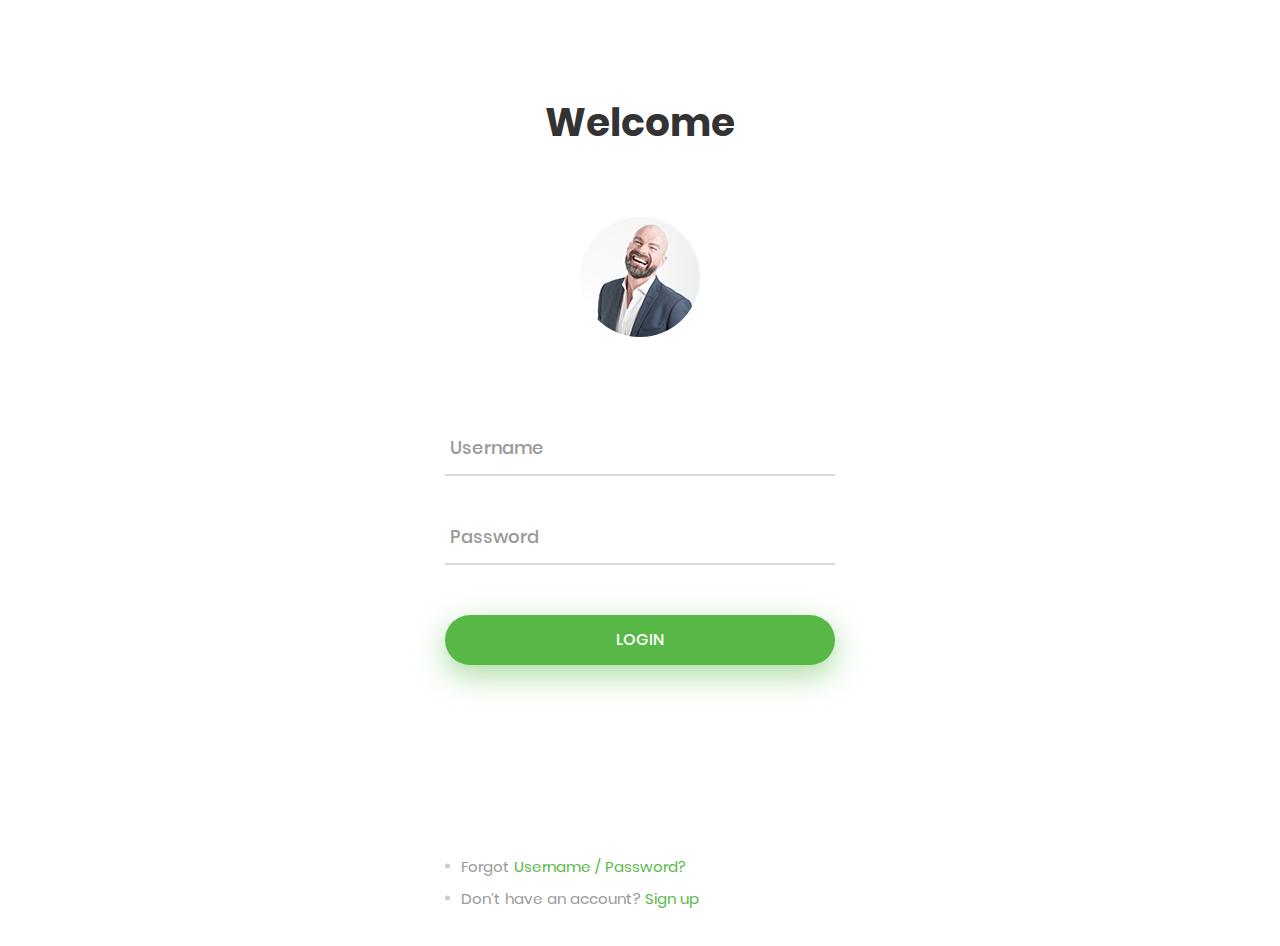
<file: EsraDurgunFinalProject/Login_v6/index.html>
<!DOCTYPE html>
<html lang="en">
<head>
	<title>Login V6</title>
	<meta charset="UTF-8">
	<meta name="viewport" content="width=device-width, initial-scale=1">
<!--===============================================================================================-->	
	<link rel="icon" type="image/png" href="images/icons/favicon.ico"/>
<!--===============================================================================================-->
	<link rel="stylesheet" type="text/css" href="vendor/bootstrap/css/bootstrap.min.css">
<!--===============================================================================================-->
	<link rel="stylesheet" type="text/css" href="fonts/font-awesome-4.7.0/css/font-awesome.min.css">
<!--===============================================================================================-->
	<link rel="stylesheet" type="text/css" href="fonts/iconic/css/material-design-iconic-font.min.css">
<!--===============================================================================================-->
	<link rel="stylesheet" type="text/css" href="vendor/animate/animate.css">
<!--===============================================================================================-->	
	<link rel="stylesheet" type="text/css" href="vendor/css-hamburgers/hamburgers.min.css">
<!--===============================================================================================-->
	<link rel="stylesheet" type="text/css" href="vendor/animsition/css/animsition.min.css">
<!--===============================================================================================-->
	<link rel="stylesheet" type="text/css" href="vendor/select2/select2.min.css">
<!--===============================================================================================-->	
	<link rel="stylesheet" type="text/css" href="vendor/daterangepicker/daterangepicker.css">
<!--===============================================================================================-->
	<link rel="stylesheet" type="text/css" href="css/util.css">
	<link rel="stylesheet" type="text/css" href="css/main.css">
<!--===============================================================================================-->
</head>
<body>
	
	<div class="limiter">
		<div class="container-login100">
			<div class="wrap-login100 p-t-85 p-b-20">
				<form class="login100-form validate-form">
					<span class="login100-form-title p-b-70">
						Welcome
					</span>
					<span class="login100-form-avatar">
						<img src="images/avatar-01.jpg" alt="AVATAR">
					</span>

					<div class="wrap-input100 validate-input m-t-85 m-b-35" data-validate = "Enter username">
						<input class="input100" type="text" name="username">
						<span class="focus-input100" data-placeholder="Username"></span>
					</div>

					<div class="wrap-input100 validate-input m-b-50" data-validate="Enter password">
						<input class="input100" type="password" name="pass">
						<span class="focus-input100" data-placeholder="Password"></span>
					</div>

					<div class="container-login100-form-btn">
						<button class="login100-form-btn">
							Login
						</button>
					</div>

					<ul class="login-more p-t-190">
						<li class="m-b-8">
							<span class="txt1">
								Forgot
							</span>

							<a href="#" class="txt2">
								Username / Password?
							</a>
						</li>

						<li>
							<span class="txt1">
								Don’t have an account?
							</span>

							<a href="#" class="txt2">
								Sign up
							</a>
						</li>
					</ul>
				</form>
			</div>
		</div>
	</div>
	

	<div id="dropDownSelect1"></div>
	
<!--===============================================================================================-->
	<script src="vendor/jquery/jquery-3.2.1.min.js"></script>
<!--===============================================================================================-->
	<script src="vendor/animsition/js/animsition.min.js"></script>
<!--===============================================================================================-->
	<script src="vendor/bootstrap/js/popper.js"></script>
	<script src="vendor/bootstrap/js/bootstrap.min.js"></script>
<!--===============================================================================================-->
	<script src="vendor/select2/select2.min.js"></script>
<!--===============================================================================================-->
	<script src="vendor/daterangepicker/moment.min.js"></script>
	<script src="vendor/daterangepicker/daterangepicker.js"></script>
<!--===============================================================================================-->
	<script src="vendor/countdowntime/countdowntime.js"></script>
<!--===============================================================================================-->
	<script src="js/main.js"></script>

</body>
</html>
</file>
<file: EsraDurgunFinalProject/Login_v6/vendor/daterangepicker/daterangepicker.css>
.daterangepicker {
  position: absolute;
  color: inherit;
  background-color: #fff;
  border-radius: 4px;
  width: 278px;
  padding: 4px;
  margin-top: 1px;
  top: 100px;
  left: 20px;
  /* Calendars */ }
  .daterangepicker:before, .daterangepicker:after {
    position: absolute;
    display: inline-block;
    border-bottom-color: rgba(0, 0, 0, 0.2);
    content: ''; }
  .daterangepicker:before {
    top: -7px;
    border-right: 7px solid transparent;
    border-left: 7px solid transparent;
    border-bottom: 7px solid #ccc; }
  .daterangepicker:after {
    top: -6px;
    border-right: 6px solid transparent;
    border-bottom: 6px solid #fff;
    border-left: 6px solid transparent; }
  .daterangepicker.opensleft:before {
    right: 9px; }
  .daterangepicker.opensleft:after {
    right: 10px; }
  .daterangepicker.openscenter:before {
    left: 0;
    right: 0;
    width: 0;
    margin-left: auto;
    margin-right: auto; }
  .daterangepicker.openscenter:after {
    left: 0;
    right: 0;
    width: 0;
    margin-left: auto;
    margin-right: auto; }
  .daterangepicker.opensright:before {
    left: 9px; }
  .daterangepicker.opensright:after {
    left: 10px; }
  .daterangepicker.dropup {
    margin-top: -5px; }
    .daterangepicker.dropup:before {
      top: initial;
      bottom: -7px;
      border-bottom: initial;
      border-top: 7px solid #ccc; }
    .daterangepicker.dropup:after {
      top: initial;
      bottom: -6px;
      border-bottom: initial;
      border-top: 6px solid #fff; }
  .daterangepicker.dropdown-menu {
    max-width: none;
    z-index: 3001; }
  .daterangepicker.single .ranges, .daterangepicker.single .calendar {
    float: none; }
  .daterangepicker.show-calendar .calendar {
    display: block; }
  .daterangepicker .calendar {
    display: none;
    max-width: 270px;
    margin: 4px; }
    .daterangepicker .calendar.single .calendar-table {
      border: none; }
    .daterangepicker .calendar th, .daterangepicker .calendar td {
      white-space: nowrap;
      text-align: center;
      min-width: 32px; }
  .daterangepicker .calendar-table {
    border: 1px solid #fff;
    padding: 4px;
    border-radius: 4px;
    background-color: #fff; }
  .daterangepicker table {
    width: 100%;
    margin: 0; }
  .daterangepicker td, .daterangepicker th {
    text-align: center;
    width: 20px;
    height: 20px;
    border-radius: 4px;
    border: 1px solid transparent;
    white-space: nowrap;
    cursor: pointer; }
    .daterangepicker td.available:hover, .daterangepicker th.available:hover {
      background-color: #eee;
      border-color: transparent;
      color: inherit; }
    .daterangepicker td.week, .daterangepicker th.week {
      font-size: 80%;
      color: #ccc; }
  .daterangepicker td.off, .daterangepicker td.off.in-range, .daterangepicker td.off.start-date, .daterangepicker td.off.end-date {
    background-color: #fff;
    border-color: transparent;
    color: #999; }
  .daterangepicker td.in-range {
    background-color: #ebf4f8;
    border-color: transparent;
    color: #000;
    border-radius: 0; }
  .daterangepicker td.start-date {
    border-radius: 4px 0 0 4px; }
  .daterangepicker td.end-date {
    border-radius: 0 4px 4px 0; }
  .daterangepicker td.start-date.end-date {
    border-radius: 4px; }
  .daterangepicker td.active, .daterangepicker td.active:hover {
    background-color: #357ebd;
    border-color: transparent;
    color: #fff; }
  .daterangepicker th.month {
    width: auto; }
  .daterangepicker td.disabled, .daterangepicker option.disabled {
    color: #999;
    cursor: not-allowed;
    text-decoration: line-through; }
  .daterangepicker select.monthselect, .daterangepicker select.yearselect {
    font-size: 12px;
    padding: 1px;
    height: auto;
    margin: 0;
    cursor: default; }
  .daterangepicker select.monthselect {
    margin-right: 2%;
    width: 56%; }
  .daterangepicker select.yearselect {
    width: 40%; }
  .daterangepicker select.hourselect, .daterangepicker select.minuteselect, .daterangepicker select.secondselect, .daterangepicker select.ampmselect {
    width: 50px;
    margin-bottom: 0; }
  .daterangepicker .input-mini {
    border: 1px solid #ccc;
    border-radius: 4px;
    color: #555;
    height: 30px;
    line-height: 30px;
    display: block;
    vertical-align: middle;
    margin: 0 0 5px 0;
    padding: 0 6px 0 28px;
    width: 100%; }
    .daterangepicker .input-mini.active {
      border: 1px solid #08c;
      border-radius: 4px; }
  .daterangepicker .daterangepicker_input {
    position: relative; }
    .daterangepicker .daterangepicker_input i {
      position: absolute;
      left: 8px;
      top: 8px; }
  .daterangepicker.rtl .input-mini {
    padding-right: 28px;
    padding-left: 6px; }
  .daterangepicker.rtl .daterangepicker_input i {
    left: auto;
    right: 8px; }
  .daterangepicker .calendar-time {
    text-align: center;
    margin: 5px auto;
    line-height: 30px;
    position: relative;
    padding-left: 28px; }
    .daterangepicker .calendar-time select.disabled {
      color: #ccc;
      cursor: not-allowed; }

.ranges {
  font-size: 11px;
  float: none;
  margin: 4px;
  text-align: left; }
  .ranges ul {
    list-style: none;
    margin: 0 auto;
    padding: 0;
    width: 100%; }
  .ranges li {
    font-size: 13px;
    background-color: #f5f5f5;
    border: 1px solid #f5f5f5;
    border-radius: 4px;
    color: #08c;
    padding: 3px 12px;
    margin-bottom: 8px;
    cursor: pointer; }
    .ranges li:hover {
      background-color: #08c;
      border: 1px solid #08c;
      color: #fff; }
    .ranges li.active {
      background-color: #08c;
      border: 1px solid #08c;
      color: #fff; }

/*  Larger Screen Styling */
@media (min-width: 564px) {
  .daterangepicker {
    width: auto; }
    .daterangepicker .ranges ul {
      width: 160px; }
    .daterangepicker.single .ranges ul {
      width: 100%; }
    .daterangepicker.single .calendar.left {
      clear: none; }
    .daterangepicker.single.ltr .ranges, .daterangepicker.single.ltr .calendar {
      float: left; }
    .daterangepicker.single.rtl .ranges, .daterangepicker.single.rtl .calendar {
      float: right; }
    .daterangepicker.ltr {
      direction: ltr;
      text-align: left; }
      .daterangepicker.ltr .calendar.left {
        clear: left;
        margin-right: 0; }
        .daterangepicker.ltr .calendar.left .calendar-table {
          border-right: none;
          border-top-right-radius: 0;
          border-bottom-right-radius: 0; }
      .daterangepicker.ltr .calendar.right {
        margin-left: 0; }
        .daterangepicker.ltr .calendar.right .calendar-table {
          border-left: none;
          border-top-left-radius: 0;
          border-bottom-left-radius: 0; }
      .daterangepicker.ltr .left .daterangepicker_input {
        padding-right: 12px; }
      .daterangepicker.ltr .calendar.left .calendar-table {
        padding-right: 12px; }
      .daterangepicker.ltr .ranges, .daterangepicker.ltr .calendar {
        float: left; }
    .daterangepicker.rtl {
      direction: rtl;
      text-align: right; }
      .daterangepicker.rtl .calendar.left {
        clear: right;
        margin-left: 0; }
        .daterangepicker.rtl .calendar.left .calendar-table {
          border-left: none;
          border-top-left-radius: 0;
          border-bottom-left-radius: 0; }
      .daterangepicker.rtl .calendar.right {
        margin-right: 0; }
        .daterangepicker.rtl .calendar.right .calendar-table {
          border-right: none;
          border-top-right-radius: 0;
          border-bottom-right-radius: 0; }
      .daterangepicker.rtl .left .daterangepicker_input {
        padding-left: 12px; }
      .daterangepicker.rtl .calendar.left .calendar-table {
        padding-left: 12px; }
      .daterangepicker.rtl .ranges, .daterangepicker.rtl .calendar {
        text-align: right;
        float: right; } }
@media (min-width: 730px) {
  .daterangepicker .ranges {
    width: auto; }
  .daterangepicker.ltr .ranges {
    float: left; }
  .daterangepicker.rtl .ranges {
    float: right; }
  .daterangepicker .calendar.left {
    clear: none !important; } }
</file>
<file: EsraDurgunFinalProject/Login_v6/css/util.css>
/*[ FONT SIZE ]
///////////////////////////////////////////////////////////
*/
.fs-1 {font-size: 1px;}
.fs-2 {font-size: 2px;}
.fs-3 {font-size: 3px;}
.fs-4 {font-size: 4px;}
.fs-5 {font-size: 5px;}
.fs-6 {font-size: 6px;}
.fs-7 {font-size: 7px;}
.fs-8 {font-size: 8px;}
.fs-9 {font-size: 9px;}
.fs-10 {font-size: 10px;}
.fs-11 {font-size: 11px;}
.fs-12 {font-size: 12px;}
.fs-13 {font-size: 13px;}
.fs-14 {font-size: 14px;}
.fs-15 {font-size: 15px;}
.fs-16 {font-size: 16px;}
.fs-17 {font-size: 17px;}
.fs-18 {font-size: 18px;}
.fs-19 {font-size: 19px;}
.fs-20 {font-size: 20px;}
.fs-21 {font-size: 21px;}
.fs-22 {font-size: 22px;}
.fs-23 {font-size: 23px;}
.fs-24 {font-size: 24px;}
.fs-25 {font-size: 25px;}
.fs-26 {font-size: 26px;}
.fs-27 {font-size: 27px;}
.fs-28 {font-size: 28px;}
.fs-29 {font-size: 29px;}
.fs-30 {font-size: 30px;}
.fs-31 {font-size: 31px;}
.fs-32 {font-size: 32px;}
.fs-33 {font-size: 33px;}
.fs-34 {font-size: 34px;}
.fs-35 {font-size: 35px;}
.fs-36 {font-size: 36px;}
.fs-37 {font-size: 37px;}
.fs-38 {font-size: 38px;}
.fs-39 {font-size: 39px;}
.fs-40 {font-size: 40px;}
.fs-41 {font-size: 41px;}
.fs-42 {font-size: 42px;}
.fs-43 {font-size: 43px;}
.fs-44 {font-size: 44px;}
.fs-45 {font-size: 45px;}
.fs-46 {font-size: 46px;}
.fs-47 {font-size: 47px;}
.fs-48 {font-size: 48px;}
.fs-49 {font-size: 49px;}
.fs-50 {font-size: 50px;}
.fs-51 {font-size: 51px;}
.fs-52 {font-size: 52px;}
.fs-53 {font-size: 53px;}
.fs-54 {font-size: 54px;}
.fs-55 {font-size: 55px;}
.fs-56 {font-size: 56px;}
.fs-57 {font-size: 57px;}
.fs-58 {font-size: 58px;}
.fs-59 {font-size: 59px;}
.fs-60 {font-size: 60px;}
.fs-61 {font-size: 61px;}
.fs-62 {font-size: 62px;}
.fs-63 {font-size: 63px;}
.fs-64 {font-size: 64px;}
.fs-65 {font-size: 65px;}
.fs-66 {font-size: 66px;}
.fs-67 {font-size: 67px;}
.fs-68 {font-size: 68px;}
.fs-69 {font-size: 69px;}
.fs-70 {font-size: 70px;}
.fs-71 {font-size: 71px;}
.fs-72 {font-size: 72px;}
.fs-73 {font-size: 73px;}
.fs-74 {font-size: 74px;}
.fs-75 {font-size: 75px;}
.fs-76 {font-size: 76px;}
.fs-77 {font-size: 77px;}
.fs-78 {font-size: 78px;}
.fs-79 {font-size: 79px;}
.fs-80 {font-size: 80px;}
.fs-81 {font-size: 81px;}
.fs-82 {font-size: 82px;}
.fs-83 {font-size: 83px;}
.fs-84 {font-size: 84px;}
.fs-85 {font-size: 85px;}
.fs-86 {font-size: 86px;}
.fs-87 {font-size: 87px;}
.fs-88 {font-size: 88px;}
.fs-89 {font-size: 89px;}
.fs-90 {font-size: 90px;}
.fs-91 {font-size: 91px;}
.fs-92 {font-size: 92px;}
.fs-93 {font-size: 93px;}
.fs-94 {font-size: 94px;}
.fs-95 {font-size: 95px;}
.fs-96 {font-size: 96px;}
.fs-97 {font-size: 97px;}
.fs-98 {font-size: 98px;}
.fs-99 {font-size: 99px;}
.fs-100 {font-size: 100px;}
.fs-101 {font-size: 101px;}
.fs-102 {font-size: 102px;}
.fs-103 {font-size: 103px;}
.fs-104 {font-size: 104px;}
.fs-105 {font-size: 105px;}
.fs-106 {font-size: 106px;}
.fs-107 {font-size: 107px;}
.fs-108 {font-size: 108px;}
.fs-109 {font-size: 109px;}
.fs-110 {font-size: 110px;}
.fs-111 {font-size: 111px;}
.fs-112 {font-size: 112px;}
.fs-113 {font-size: 113px;}
.fs-114 {font-size: 114px;}
.fs-115 {font-size: 115px;}
.fs-116 {font-size: 116px;}
.fs-117 {font-size: 117px;}
.fs-118 {font-size: 118px;}
.fs-119 {font-size: 119px;}
.fs-120 {font-size: 120px;}
.fs-121 {font-size: 121px;}
.fs-122 {font-size: 122px;}
.fs-123 {font-size: 123px;}
.fs-124 {font-size: 124px;}
.fs-125 {font-size: 125px;}
.fs-126 {font-size: 126px;}
.fs-127 {font-size: 127px;}
.fs-128 {font-size: 128px;}
.fs-129 {font-size: 129px;}
.fs-130 {font-size: 130px;}
.fs-131 {font-size: 131px;}
.fs-132 {font-size: 132px;}
.fs-133 {font-size: 133px;}
.fs-134 {font-size: 134px;}
.fs-135 {font-size: 135px;}
.fs-136 {font-size: 136px;}
.fs-137 {font-size: 137px;}
.fs-138 {font-size: 138px;}
.fs-139 {font-size: 139px;}
.fs-140 {font-size: 140px;}
.fs-141 {font-size: 141px;}
.fs-142 {font-size: 142px;}
.fs-143 {font-size: 143px;}
.fs-144 {font-size: 144px;}
.fs-145 {font-size: 145px;}
.fs-146 {font-size: 146px;}
.fs-147 {font-size: 147px;}
.fs-148 {font-size: 148px;}
.fs-149 {font-size: 149px;}
.fs-150 {font-size: 150px;}
.fs-151 {font-size: 151px;}
.fs-152 {font-size: 152px;}
.fs-153 {font-size: 153px;}
.fs-154 {font-size: 154px;}
.fs-155 {font-size: 155px;}
.fs-156 {font-size: 156px;}
.fs-157 {font-size: 157px;}
.fs-158 {font-size: 158px;}
.fs-159 {font-size: 159px;}
.fs-160 {font-size: 160px;}
.fs-161 {font-size: 161px;}
.fs-162 {font-size: 162px;}
.fs-163 {font-size: 163px;}
.fs-164 {font-size: 164px;}
.fs-165 {font-size: 165px;}
.fs-166 {font-size: 166px;}
.fs-167 {font-size: 167px;}
.fs-168 {font-size: 168px;}
.fs-169 {font-size: 169px;}
.fs-170 {font-size: 170px;}
.fs-171 {font-size: 171px;}
.fs-172 {font-size: 172px;}
.fs-173 {font-size: 173px;}
.fs-174 {font-size: 174px;}
.fs-175 {font-size: 175px;}
.fs-176 {font-size: 176px;}
.fs-177 {font-size: 177px;}
.fs-178 {font-size: 178px;}
.fs-179 {font-size: 179px;}
.fs-180 {font-size: 180px;}
.fs-181 {font-size: 181px;}
.fs-182 {font-size: 182px;}
.fs-183 {font-size: 183px;}
.fs-184 {font-size: 184px;}
.fs-185 {font-size: 185px;}
.fs-186 {font-size: 186px;}
.fs-187 {font-size: 187px;}
.fs-188 {font-size: 188px;}
.fs-189 {font-size: 189px;}
.fs-190 {font-size: 190px;}
.fs-191 {font-size: 191px;}
.fs-192 {font-size: 192px;}
.fs-193 {font-size: 193px;}
.fs-194 {font-size: 194px;}
.fs-195 {font-size: 195px;}
.fs-196 {font-size: 196px;}
.fs-197 {font-size: 197px;}
.fs-198 {font-size: 198px;}
.fs-199 {font-size: 199px;}
.fs-200 {font-size: 200px;}

/*[ PADDING ]
///////////////////////////////////////////////////////////
*/
.p-t-0 {padding-top: 0px;}
.p-t-1 {padding-top: 1px;}
.p-t-2 {padding-top: 2px;}
.p-t-3 {padding-top: 3px;}
.p-t-4 {padding-top: 4px;}
.p-t-5 {padding-top: 5px;}
.p-t-6 {padding-top: 6px;}
.p-t-7 {padding-top: 7px;}
.p-t-8 {padding-top: 8px;}
.p-t-9 {padding-top: 9px;}
.p-t-10 {padding-top: 10px;}
.p-t-11 {padding-top: 11px;}
.p-t-12 {padding-top: 12px;}
.p-t-13 {padding-top: 13px;}
.p-t-14 {padding-top: 14px;}
.p-t-15 {padding-top: 15px;}
.p-t-16 {padding-top: 16px;}
.p-t-17 {padding-top: 17px;}
.p-t-18 {padding-top: 18px;}
.p-t-19 {padding-top: 19px;}
.p-t-20 {padding-top: 20px;}
.p-t-21 {padding-top: 21px;}
.p-t-22 {padding-top: 22px;}
.p-t-23 {padding-top: 23px;}
.p-t-24 {padding-top: 24px;}
.p-t-25 {padding-top: 25px;}
.p-t-26 {padding-top: 26px;}
.p-t-27 {padding-top: 27px;}
.p-t-28 {padding-top: 28px;}
.p-t-29 {padding-top: 29px;}
.p-t-30 {padding-top: 30px;}
.p-t-31 {padding-top: 31px;}
.p-t-32 {padding-top: 32px;}
.p-t-33 {padding-top: 33px;}
.p-t-34 {padding-top: 34px;}
.p-t-35 {padding-top: 35px;}
.p-t-36 {padding-top: 36px;}
.p-t-37 {padding-top: 37px;}
.p-t-38 {padding-top: 38px;}
.p-t-39 {padding-top: 39px;}
.p-t-40 {padding-top: 40px;}
.p-t-41 {padding-top: 41px;}
.p-t-42 {padding-top: 42px;}
.p-t-43 {padding-top: 43px;}
.p-t-44 {padding-top: 44px;}
.p-t-45 {padding-top: 45px;}
.p-t-46 {padding-top: 46px;}
.p-t-47 {padding-top: 47px;}
.p-t-48 {padding-top: 48px;}
.p-t-49 {padding-top: 49px;}
.p-t-50 {padding-top: 50px;}
.p-t-51 {padding-top: 51px;}
.p-t-52 {padding-top: 52px;}
.p-t-53 {padding-top: 53px;}
.p-t-54 {padding-top: 54px;}
.p-t-55 {padding-top: 55px;}
.p-t-56 {padding-top: 56px;}
.p-t-57 {padding-top: 57px;}
.p-t-58 {padding-top: 58px;}
.p-t-59 {padding-top: 59px;}
.p-t-60 {padding-top: 60px;}
.p-t-61 {padding-top: 61px;}
.p-t-62 {padding-top: 62px;}
.p-t-63 {padding-top: 63px;}
.p-t-64 {padding-top: 64px;}
.p-t-65 {padding-top: 65px;}
.p-t-66 {padding-top: 66px;}
.p-t-67 {padding-top: 67px;}
.p-t-68 {padding-top: 68px;}
.p-t-69 {padding-top: 69px;}
.p-t-70 {padding-top: 70px;}
.p-t-71 {padding-top: 71px;}
.p-t-72 {padding-top: 72px;}
.p-t-73 {padding-top: 73px;}
.p-t-74 {padding-top: 74px;}
.p-t-75 {padding-top: 75px;}
.p-t-76 {padding-top: 76px;}
.p-t-77 {padding-top: 77px;}
.p-t-78 {padding-top: 78px;}
.p-t-79 {padding-top: 79px;}
.p-t-80 {padding-top: 80px;}
.p-t-81 {padding-top: 81px;}
.p-t-82 {padding-top: 82px;}
.p-t-83 {padding-top: 83px;}
.p-t-84 {padding-top: 84px;}
.p-t-85 {padding-top: 85px;}
.p-t-86 {padding-top: 86px;}
.p-t-87 {padding-top: 87px;}
.p-t-88 {padding-top: 88px;}
.p-t-89 {padding-top: 89px;}
.p-t-90 {padding-top: 90px;}
.p-t-91 {padding-top: 91px;}
.p-t-92 {padding-top: 92px;}
.p-t-93 {padding-top: 93px;}
.p-t-94 {padding-top: 94px;}
.p-t-95 {padding-top: 95px;}
.p-t-96 {padding-top: 96px;}
.p-t-97 {padding-top: 97px;}
.p-t-98 {padding-top: 98px;}
.p-t-99 {padding-top: 99px;}
.p-t-100 {padding-top: 100px;}
.p-t-101 {padding-top: 101px;}
.p-t-102 {padding-top: 102px;}
.p-t-103 {padding-top: 103px;}
.p-t-104 {padding-top: 104px;}
.p-t-105 {padding-top: 105px;}
.p-t-106 {padding-top: 106px;}
.p-t-107 {padding-top: 107px;}
.p-t-108 {padding-top: 108px;}
.p-t-109 {padding-top: 109px;}
.p-t-110 {padding-top: 110px;}
.p-t-111 {padding-top: 111px;}
.p-t-112 {padding-top: 112px;}
.p-t-113 {padding-top: 113px;}
.p-t-114 {padding-top: 114px;}
.p-t-115 {padding-top: 115px;}
.p-t-116 {padding-top: 116px;}
.p-t-117 {padding-top: 117px;}
.p-t-118 {padding-top: 118px;}
.p-t-119 {padding-top: 119px;}
.p-t-120 {padding-top: 120px;}
.p-t-121 {padding-top: 121px;}
.p-t-122 {padding-top: 122px;}
.p-t-123 {padding-top: 123px;}
.p-t-124 {padding-top: 124px;}
.p-t-125 {padding-top: 125px;}
.p-t-126 {padding-top: 126px;}
.p-t-127 {padding-top: 127px;}
.p-t-128 {padding-top: 128px;}
.p-t-129 {padding-top: 129px;}
.p-t-130 {padding-top: 130px;}
.p-t-131 {padding-top: 131px;}
.p-t-132 {padding-top: 132px;}
.p-t-133 {padding-top: 133px;}
.p-t-134 {padding-top: 134px;}
.p-t-135 {padding-top: 135px;}
.p-t-136 {padding-top: 136px;}
.p-t-137 {padding-top: 137px;}
.p-t-138 {padding-top: 138px;}
.p-t-139 {padding-top: 139px;}
.p-t-140 {padding-top: 140px;}
.p-t-141 {padding-top: 141px;}
.p-t-142 {padding-top: 142px;}
.p-t-143 {padding-top: 143px;}
.p-t-144 {padding-top: 144px;}
.p-t-145 {padding-top: 145px;}
.p-t-146 {padding-top: 146px;}
.p-t-147 {padding-top: 147px;}
.p-t-148 {padding-top: 148px;}
.p-t-149 {padding-top: 149px;}
.p-t-150 {padding-top: 150px;}
.p-t-151 {padding-top: 151px;}
.p-t-152 {padding-top: 152px;}
.p-t-153 {padding-top: 153px;}
.p-t-154 {padding-top: 154px;}
.p-t-155 {padding-top: 155px;}
.p-t-156 {padding-top: 156px;}
.p-t-157 {padding-top: 157px;}
.p-t-158 {padding-top: 158px;}
.p-t-159 {padding-top: 159px;}
.p-t-160 {padding-top: 160px;}
.p-t-161 {padding-top: 161px;}
.p-t-162 {padding-top: 162px;}
.p-t-163 {padding-top: 163px;}
.p-t-164 {padding-top: 164px;}
.p-t-165 {padding-top: 165px;}
.p-t-166 {padding-top: 166px;}
.p-t-167 {padding-top: 167px;}
.p-t-168 {padding-top: 168px;}
.p-t-169 {padding-top: 169px;}
.p-t-170 {padding-top: 170px;}
.p-t-171 {padding-top: 171px;}
.p-t-172 {padding-top: 172px;}
.p-t-173 {padding-top: 173px;}
.p-t-174 {padding-top: 174px;}
.p-t-175 {padding-top: 175px;}
.p-t-176 {padding-top: 176px;}
.p-t-177 {padding-top: 177px;}
.p-t-178 {padding-top: 178px;}
.p-t-179 {padding-top: 179px;}
.p-t-180 {padding-top: 180px;}
.p-t-181 {padding-top: 181px;}
.p-t-182 {padding-top: 182px;}
.p-t-183 {padding-top: 183px;}
.p-t-184 {padding-top: 184px;}
.p-t-185 {padding-top: 185px;}
.p-t-186 {padding-top: 186px;}
.p-t-187 {padding-top: 187px;}
.p-t-188 {padding-top: 188px;}
.p-t-189 {padding-top: 189px;}
.p-t-190 {padding-top: 190px;}
.p-t-191 {padding-top: 191px;}
.p-t-192 {padding-top: 192px;}
.p-t-193 {padding-top: 193px;}
.p-t-194 {padding-top: 194px;}
.p-t-195 {padding-top: 195px;}
.p-t-196 {padding-top: 196px;}
.p-t-197 {padding-top: 197px;}
.p-t-198 {padding-top: 198px;}
.p-t-199 {padding-top: 199px;}
.p-t-200 {padding-top: 200px;}
.p-t-201 {padding-top: 201px;}
.p-t-202 {padding-top: 202px;}
.p-t-203 {padding-top: 203px;}
.p-t-204 {padding-top: 204px;}
.p-t-205 {padding-top: 205px;}
.p-t-206 {padding-top: 206px;}
.p-t-207 {padding-top: 207px;}
.p-t-208 {padding-top: 208px;}
.p-t-209 {padding-top: 209px;}
.p-t-210 {padding-top: 210px;}
.p-t-211 {padding-top: 211px;}
.p-t-212 {padding-top: 212px;}
.p-t-213 {padding-top: 213px;}
.p-t-214 {padding-top: 214px;}
.p-t-215 {padding-top: 215px;}
.p-t-216 {padding-top: 216px;}
.p-t-217 {padding-top: 217px;}
.p-t-218 {padding-top: 218px;}
.p-t-219 {padding-top: 219px;}
.p-t-220 {padding-top: 220px;}
.p-t-221 {padding-top: 221px;}
.p-t-222 {padding-top: 222px;}
.p-t-223 {padding-top: 223px;}
.p-t-224 {padding-top: 224px;}
.p-t-225 {padding-top: 225px;}
.p-t-226 {padding-top: 226px;}
.p-t-227 {padding-top: 227px;}
.p-t-228 {padding-top: 228px;}
.p-t-229 {padding-top: 229px;}
.p-t-230 {padding-top: 230px;}
.p-t-231 {padding-top: 231px;}
.p-t-232 {padding-top: 232px;}
.p-t-233 {padding-top: 233px;}
.p-t-234 {padding-top: 234px;}
.p-t-235 {padding-top: 235px;}
.p-t-236 {padding-top: 236px;}
.p-t-237 {padding-top: 237px;}
.p-t-238 {padding-top: 238px;}
.p-t-239 {padding-top: 239px;}
.p-t-240 {padding-top: 240px;}
.p-t-241 {padding-top: 241px;}
.p-t-242 {padding-top: 242px;}
.p-t-243 {padding-top: 243px;}
.p-t-244 {padding-top: 244px;}
.p-t-245 {padding-top: 245px;}
.p-t-246 {padding-top: 246px;}
.p-t-247 {padding-top: 247px;}
.p-t-248 {padding-top: 248px;}
.p-t-249 {padding-top: 249px;}
.p-t-250 {padding-top: 250px;}
.p-b-0 {padding-bottom: 0px;}
.p-b-1 {padding-bottom: 1px;}
.p-b-2 {padding-bottom: 2px;}
.p-b-3 {padding-bottom: 3px;}
.p-b-4 {padding-bottom: 4px;}
.p-b-5 {padding-bottom: 5px;}
.p-b-6 {padding-bottom: 6px;}
.p-b-7 {padding-bottom: 7px;}
.p-b-8 {padding-bottom: 8px;}
.p-b-9 {padding-bottom: 9px;}
.p-b-10 {padding-bottom: 10px;}
.p-b-11 {padding-bottom: 11px;}
.p-b-12 {padding-bottom: 12px;}
.p-b-13 {padding-bottom: 13px;}
.p-b-14 {padding-bottom: 14px;}
.p-b-15 {padding-bottom: 15px;}
.p-b-16 {padding-bottom: 16px;}
.p-b-17 {padding-bottom: 17px;}
.p-b-18 {padding-bottom: 18px;}
.p-b-19 {padding-bottom: 19px;}
.p-b-20 {padding-bottom: 20px;}
.p-b-21 {padding-bottom: 21px;}
.p-b-22 {padding-bottom: 22px;}
.p-b-23 {padding-bottom: 23px;}
.p-b-24 {padding-bottom: 24px;}
.p-b-25 {padding-bottom: 25px;}
.p-b-26 {padding-bottom: 26px;}
.p-b-27 {padding-bottom: 27px;}
.p-b-28 {padding-bottom: 28px;}
.p-b-29 {padding-bottom: 29px;}
.p-b-30 {padding-bottom: 30px;}
.p-b-31 {padding-bottom: 31px;}
.p-b-32 {padding-bottom: 32px;}
.p-b-33 {padding-bottom: 33px;}
.p-b-34 {padding-bottom: 34px;}
.p-b-35 {padding-bottom: 35px;}
.p-b-36 {padding-bottom: 36px;}
.p-b-37 {padding-bottom: 37px;}
.p-b-38 {padding-bottom: 38px;}
.p-b-39 {padding-bottom: 39px;}
.p-b-40 {padding-bottom: 40px;}
.p-b-41 {padding-bottom: 41px;}
.p-b-42 {padding-bottom: 42px;}
.p-b-43 {padding-bottom: 43px;}
.p-b-44 {padding-bottom: 44px;}
.p-b-45 {padding-bottom: 45px;}
.p-b-46 {padding-bottom: 46px;}
.p-b-47 {padding-bottom: 47px;}
.p-b-48 {padding-bottom: 48px;}
.p-b-49 {padding-bottom: 49px;}
.p-b-50 {padding-bottom: 50px;}
.p-b-51 {padding-bottom: 51px;}
.p-b-52 {padding-bottom: 52px;}
.p-b-53 {padding-bottom: 53px;}
.p-b-54 {padding-bottom: 54px;}
.p-b-55 {padding-bottom: 55px;}
.p-b-56 {padding-bottom: 56px;}
.p-b-57 {padding-bottom: 57px;}
.p-b-58 {padding-bottom: 58px;}
.p-b-59 {padding-bottom: 59px;}
.p-b-60 {padding-bottom: 60px;}
.p-b-61 {padding-bottom: 61px;}
.p-b-62 {padding-bottom: 62px;}
.p-b-63 {padding-bottom: 63px;}
.p-b-64 {padding-bottom: 64px;}
.p-b-65 {padding-bottom: 65px;}
.p-b-66 {padding-bottom: 66px;}
.p-b-67 {padding-bottom: 67px;}
.p-b-68 {padding-bottom: 68px;}
.p-b-69 {padding-bottom: 69px;}
.p-b-70 {padding-bottom: 70px;}
.p-b-71 {padding-bottom: 71px;}
.p-b-72 {padding-bottom: 72px;}
.p-b-73 {padding-bottom: 73px;}
.p-b-74 {padding-bottom: 74px;}
.p-b-75 {padding-bottom: 75px;}
.p-b-76 {padding-bottom: 76px;}
.p-b-77 {padding-bottom: 77px;}
.p-b-78 {padding-bottom: 78px;}
.p-b-79 {padding-bottom: 79px;}
.p-b-80 {padding-bottom: 80px;}
.p-b-81 {padding-bottom: 81px;}
.p-b-82 {padding-bottom: 82px;}
.p-b-83 {padding-bottom: 83px;}
.p-b-84 {padding-bottom: 84px;}
.p-b-85 {padding-bottom: 85px;}
.p-b-86 {padding-bottom: 86px;}
.p-b-87 {padding-bottom: 87px;}
.p-b-88 {padding-bottom: 88px;}
.p-b-89 {padding-bottom: 89px;}
.p-b-90 {padding-bottom: 90px;}
.p-b-91 {padding-bottom: 91px;}
.p-b-92 {padding-bottom: 92px;}
.p-b-93 {padding-bottom: 93px;}
.p-b-94 {padding-bottom: 94px;}
.p-b-95 {padding-bottom: 95px;}
.p-b-96 {padding-bottom: 96px;}
.p-b-97 {padding-bottom: 97px;}
.p-b-98 {padding-bottom: 98px;}
.p-b-99 {padding-bottom: 99px;}
.p-b-100 {padding-bottom: 100px;}
.p-b-101 {padding-bottom: 101px;}
.p-b-102 {padding-bottom: 102px;}
.p-b-103 {padding-bottom: 103px;}
.p-b-104 {padding-bottom: 104px;}
.p-b-105 {padding-bottom: 105px;}
.p-b-106 {padding-bottom: 106px;}
.p-b-107 {padding-bottom: 107px;}
.p-b-108 {padding-bottom: 108px;}
.p-b-109 {padding-bottom: 109px;}
.p-b-110 {padding-bottom: 110px;}
.p-b-111 {padding-bottom: 111px;}
.p-b-112 {padding-bottom: 112px;}
.p-b-113 {padding-bottom: 113px;}
.p-b-114 {padding-bottom: 114px;}
.p-b-115 {padding-bottom: 115px;}
.p-b-116 {padding-bottom: 116px;}
.p-b-117 {padding-bottom: 117px;}
.p-b-118 {padding-bottom: 118px;}
.p-b-119 {padding-bottom: 119px;}
.p-b-120 {padding-bottom: 120px;}
.p-b-121 {padding-bottom: 121px;}
.p-b-122 {padding-bottom: 122px;}
.p-b-123 {padding-bottom: 123px;}
.p-b-124 {padding-bottom: 124px;}
.p-b-125 {padding-bottom: 125px;}
.p-b-126 {padding-bottom: 126px;}
.p-b-127 {padding-bottom: 127px;}
.p-b-128 {padding-bottom: 128px;}
.p-b-129 {padding-bottom: 129px;}
.p-b-130 {padding-bottom: 130px;}
.p-b-131 {padding-bottom: 131px;}
.p-b-132 {padding-bottom: 132px;}
.p-b-133 {padding-bottom: 133px;}
.p-b-134 {padding-bottom: 134px;}
.p-b-135 {padding-bottom: 135px;}
.p-b-136 {padding-bottom: 136px;}
.p-b-137 {padding-bottom: 137px;}
.p-b-138 {padding-bottom: 138px;}
.p-b-139 {padding-bottom: 139px;}
.p-b-140 {padding-bottom: 140px;}
.p-b-141 {padding-bottom: 141px;}
.p-b-142 {padding-bottom: 142px;}
.p-b-143 {padding-bottom: 143px;}
.p-b-144 {padding-bottom: 144px;}
.p-b-145 {padding-bottom: 145px;}
.p-b-146 {padding-bottom: 146px;}
.p-b-147 {padding-bottom: 147px;}
.p-b-148 {padding-bottom: 148px;}
.p-b-149 {padding-bottom: 149px;}
.p-b-150 {padding-bottom: 150px;}
.p-b-151 {padding-bottom: 151px;}
.p-b-152 {padding-bottom: 152px;}
.p-b-153 {padding-bottom: 153px;}
.p-b-154 {padding-bottom: 154px;}
.p-b-155 {padding-bottom: 155px;}
.p-b-156 {padding-bottom: 156px;}
.p-b-157 {padding-bottom: 157px;}
.p-b-158 {padding-bottom: 158px;}
.p-b-159 {padding-bottom: 159px;}
.p-b-160 {padding-bottom: 160px;}
.p-b-161 {padding-bottom: 161px;}
.p-b-162 {padding-bottom: 162px;}
.p-b-163 {padding-bottom: 163px;}
.p-b-164 {padding-bottom: 164px;}
.p-b-165 {padding-bottom: 165px;}
.p-b-166 {padding-bottom: 166px;}
.p-b-167 {padding-bottom: 167px;}
.p-b-168 {padding-bottom: 168px;}
.p-b-169 {padding-bottom: 169px;}
.p-b-170 {padding-bottom: 170px;}
.p-b-171 {padding-bottom: 171px;}
.p-b-172 {padding-bottom: 172px;}
.p-b-173 {padding-bottom: 173px;}
.p-b-174 {padding-bottom: 174px;}
.p-b-175 {padding-bottom: 175px;}
.p-b-176 {padding-bottom: 176px;}
.p-b-177 {padding-bottom: 177px;}
.p-b-178 {padding-bottom: 178px;}
.p-b-179 {padding-bottom: 179px;}
.p-b-180 {padding-bottom: 180px;}
.p-b-181 {padding-bottom: 181px;}
.p-b-182 {padding-bottom: 182px;}
.p-b-183 {padding-bottom: 183px;}
.p-b-184 {padding-bottom: 184px;}
.p-b-185 {padding-bottom: 185px;}
.p-b-186 {padding-bottom: 186px;}
.p-b-187 {padding-bottom: 187px;}
.p-b-188 {padding-bottom: 188px;}
.p-b-189 {padding-bottom: 189px;}
.p-b-190 {padding-bottom: 190px;}
.p-b-191 {padding-bottom: 191px;}
.p-b-192 {padding-bottom: 192px;}
.p-b-193 {padding-bottom: 193px;}
.p-b-194 {padding-bottom: 194px;}
.p-b-195 {padding-bottom: 195px;}
.p-b-196 {padding-bottom: 196px;}
.p-b-197 {padding-bottom: 197px;}
.p-b-198 {padding-bottom: 198px;}
.p-b-199 {padding-bottom: 199px;}
.p-b-200 {padding-bottom: 200px;}
.p-b-201 {padding-bottom: 201px;}
.p-b-202 {padding-bottom: 202px;}
.p-b-203 {padding-bottom: 203px;}
.p-b-204 {padding-bottom: 204px;}
.p-b-205 {padding-bottom: 205px;}
.p-b-206 {padding-bottom: 206px;}
.p-b-207 {padding-bottom: 207px;}
.p-b-208 {padding-bottom: 208px;}
.p-b-209 {padding-bottom: 209px;}
.p-b-210 {padding-bottom: 210px;}
.p-b-211 {padding-bottom: 211px;}
.p-b-212 {padding-bottom: 212px;}
.p-b-213 {padding-bottom: 213px;}
.p-b-214 {padding-bottom: 214px;}
.p-b-215 {padding-bottom: 215px;}
.p-b-216 {padding-bottom: 216px;}
.p-b-217 {padding-bottom: 217px;}
.p-b-218 {padding-bottom: 218px;}
.p-b-219 {padding-bottom: 219px;}
.p-b-220 {padding-bottom: 220px;}
.p-b-221 {padding-bottom: 221px;}
.p-b-222 {padding-bottom: 222px;}
.p-b-223 {padding-bottom: 223px;}
.p-b-224 {padding-bottom: 224px;}
.p-b-225 {padding-bottom: 225px;}
.p-b-226 {padding-bottom: 226px;}
.p-b-227 {padding-bottom: 227px;}
.p-b-228 {padding-bottom: 228px;}
.p-b-229 {padding-bottom: 229px;}
.p-b-230 {padding-bottom: 230px;}
.p-b-231 {padding-bottom: 231px;}
.p-b-232 {padding-bottom: 232px;}
.p-b-233 {padding-bottom: 233px;}
.p-b-234 {padding-bottom: 234px;}
.p-b-235 {padding-bottom: 235px;}
.p-b-236 {padding-bottom: 236px;}
.p-b-237 {padding-bottom: 237px;}
.p-b-238 {padding-bottom: 238px;}
.p-b-239 {padding-bottom: 239px;}
.p-b-240 {padding-bottom: 240px;}
.p-b-241 {padding-bottom: 241px;}
.p-b-242 {padding-bottom: 242px;}
.p-b-243 {padding-bottom: 243px;}
.p-b-244 {padding-bottom: 244px;}
.p-b-245 {padding-bottom: 245px;}
.p-b-246 {padding-bottom: 246px;}
.p-b-247 {padding-bottom: 247px;}
.p-b-248 {padding-bottom: 248px;}
.p-b-249 {padding-bottom: 249px;}
.p-b-250 {padding-bottom: 250px;}
.p-l-0 {padding-left: 0px;}
.p-l-1 {padding-left: 1px;}
.p-l-2 {padding-left: 2px;}
.p-l-3 {padding-left: 3px;}
.p-l-4 {padding-left: 4px;}
.p-l-5 {padding-left: 5px;}
.p-l-6 {padding-left: 6px;}
.p-l-7 {padding-left: 7px;}
.p-l-8 {padding-left: 8px;}
.p-l-9 {padding-left: 9px;}
.p-l-10 {padding-left: 10px;}
.p-l-11 {padding-left: 11px;}
.p-l-12 {padding-left: 12px;}
.p-l-13 {padding-left: 13px;}
.p-l-14 {padding-left: 14px;}
.p-l-15 {padding-left: 15px;}
.p-l-16 {padding-left: 16px;}
.p-l-17 {padding-left: 17px;}
.p-l-18 {padding-left: 18px;}
.p-l-19 {padding-left: 19px;}
.p-l-20 {padding-left: 20px;}
.p-l-21 {padding-left: 21px;}
.p-l-22 {padding-left: 22px;}
.p-l-23 {padding-left: 23px;}
.p-l-24 {padding-left: 24px;}
.p-l-25 {padding-left: 25px;}
.p-l-26 {padding-left: 26px;}
.p-l-27 {padding-left: 27px;}
.p-l-28 {padding-left: 28px;}
.p-l-29 {padding-left: 29px;}
.p-l-30 {padding-left: 30px;}
.p-l-31 {padding-left: 31px;}
.p-l-32 {padding-left: 32px;}
.p-l-33 {padding-left: 33px;}
.p-l-34 {padding-left: 34px;}
.p-l-35 {padding-left: 35px;}
.p-l-36 {padding-left: 36px;}
.p-l-37 {padding-left: 37px;}
.p-l-38 {padding-left: 38px;}
.p-l-39 {padding-left: 39px;}
.p-l-40 {padding-left: 40px;}
.p-l-41 {padding-left: 41px;}
.p-l-42 {padding-left: 42px;}
.p-l-43 {padding-left: 43px;}
.p-l-44 {padding-left: 44px;}
.p-l-45 {padding-left: 45px;}
.p-l-46 {padding-left: 46px;}
.p-l-47 {padding-left: 47px;}
.p-l-48 {padding-left: 48px;}
.p-l-49 {padding-left: 49px;}
.p-l-50 {padding-left: 50px;}
.p-l-51 {padding-left: 51px;}
.p-l-52 {padding-left: 52px;}
.p-l-53 {padding-left: 53px;}
.p-l-54 {padding-left: 54px;}
.p-l-55 {padding-left: 55px;}
.p-l-56 {padding-left: 56px;}
.p-l-57 {padding-left: 57px;}
.p-l-58 {padding-left: 58px;}
.p-l-59 {padding-left: 59px;}
.p-l-60 {padding-left: 60px;}
.p-l-61 {padding-left: 61px;}
.p-l-62 {padding-left: 62px;}
.p-l-63 {padding-left: 63px;}
.p-l-64 {padding-left: 64px;}
.p-l-65 {padding-left: 65px;}
.p-l-66 {padding-left: 66px;}
.p-l-67 {padding-left: 67px;}
.p-l-68 {padding-left: 68px;}
.p-l-69 {padding-left: 69px;}
.p-l-70 {padding-left: 70px;}
.p-l-71 {padding-left: 71px;}
.p-l-72 {padding-left: 72px;}
.p-l-73 {padding-left: 73px;}
.p-l-74 {padding-left: 74px;}
.p-l-75 {padding-left: 75px;}
.p-l-76 {padding-left: 76px;}
.p-l-77 {padding-left: 77px;}
.p-l-78 {padding-left: 78px;}
.p-l-79 {padding-left: 79px;}
.p-l-80 {padding-left: 80px;}
.p-l-81 {padding-left: 81px;}
.p-l-82 {padding-left: 82px;}
.p-l-83 {padding-left: 83px;}
.p-l-84 {padding-left: 84px;}
.p-l-85 {padding-left: 85px;}
.p-l-86 {padding-left: 86px;}
.p-l-87 {padding-left: 87px;}
.p-l-88 {padding-left: 88px;}
.p-l-89 {padding-left: 89px;}
.p-l-90 {padding-left: 90px;}
.p-l-91 {padding-left: 91px;}
.p-l-92 {padding-left: 92px;}
.p-l-93 {padding-left: 93px;}
.p-l-94 {padding-left: 94px;}
.p-l-95 {padding-left: 95px;}
.p-l-96 {padding-left: 96px;}
.p-l-97 {padding-left: 97px;}
.p-l-98 {padding-left: 98px;}
.p-l-99 {padding-left: 99px;}
.p-l-100 {padding-left: 100px;}
.p-l-101 {padding-left: 101px;}
.p-l-102 {padding-left: 102px;}
.p-l-103 {padding-left: 103px;}
.p-l-104 {padding-left: 104px;}
.p-l-105 {padding-left: 105px;}
.p-l-106 {padding-left: 106px;}
.p-l-107 {padding-left: 107px;}
.p-l-108 {padding-left: 108px;}
.p-l-109 {padding-left: 109px;}
.p-l-110 {padding-left: 110px;}
.p-l-111 {padding-left: 111px;}
.p-l-112 {padding-left: 112px;}
.p-l-113 {padding-left: 113px;}
.p-l-114 {padding-left: 114px;}
.p-l-115 {padding-left: 115px;}
.p-l-116 {padding-left: 116px;}
.p-l-117 {padding-left: 117px;}
.p-l-118 {padding-left: 118px;}
.p-l-119 {padding-left: 119px;}
.p-l-120 {padding-left: 120px;}
.p-l-121 {padding-left: 121px;}
.p-l-122 {padding-left: 122px;}
.p-l-123 {padding-left: 123px;}
.p-l-124 {padding-left: 124px;}
.p-l-125 {padding-left: 125px;}
.p-l-126 {padding-left: 126px;}
.p-l-127 {padding-left: 127px;}
.p-l-128 {padding-left: 128px;}
.p-l-129 {padding-left: 129px;}
.p-l-130 {padding-left: 130px;}
.p-l-131 {padding-left: 131px;}
.p-l-132 {padding-left: 132px;}
.p-l-133 {padding-left: 133px;}
.p-l-134 {padding-left: 134px;}
.p-l-135 {padding-left: 135px;}
.p-l-136 {padding-left: 136px;}
.p-l-137 {padding-left: 137px;}
.p-l-138 {padding-left: 138px;}
.p-l-139 {padding-left: 139px;}
.p-l-140 {padding-left: 140px;}
.p-l-141 {padding-left: 141px;}
.p-l-142 {padding-left: 142px;}
.p-l-143 {padding-left: 143px;}
.p-l-144 {padding-left: 144px;}
.p-l-145 {padding-left: 145px;}
.p-l-146 {padding-left: 146px;}
.p-l-147 {padding-left: 147px;}
.p-l-148 {padding-left: 148px;}
.p-l-149 {padding-left: 149px;}
.p-l-150 {padding-left: 150px;}
.p-l-151 {padding-left: 151px;}
.p-l-152 {padding-left: 152px;}
.p-l-153 {padding-left: 153px;}
.p-l-154 {padding-left: 154px;}
.p-l-155 {padding-left: 155px;}
.p-l-156 {padding-left: 156px;}
.p-l-157 {padding-left: 157px;}
.p-l-158 {padding-left: 158px;}
.p-l-159 {padding-left: 159px;}
.p-l-160 {padding-left: 160px;}
.p-l-161 {padding-left: 161px;}
.p-l-162 {padding-left: 162px;}
.p-l-163 {padding-left: 163px;}
.p-l-164 {padding-left: 164px;}
.p-l-165 {padding-left: 165px;}
.p-l-166 {padding-left: 166px;}
.p-l-167 {padding-left: 167px;}
.p-l-168 {padding-left: 168px;}
.p-l-169 {padding-left: 169px;}
.p-l-170 {padding-left: 170px;}
.p-l-171 {padding-left: 171px;}
.p-l-172 {padding-left: 172px;}
.p-l-173 {padding-left: 173px;}
.p-l-174 {padding-left: 174px;}
.p-l-175 {padding-left: 175px;}
.p-l-176 {padding-left: 176px;}
.p-l-177 {padding-left: 177px;}
.p-l-178 {padding-left: 178px;}
.p-l-179 {padding-left: 179px;}
.p-l-180 {padding-left: 180px;}
.p-l-181 {padding-left: 181px;}
.p-l-182 {padding-left: 182px;}
.p-l-183 {padding-left: 183px;}
.p-l-184 {padding-left: 184px;}
.p-l-185 {padding-left: 185px;}
.p-l-186 {padding-left: 186px;}
.p-l-187 {padding-left: 187px;}
.p-l-188 {padding-left: 188px;}
.p-l-189 {padding-left: 189px;}
.p-l-190 {padding-left: 190px;}
.p-l-191 {padding-left: 191px;}
.p-l-192 {padding-left: 192px;}
.p-l-193 {padding-left: 193px;}
.p-l-194 {padding-left: 194px;}
.p-l-195 {padding-left: 195px;}
.p-l-196 {padding-left: 196px;}
.p-l-197 {padding-left: 197px;}
.p-l-198 {padding-left: 198px;}
.p-l-199 {padding-left: 199px;}
.p-l-200 {padding-left: 200px;}
.p-l-201 {padding-left: 201px;}
.p-l-202 {padding-left: 202px;}
.p-l-203 {padding-left: 203px;}
.p-l-204 {padding-left: 204px;}
.p-l-205 {padding-left: 205px;}
.p-l-206 {padding-left: 206px;}
.p-l-207 {padding-left: 207px;}
.p-l-208 {padding-left: 208px;}
.p-l-209 {padding-left: 209px;}
.p-l-210 {padding-left: 210px;}
.p-l-211 {padding-left: 211px;}
.p-l-212 {padding-left: 212px;}
.p-l-213 {padding-left: 213px;}
.p-l-214 {padding-left: 214px;}
.p-l-215 {padding-left: 215px;}
.p-l-216 {padding-left: 216px;}
.p-l-217 {padding-left: 217px;}
.p-l-218 {padding-left: 218px;}
.p-l-219 {padding-left: 219px;}
.p-l-220 {padding-left: 220px;}
.p-l-221 {padding-left: 221px;}
.p-l-222 {padding-left: 222px;}
.p-l-223 {padding-left: 223px;}
.p-l-224 {padding-left: 224px;}
.p-l-225 {padding-left: 225px;}
.p-l-226 {padding-left: 226px;}
.p-l-227 {padding-left: 227px;}
.p-l-228 {padding-left: 228px;}
.p-l-229 {padding-left: 229px;}
.p-l-230 {padding-left: 230px;}
.p-l-231 {padding-left: 231px;}
.p-l-232 {padding-left: 232px;}
.p-l-233 {padding-left: 233px;}
.p-l-234 {padding-left: 234px;}
.p-l-235 {padding-left: 235px;}
.p-l-236 {padding-left: 236px;}
.p-l-237 {padding-left: 237px;}
.p-l-238 {padding-left: 238px;}
.p-l-239 {padding-left: 239px;}
.p-l-240 {padding-left: 240px;}
.p-l-241 {padding-left: 241px;}
.p-l-242 {padding-left: 242px;}
.p-l-243 {padding-left: 243px;}
.p-l-244 {padding-left: 244px;}
.p-l-245 {padding-left: 245px;}
.p-l-246 {padding-left: 246px;}
.p-l-247 {padding-left: 247px;}
.p-l-248 {padding-left: 248px;}
.p-l-249 {padding-left: 249px;}
.p-l-250 {padding-left: 250px;}
.p-r-0 {padding-right: 0px;}
.p-r-1 {padding-right: 1px;}
.p-r-2 {padding-right: 2px;}
.p-r-3 {padding-right: 3px;}
.p-r-4 {padding-right: 4px;}
.p-r-5 {padding-right: 5px;}
.p-r-6 {padding-right: 6px;}
.p-r-7 {padding-right: 7px;}
.p-r-8 {padding-right: 8px;}
.p-r-9 {padding-right: 9px;}
.p-r-10 {padding-right: 10px;}
.p-r-11 {padding-right: 11px;}
.p-r-12 {padding-right: 12px;}
.p-r-13 {padding-right: 13px;}
.p-r-14 {padding-right: 14px;}
.p-r-15 {padding-right: 15px;}
.p-r-16 {padding-right: 16px;}
.p-r-17 {padding-right: 17px;}
.p-r-18 {padding-right: 18px;}
.p-r-19 {padding-right: 19px;}
.p-r-20 {padding-right: 20px;}
.p-r-21 {padding-right: 21px;}
.p-r-22 {padding-right: 22px;}
.p-r-23 {padding-right: 23px;}
.p-r-24 {padding-right: 24px;}
.p-r-25 {padding-right: 25px;}
.p-r-26 {padding-right: 26px;}
.p-r-27 {padding-right: 27px;}
.p-r-28 {padding-right: 28px;}
.p-r-29 {padding-right: 29px;}
.p-r-30 {padding-right: 30px;}
.p-r-31 {padding-right: 31px;}
.p-r-32 {padding-right: 32px;}
.p-r-33 {padding-right: 33px;}
.p-r-34 {padding-right: 34px;}
.p-r-35 {padding-right: 35px;}
.p-r-36 {padding-right: 36px;}
.p-r-37 {padding-right: 37px;}
.p-r-38 {padding-right: 38px;}
.p-r-39 {padding-right: 39px;}
.p-r-40 {padding-right: 40px;}
.p-r-41 {padding-right: 41px;}
.p-r-42 {padding-right: 42px;}
.p-r-43 {padding-right: 43px;}
.p-r-44 {padding-right: 44px;}
.p-r-45 {padding-right: 45px;}
.p-r-46 {padding-right: 46px;}
.p-r-47 {padding-right: 47px;}
.p-r-48 {padding-right: 48px;}
.p-r-49 {padding-right: 49px;}
.p-r-50 {padding-right: 50px;}
.p-r-51 {padding-right: 51px;}
.p-r-52 {padding-right: 52px;}
.p-r-53 {padding-right: 53px;}
.p-r-54 {padding-right: 54px;}
.p-r-55 {padding-right: 55px;}
.p-r-56 {padding-right: 56px;}
.p-r-57 {padding-right: 57px;}
.p-r-58 {padding-right: 58px;}
.p-r-59 {padding-right: 59px;}
.p-r-60 {padding-right: 60px;}
.p-r-61 {padding-right: 61px;}
.p-r-62 {padding-right: 62px;}
.p-r-63 {padding-right: 63px;}
.p-r-64 {padding-right: 64px;}
.p-r-65 {padding-right: 65px;}
.p-r-66 {padding-right: 66px;}
.p-r-67 {padding-right: 67px;}
.p-r-68 {padding-right: 68px;}
.p-r-69 {padding-right: 69px;}
.p-r-70 {padding-right: 70px;}
.p-r-71 {padding-right: 71px;}
.p-r-72 {padding-right: 72px;}
.p-r-73 {padding-right: 73px;}
.p-r-74 {padding-right: 74px;}
.p-r-75 {padding-right: 75px;}
.p-r-76 {padding-right: 76px;}
.p-r-77 {padding-right: 77px;}
.p-r-78 {padding-right: 78px;}
.p-r-79 {padding-right: 79px;}
.p-r-80 {padding-right: 80px;}
.p-r-81 {padding-right: 81px;}
.p-r-82 {padding-right: 82px;}
.p-r-83 {padding-right: 83px;}
.p-r-84 {padding-right: 84px;}
.p-r-85 {padding-right: 85px;}
.p-r-86 {padding-right: 86px;}
.p-r-87 {padding-right: 87px;}
.p-r-88 {padding-right: 88px;}
.p-r-89 {padding-right: 89px;}
.p-r-90 {padding-right: 90px;}
.p-r-91 {padding-right: 91px;}
.p-r-92 {padding-right: 92px;}
.p-r-93 {padding-right: 93px;}
.p-r-94 {padding-right: 94px;}
.p-r-95 {padding-right: 95px;}
.p-r-96 {padding-right: 96px;}
.p-r-97 {padding-right: 97px;}
.p-r-98 {padding-right: 98px;}
.p-r-99 {padding-right: 99px;}
.p-r-100 {padding-right: 100px;}
.p-r-101 {padding-right: 101px;}
.p-r-102 {padding-right: 102px;}
.p-r-103 {padding-right: 103px;}
.p-r-104 {padding-right: 104px;}
.p-r-105 {padding-right: 105px;}
.p-r-106 {padding-right: 106px;}
.p-r-107 {padding-right: 107px;}
.p-r-108 {padding-right: 108px;}
.p-r-109 {padding-right: 109px;}
.p-r-110 {padding-right: 110px;}
.p-r-111 {padding-right: 111px;}
.p-r-112 {padding-right: 112px;}
.p-r-113 {padding-right: 113px;}
.p-r-114 {padding-right: 114px;}
.p-r-115 {padding-right: 115px;}
.p-r-116 {padding-right: 116px;}
.p-r-117 {padding-right: 117px;}
.p-r-118 {padding-right: 118px;}
.p-r-119 {padding-right: 119px;}
.p-r-120 {padding-right: 120px;}
.p-r-121 {padding-right: 121px;}
.p-r-122 {padding-right: 122px;}
.p-r-123 {padding-right: 123px;}
.p-r-124 {padding-right: 124px;}
.p-r-125 {padding-right: 125px;}
.p-r-126 {padding-right: 126px;}
.p-r-127 {padding-right: 127px;}
.p-r-128 {padding-right: 128px;}
.p-r-129 {padding-right: 129px;}
.p-r-130 {padding-right: 130px;}
.p-r-131 {padding-right: 131px;}
.p-r-132 {padding-right: 132px;}
.p-r-133 {padding-right: 133px;}
.p-r-134 {padding-right: 134px;}
.p-r-135 {padding-right: 135px;}
.p-r-136 {padding-right: 136px;}
.p-r-137 {padding-right: 137px;}
.p-r-138 {padding-right: 138px;}
.p-r-139 {padding-right: 139px;}
.p-r-140 {padding-right: 140px;}
.p-r-141 {padding-right: 141px;}
.p-r-142 {padding-right: 142px;}
.p-r-143 {padding-right: 143px;}
.p-r-144 {padding-right: 144px;}
.p-r-145 {padding-right: 145px;}
.p-r-146 {padding-right: 146px;}
.p-r-147 {padding-right: 147px;}
.p-r-148 {padding-right: 148px;}
.p-r-149 {padding-right: 149px;}
.p-r-150 {padding-right: 150px;}
.p-r-151 {padding-right: 151px;}
.p-r-152 {padding-right: 152px;}
.p-r-153 {padding-right: 153px;}
.p-r-154 {padding-right: 154px;}
.p-r-155 {padding-right: 155px;}
.p-r-156 {padding-right: 156px;}
.p-r-157 {padding-right: 157px;}
.p-r-158 {padding-right: 158px;}
.p-r-159 {padding-right: 159px;}
.p-r-160 {padding-right: 160px;}
.p-r-161 {padding-right: 161px;}
.p-r-162 {padding-right: 162px;}
.p-r-163 {padding-right: 163px;}
.p-r-164 {padding-right: 164px;}
.p-r-165 {padding-right: 165px;}
.p-r-166 {padding-right: 166px;}
.p-r-167 {padding-right: 167px;}
.p-r-168 {padding-right: 168px;}
.p-r-169 {padding-right: 169px;}
.p-r-170 {padding-right: 170px;}
.p-r-171 {padding-right: 171px;}
.p-r-172 {padding-right: 172px;}
.p-r-173 {padding-right: 173px;}
.p-r-174 {padding-right: 174px;}
.p-r-175 {padding-right: 175px;}
.p-r-176 {padding-right: 176px;}
.p-r-177 {padding-right: 177px;}
.p-r-178 {padding-right: 178px;}
.p-r-179 {padding-right: 179px;}
.p-r-180 {padding-right: 180px;}
.p-r-181 {padding-right: 181px;}
.p-r-182 {padding-right: 182px;}
.p-r-183 {padding-right: 183px;}
.p-r-184 {padding-right: 184px;}
.p-r-185 {padding-right: 185px;}
.p-r-186 {padding-right: 186px;}
.p-r-187 {padding-right: 187px;}
.p-r-188 {padding-right: 188px;}
.p-r-189 {padding-right: 189px;}
.p-r-190 {padding-right: 190px;}
.p-r-191 {padding-right: 191px;}
.p-r-192 {padding-right: 192px;}
.p-r-193 {padding-right: 193px;}
.p-r-194 {padding-right: 194px;}
.p-r-195 {padding-right: 195px;}
.p-r-196 {padding-right: 196px;}
.p-r-197 {padding-right: 197px;}
.p-r-198 {padding-right: 198px;}
.p-r-199 {padding-right: 199px;}
.p-r-200 {padding-right: 200px;}
.p-r-201 {padding-right: 201px;}
.p-r-202 {padding-right: 202px;}
.p-r-203 {padding-right: 203px;}
.p-r-204 {padding-right: 204px;}
.p-r-205 {padding-right: 205px;}
.p-r-206 {padding-right: 206px;}
.p-r-207 {padding-right: 207px;}
.p-r-208 {padding-right: 208px;}
.p-r-209 {padding-right: 209px;}
.p-r-210 {padding-right: 210px;}
.p-r-211 {padding-right: 211px;}
.p-r-212 {padding-right: 212px;}
.p-r-213 {padding-right: 213px;}
.p-r-214 {padding-right: 214px;}
.p-r-215 {padding-right: 215px;}
.p-r-216 {padding-right: 216px;}
.p-r-217 {padding-right: 217px;}
.p-r-218 {padding-right: 218px;}
.p-r-219 {padding-right: 219px;}
.p-r-220 {padding-right: 220px;}
.p-r-221 {padding-right: 221px;}
.p-r-222 {padding-right: 222px;}
.p-r-223 {padding-right: 223px;}
.p-r-224 {padding-right: 224px;}
.p-r-225 {padding-right: 225px;}
.p-r-226 {padding-right: 226px;}
.p-r-227 {padding-right: 227px;}
.p-r-228 {padding-right: 228px;}
.p-r-229 {padding-right: 229px;}
.p-r-230 {padding-right: 230px;}
.p-r-231 {padding-right: 231px;}
.p-r-232 {padding-right: 232px;}
.p-r-233 {padding-right: 233px;}
.p-r-234 {padding-right: 234px;}
.p-r-235 {padding-right: 235px;}
.p-r-236 {padding-right: 236px;}
.p-r-237 {padding-right: 237px;}
.p-r-238 {padding-right: 238px;}
.p-r-239 {padding-right: 239px;}
.p-r-240 {padding-right: 240px;}
.p-r-241 {padding-right: 241px;}
.p-r-242 {padding-right: 242px;}
.p-r-243 {padding-right: 243px;}
.p-r-244 {padding-right: 244px;}
.p-r-245 {padding-right: 245px;}
.p-r-246 {padding-right: 246px;}
.p-r-247 {padding-right: 247px;}
.p-r-248 {padding-right: 248px;}
.p-r-249 {padding-right: 249px;}
.p-r-250 {padding-right: 250px;}

/*[ MARGIN ]
///////////////////////////////////////////////////////////
*/
.m-t-0 {margin-top: 0px;}
.m-t-1 {margin-top: 1px;}
.m-t-2 {margin-top: 2px;}
.m-t-3 {margin-top: 3px;}
.m-t-4 {margin-top: 4px;}
.m-t-5 {margin-top: 5px;}
.m-t-6 {margin-top: 6px;}
.m-t-7 {margin-top: 7px;}
.m-t-8 {margin-top: 8px;}
.m-t-9 {margin-top: 9px;}
.m-t-10 {margin-top: 10px;}
.m-t-11 {margin-top: 11px;}
.m-t-12 {margin-top: 12px;}
.m-t-13 {margin-top: 13px;}
.m-t-14 {margin-top: 14px;}
.m-t-15 {margin-top: 15px;}
.m-t-16 {margin-top: 16px;}
.m-t-17 {margin-top: 17px;}
.m-t-18 {margin-top: 18px;}
.m-t-19 {margin-top: 19px;}
.m-t-20 {margin-top: 20px;}
.m-t-21 {margin-top: 21px;}
.m-t-22 {margin-top: 22px;}
.m-t-23 {margin-top: 23px;}
.m-t-24 {margin-top: 24px;}
.m-t-25 {margin-top: 25px;}
.m-t-26 {margin-top: 26px;}
.m-t-27 {margin-top: 27px;}
.m-t-28 {margin-top: 28px;}
.m-t-29 {margin-top: 29px;}
.m-t-30 {margin-top: 30px;}
.m-t-31 {margin-top: 31px;}
.m-t-32 {margin-top: 32px;}
.m-t-33 {margin-top: 33px;}
.m-t-34 {margin-top: 34px;}
.m-t-35 {margin-top: 35px;}
.m-t-36 {margin-top: 36px;}
.m-t-37 {margin-top: 37px;}
.m-t-38 {margin-top: 38px;}
.m-t-39 {margin-top: 39px;}
.m-t-40 {margin-top: 40px;}
.m-t-41 {margin-top: 41px;}
.m-t-42 {margin-top: 42px;}
.m-t-43 {margin-top: 43px;}
.m-t-44 {margin-top: 44px;}
.m-t-45 {margin-top: 45px;}
.m-t-46 {margin-top: 46px;}
.m-t-47 {margin-top: 47px;}
.m-t-48 {margin-top: 48px;}
.m-t-49 {margin-top: 49px;}
.m-t-50 {margin-top: 50px;}
.m-t-51 {margin-top: 51px;}
.m-t-52 {margin-top: 52px;}
.m-t-53 {margin-top: 53px;}
.m-t-54 {margin-top: 54px;}
.m-t-55 {margin-top: 55px;}
.m-t-56 {margin-top: 56px;}
.m-t-57 {margin-top: 57px;}
.m-t-58 {margin-top: 58px;}
.m-t-59 {margin-top: 59px;}
.m-t-60 {margin-top: 60px;}
.m-t-61 {margin-top: 61px;}
.m-t-62 {margin-top: 62px;}
.m-t-63 {margin-top: 63px;}
.m-t-64 {margin-top: 64px;}
.m-t-65 {margin-top: 65px;}
.m-t-66 {margin-top: 66px;}
.m-t-67 {margin-top: 67px;}
.m-t-68 {margin-top: 68px;}
.m-t-69 {margin-top: 69px;}
.m-t-70 {margin-top: 70px;}
.m-t-71 {margin-top: 71px;}
.m-t-72 {margin-top: 72px;}
.m-t-73 {margin-top: 73px;}
.m-t-74 {margin-top: 74px;}
.m-t-75 {margin-top: 75px;}
.m-t-76 {margin-top: 76px;}
.m-t-77 {margin-top: 77px;}
.m-t-78 {margin-top: 78px;}
.m-t-79 {margin-top: 79px;}
.m-t-80 {margin-top: 80px;}
.m-t-81 {margin-top: 81px;}
.m-t-82 {margin-top: 82px;}
.m-t-83 {margin-top: 83px;}
.m-t-84 {margin-top: 84px;}
.m-t-85 {margin-top: 85px;}
.m-t-86 {margin-top: 86px;}
.m-t-87 {margin-top: 87px;}
.m-t-88 {margin-top: 88px;}
.m-t-89 {margin-top: 89px;}
.m-t-90 {margin-top: 90px;}
.m-t-91 {margin-top: 91px;}
.m-t-92 {margin-top: 92px;}
.m-t-93 {margin-top: 93px;}
.m-t-94 {margin-top: 94px;}
.m-t-95 {margin-top: 95px;}
.m-t-96 {margin-top: 96px;}
.m-t-97 {margin-top: 97px;}
.m-t-98 {margin-top: 98px;}
.m-t-99 {margin-top: 99px;}
.m-t-100 {margin-top: 100px;}
.m-t-101 {margin-top: 101px;}
.m-t-102 {margin-top: 102px;}
.m-t-103 {margin-top: 103px;}
.m-t-104 {margin-top: 104px;}
.m-t-105 {margin-top: 105px;}
.m-t-106 {margin-top: 106px;}
.m-t-107 {margin-top: 107px;}
.m-t-108 {margin-top: 108px;}
.m-t-109 {margin-top: 109px;}
.m-t-110 {margin-top: 110px;}
.m-t-111 {margin-top: 111px;}
.m-t-112 {margin-top: 112px;}
.m-t-113 {margin-top: 113px;}
.m-t-114 {margin-top: 114px;}
.m-t-115 {margin-top: 115px;}
.m-t-116 {margin-top: 116px;}
.m-t-117 {margin-top: 117px;}
.m-t-118 {margin-top: 118px;}
.m-t-119 {margin-top: 119px;}
.m-t-120 {margin-top: 120px;}
.m-t-121 {margin-top: 121px;}
.m-t-122 {margin-top: 122px;}
.m-t-123 {margin-top: 123px;}
.m-t-124 {margin-top: 124px;}
.m-t-125 {margin-top: 125px;}
.m-t-126 {margin-top: 126px;}
.m-t-127 {margin-top: 127px;}
.m-t-128 {margin-top: 128px;}
.m-t-129 {margin-top: 129px;}
.m-t-130 {margin-top: 130px;}
.m-t-131 {margin-top: 131px;}
.m-t-132 {margin-top: 132px;}
.m-t-133 {margin-top: 133px;}
.m-t-134 {margin-top: 134px;}
.m-t-135 {margin-top: 135px;}
.m-t-136 {margin-top: 136px;}
.m-t-137 {margin-top: 137px;}
.m-t-138 {margin-top: 138px;}
.m-t-139 {margin-top: 139px;}
.m-t-140 {margin-top: 140px;}
.m-t-141 {margin-top: 141px;}
.m-t-142 {margin-top: 142px;}
.m-t-143 {margin-top: 143px;}
.m-t-144 {margin-top: 144px;}
.m-t-145 {margin-top: 145px;}
.m-t-146 {margin-top: 146px;}
.m-t-147 {margin-top: 147px;}
.m-t-148 {margin-top: 148px;}
.m-t-149 {margin-top: 149px;}
.m-t-150 {margin-top: 150px;}
.m-t-151 {margin-top: 151px;}
.m-t-152 {margin-top: 152px;}
.m-t-153 {margin-top: 153px;}
.m-t-154 {margin-top: 154px;}
.m-t-155 {margin-top: 155px;}
.m-t-156 {margin-top: 156px;}
.m-t-157 {margin-top: 157px;}
.m-t-158 {margin-top: 158px;}
.m-t-159 {margin-top: 159px;}
.m-t-160 {margin-top: 160px;}
.m-t-161 {margin-top: 161px;}
.m-t-162 {margin-top: 162px;}
.m-t-163 {margin-top: 163px;}
.m-t-164 {margin-top: 164px;}
.m-t-165 {margin-top: 165px;}
.m-t-166 {margin-top: 166px;}
.m-t-167 {margin-top: 167px;}
.m-t-168 {margin-top: 168px;}
.m-t-169 {margin-top: 169px;}
.m-t-170 {margin-top: 170px;}
.m-t-171 {margin-top: 171px;}
.m-t-172 {margin-top: 172px;}
.m-t-173 {margin-top: 173px;}
.m-t-174 {margin-top: 174px;}
.m-t-175 {margin-top: 175px;}
.m-t-176 {margin-top: 176px;}
.m-t-177 {margin-top: 177px;}
.m-t-178 {margin-top: 178px;}
.m-t-179 {margin-top: 179px;}
.m-t-180 {margin-top: 180px;}
.m-t-181 {margin-top: 181px;}
.m-t-182 {margin-top: 182px;}
.m-t-183 {margin-top: 183px;}
.m-t-184 {margin-top: 184px;}
.m-t-185 {margin-top: 185px;}
.m-t-186 {margin-top: 186px;}
.m-t-187 {margin-top: 187px;}
.m-t-188 {margin-top: 188px;}
.m-t-189 {margin-top: 189px;}
.m-t-190 {margin-top: 190px;}
.m-t-191 {margin-top: 191px;}
.m-t-192 {margin-top: 192px;}
.m-t-193 {margin-top: 193px;}
.m-t-194 {margin-top: 194px;}
.m-t-195 {margin-top: 195px;}
.m-t-196 {margin-top: 196px;}
.m-t-197 {margin-top: 197px;}
.m-t-198 {margin-top: 198px;}
.m-t-199 {margin-top: 199px;}
.m-t-200 {margin-top: 200px;}
.m-t-201 {margin-top: 201px;}
.m-t-202 {margin-top: 202px;}
.m-t-203 {margin-top: 203px;}
.m-t-204 {margin-top: 204px;}
.m-t-205 {margin-top: 205px;}
.m-t-206 {margin-top: 206px;}
.m-t-207 {margin-top: 207px;}
.m-t-208 {margin-top: 208px;}
.m-t-209 {margin-top: 209px;}
.m-t-210 {margin-top: 210px;}
.m-t-211 {margin-top: 211px;}
.m-t-212 {margin-top: 212px;}
.m-t-213 {margin-top: 213px;}
.m-t-214 {margin-top: 214px;}
.m-t-215 {margin-top: 215px;}
.m-t-216 {margin-top: 216px;}
.m-t-217 {margin-top: 217px;}
.m-t-218 {margin-top: 218px;}
.m-t-219 {margin-top: 219px;}
.m-t-220 {margin-top: 220px;}
.m-t-221 {margin-top: 221px;}
.m-t-222 {margin-top: 222px;}
.m-t-223 {margin-top: 223px;}
.m-t-224 {margin-top: 224px;}
.m-t-225 {margin-top: 225px;}
.m-t-226 {margin-top: 226px;}
.m-t-227 {margin-top: 227px;}
.m-t-228 {margin-top: 228px;}
.m-t-229 {margin-top: 229px;}
.m-t-230 {margin-top: 230px;}
.m-t-231 {margin-top: 231px;}
.m-t-232 {margin-top: 232px;}
.m-t-233 {margin-top: 233px;}
.m-t-234 {margin-top: 234px;}
.m-t-235 {margin-top: 235px;}
.m-t-236 {margin-top: 236px;}
.m-t-237 {margin-top: 237px;}
.m-t-238 {margin-top: 238px;}
.m-t-239 {margin-top: 239px;}
.m-t-240 {margin-top: 240px;}
.m-t-241 {margin-top: 241px;}
.m-t-242 {margin-top: 242px;}
.m-t-243 {margin-top: 243px;}
.m-t-244 {margin-top: 244px;}
.m-t-245 {margin-top: 245px;}
.m-t-246 {margin-top: 246px;}
.m-t-247 {margin-top: 247px;}
.m-t-248 {margin-top: 248px;}
.m-t-249 {margin-top: 249px;}
.m-t-250 {margin-top: 250px;}
.m-b-0 {margin-bottom: 0px;}
.m-b-1 {margin-bottom: 1px;}
.m-b-2 {margin-bottom: 2px;}
.m-b-3 {margin-bottom: 3px;}
.m-b-4 {margin-bottom: 4px;}
.m-b-5 {margin-bottom: 5px;}
.m-b-6 {margin-bottom: 6px;}
.m-b-7 {margin-bottom: 7px;}
.m-b-8 {margin-bottom: 8px;}
.m-b-9 {margin-bottom: 9px;}
.m-b-10 {margin-bottom: 10px;}
.m-b-11 {margin-bottom: 11px;}
.m-b-12 {margin-bottom: 12px;}
.m-b-13 {margin-bottom: 13px;}
.m-b-14 {margin-bottom: 14px;}
.m-b-15 {margin-bottom: 15px;}
.m-b-16 {margin-bottom: 16px;}
.m-b-17 {margin-bottom: 17px;}
.m-b-18 {margin-bottom: 18px;}
.m-b-19 {margin-bottom: 19px;}
.m-b-20 {margin-bottom: 20px;}
.m-b-21 {margin-bottom: 21px;}
.m-b-22 {margin-bottom: 22px;}
.m-b-23 {margin-bottom: 23px;}
.m-b-24 {margin-bottom: 24px;}
.m-b-25 {margin-bottom: 25px;}
.m-b-26 {margin-bottom: 26px;}
.m-b-27 {margin-bottom: 27px;}
.m-b-28 {margin-bottom: 28px;}
.m-b-29 {margin-bottom: 29px;}
.m-b-30 {margin-bottom: 30px;}
.m-b-31 {margin-bottom: 31px;}
.m-b-32 {margin-bottom: 32px;}
.m-b-33 {margin-bottom: 33px;}
.m-b-34 {margin-bottom: 34px;}
.m-b-35 {margin-bottom: 35px;}
.m-b-36 {margin-bottom: 36px;}
.m-b-37 {margin-bottom: 37px;}
.m-b-38 {margin-bottom: 38px;}
.m-b-39 {margin-bottom: 39px;}
.m-b-40 {margin-bottom: 40px;}
.m-b-41 {margin-bottom: 41px;}
.m-b-42 {margin-bottom: 42px;}
.m-b-43 {margin-bottom: 43px;}
.m-b-44 {margin-bottom: 44px;}
.m-b-45 {margin-bottom: 45px;}
.m-b-46 {margin-bottom: 46px;}
.m-b-47 {margin-bottom: 47px;}
.m-b-48 {margin-bottom: 48px;}
.m-b-49 {margin-bottom: 49px;}
.m-b-50 {margin-bottom: 50px;}
.m-b-51 {margin-bottom: 51px;}
.m-b-52 {margin-bottom: 52px;}
.m-b-53 {margin-bottom: 53px;}
.m-b-54 {margin-bottom: 54px;}
.m-b-55 {margin-bottom: 55px;}
.m-b-56 {margin-bottom: 56px;}
.m-b-57 {margin-bottom: 57px;}
.m-b-58 {margin-bottom: 58px;}
.m-b-59 {margin-bottom: 59px;}
.m-b-60 {margin-bottom: 60px;}
.m-b-61 {margin-bottom: 61px;}
.m-b-62 {margin-bottom: 62px;}
.m-b-63 {margin-bottom: 63px;}
.m-b-64 {margin-bottom: 64px;}
.m-b-65 {margin-bottom: 65px;}
.m-b-66 {margin-bottom: 66px;}
.m-b-67 {margin-bottom: 67px;}
.m-b-68 {margin-bottom: 68px;}
.m-b-69 {margin-bottom: 69px;}
.m-b-70 {margin-bottom: 70px;}
.m-b-71 {margin-bottom: 71px;}
.m-b-72 {margin-bottom: 72px;}
.m-b-73 {margin-bottom: 73px;}
.m-b-74 {margin-bottom: 74px;}
.m-b-75 {margin-bottom: 75px;}
.m-b-76 {margin-bottom: 76px;}
.m-b-77 {margin-bottom: 77px;}
.m-b-78 {margin-bottom: 78px;}
.m-b-79 {margin-bottom: 79px;}
.m-b-80 {margin-bottom: 80px;}
.m-b-81 {margin-bottom: 81px;}
.m-b-82 {margin-bottom: 82px;}
.m-b-83 {margin-bottom: 83px;}
.m-b-84 {margin-bottom: 84px;}
.m-b-85 {margin-bottom: 85px;}
.m-b-86 {margin-bottom: 86px;}
.m-b-87 {margin-bottom: 87px;}
.m-b-88 {margin-bottom: 88px;}
.m-b-89 {margin-bottom: 89px;}
.m-b-90 {margin-bottom: 90px;}
.m-b-91 {margin-bottom: 91px;}
.m-b-92 {margin-bottom: 92px;}
.m-b-93 {margin-bottom: 93px;}
.m-b-94 {margin-bottom: 94px;}
.m-b-95 {margin-bottom: 95px;}
.m-b-96 {margin-bottom: 96px;}
.m-b-97 {margin-bottom: 97px;}
.m-b-98 {margin-bottom: 98px;}
.m-b-99 {margin-bottom: 99px;}
.m-b-100 {margin-bottom: 100px;}
.m-b-101 {margin-bottom: 101px;}
.m-b-102 {margin-bottom: 102px;}
.m-b-103 {margin-bottom: 103px;}
.m-b-104 {margin-bottom: 104px;}
.m-b-105 {margin-bottom: 105px;}
.m-b-106 {margin-bottom: 106px;}
.m-b-107 {margin-bottom: 107px;}
.m-b-108 {margin-bottom: 108px;}
.m-b-109 {margin-bottom: 109px;}
.m-b-110 {margin-bottom: 110px;}
.m-b-111 {margin-bottom: 111px;}
.m-b-112 {margin-bottom: 112px;}
.m-b-113 {margin-bottom: 113px;}
.m-b-114 {margin-bottom: 114px;}
.m-b-115 {margin-bottom: 115px;}
.m-b-116 {margin-bottom: 116px;}
.m-b-117 {margin-bottom: 117px;}
.m-b-118 {margin-bottom: 118px;}
.m-b-119 {margin-bottom: 119px;}
.m-b-120 {margin-bottom: 120px;}
.m-b-121 {margin-bottom: 121px;}
.m-b-122 {margin-bottom: 122px;}
.m-b-123 {margin-bottom: 123px;}
.m-b-124 {margin-bottom: 124px;}
.m-b-125 {margin-bottom: 125px;}
.m-b-126 {margin-bottom: 126px;}
.m-b-127 {margin-bottom: 127px;}
.m-b-128 {margin-bottom: 128px;}
.m-b-129 {margin-bottom: 129px;}
.m-b-130 {margin-bottom: 130px;}
.m-b-131 {margin-bottom: 131px;}
.m-b-132 {margin-bottom: 132px;}
.m-b-133 {margin-bottom: 133px;}
.m-b-134 {margin-bottom: 134px;}
.m-b-135 {margin-bottom: 135px;}
.m-b-136 {margin-bottom: 136px;}
.m-b-137 {margin-bottom: 137px;}
.m-b-138 {margin-bottom: 138px;}
.m-b-139 {margin-bottom: 139px;}
.m-b-140 {margin-bottom: 140px;}
.m-b-141 {margin-bottom: 141px;}
.m-b-142 {margin-bottom: 142px;}
.m-b-143 {margin-bottom: 143px;}
.m-b-144 {margin-bottom: 144px;}
.m-b-145 {margin-bottom: 145px;}
.m-b-146 {margin-bottom: 146px;}
.m-b-147 {margin-bottom: 147px;}
.m-b-148 {margin-bottom: 148px;}
.m-b-149 {margin-bottom: 149px;}
.m-b-150 {margin-bottom: 150px;}
.m-b-151 {margin-bottom: 151px;}
.m-b-152 {margin-bottom: 152px;}
.m-b-153 {margin-bottom: 153px;}
.m-b-154 {margin-bottom: 154px;}
.m-b-155 {margin-bottom: 155px;}
.m-b-156 {margin-bottom: 156px;}
.m-b-157 {margin-bottom: 157px;}
.m-b-158 {margin-bottom: 158px;}
.m-b-159 {margin-bottom: 159px;}
.m-b-160 {margin-bottom: 160px;}
.m-b-161 {margin-bottom: 161px;}
.m-b-162 {margin-bottom: 162px;}
.m-b-163 {margin-bottom: 163px;}
.m-b-164 {margin-bottom: 164px;}
.m-b-165 {margin-bottom: 165px;}
.m-b-166 {margin-bottom: 166px;}
.m-b-167 {margin-bottom: 167px;}
.m-b-168 {margin-bottom: 168px;}
.m-b-169 {margin-bottom: 169px;}
.m-b-170 {margin-bottom: 170px;}
.m-b-171 {margin-bottom: 171px;}
.m-b-172 {margin-bottom: 172px;}
.m-b-173 {margin-bottom: 173px;}
.m-b-174 {margin-bottom: 174px;}
.m-b-175 {margin-bottom: 175px;}
.m-b-176 {margin-bottom: 176px;}
.m-b-177 {margin-bottom: 177px;}
.m-b-178 {margin-bottom: 178px;}
.m-b-179 {margin-bottom: 179px;}
.m-b-180 {margin-bottom: 180px;}
.m-b-181 {margin-bottom: 181px;}
.m-b-182 {margin-bottom: 182px;}
.m-b-183 {margin-bottom: 183px;}
.m-b-184 {margin-bottom: 184px;}
.m-b-185 {margin-bottom: 185px;}
.m-b-186 {margin-bottom: 186px;}
.m-b-187 {margin-bottom: 187px;}
.m-b-188 {margin-bottom: 188px;}
.m-b-189 {margin-bottom: 189px;}
.m-b-190 {margin-bottom: 190px;}
.m-b-191 {margin-bottom: 191px;}
.m-b-192 {margin-bottom: 192px;}
.m-b-193 {margin-bottom: 193px;}
.m-b-194 {margin-bottom: 194px;}
.m-b-195 {margin-bottom: 195px;}
.m-b-196 {margin-bottom: 196px;}
.m-b-197 {margin-bottom: 197px;}
.m-b-198 {margin-bottom: 198px;}
.m-b-199 {margin-bottom: 199px;}
.m-b-200 {margin-bottom: 200px;}
.m-b-201 {margin-bottom: 201px;}
.m-b-202 {margin-bottom: 202px;}
.m-b-203 {margin-bottom: 203px;}
.m-b-204 {margin-bottom: 204px;}
.m-b-205 {margin-bottom: 205px;}
.m-b-206 {margin-bottom: 206px;}
.m-b-207 {margin-bottom: 207px;}
.m-b-208 {margin-bottom: 208px;}
.m-b-209 {margin-bottom: 209px;}
.m-b-210 {margin-bottom: 210px;}
.m-b-211 {margin-bottom: 211px;}
.m-b-212 {margin-bottom: 212px;}
.m-b-213 {margin-bottom: 213px;}
.m-b-214 {margin-bottom: 214px;}
.m-b-215 {margin-bottom: 215px;}
.m-b-216 {margin-bottom: 216px;}
.m-b-217 {margin-bottom: 217px;}
.m-b-218 {margin-bottom: 218px;}
.m-b-219 {margin-bottom: 219px;}
.m-b-220 {margin-bottom: 220px;}
.m-b-221 {margin-bottom: 221px;}
.m-b-222 {margin-bottom: 222px;}
.m-b-223 {margin-bottom: 223px;}
.m-b-224 {margin-bottom: 224px;}
.m-b-225 {margin-bottom: 225px;}
.m-b-226 {margin-bottom: 226px;}
.m-b-227 {margin-bottom: 227px;}
.m-b-228 {margin-bottom: 228px;}
.m-b-229 {margin-bottom: 229px;}
.m-b-230 {margin-bottom: 230px;}
.m-b-231 {margin-bottom: 231px;}
.m-b-232 {margin-bottom: 232px;}
.m-b-233 {margin-bottom: 233px;}
.m-b-234 {margin-bottom: 234px;}
.m-b-235 {margin-bottom: 235px;}
.m-b-236 {margin-bottom: 236px;}
.m-b-237 {margin-bottom: 237px;}
.m-b-238 {margin-bottom: 238px;}
.m-b-239 {margin-bottom: 239px;}
.m-b-240 {margin-bottom: 240px;}
.m-b-241 {margin-bottom: 241px;}
.m-b-242 {margin-bottom: 242px;}
.m-b-243 {margin-bottom: 243px;}
.m-b-244 {margin-bottom: 244px;}
.m-b-245 {margin-bottom: 245px;}
.m-b-246 {margin-bottom: 246px;}
.m-b-247 {margin-bottom: 247px;}
.m-b-248 {margin-bottom: 248px;}
.m-b-249 {margin-bottom: 249px;}
.m-b-250 {margin-bottom: 250px;}
.m-l-0 {margin-left: 0px;}
.m-l-1 {margin-left: 1px;}
.m-l-2 {margin-left: 2px;}
.m-l-3 {margin-left: 3px;}
.m-l-4 {margin-left: 4px;}
.m-l-5 {margin-left: 5px;}
.m-l-6 {margin-left: 6px;}
.m-l-7 {margin-left: 7px;}
.m-l-8 {margin-left: 8px;}
.m-l-9 {margin-left: 9px;}
.m-l-10 {margin-left: 10px;}
.m-l-11 {margin-left: 11px;}
.m-l-12 {margin-left: 12px;}
.m-l-13 {margin-left: 13px;}
.m-l-14 {margin-left: 14px;}
.m-l-15 {margin-left: 15px;}
.m-l-16 {margin-left: 16px;}
.m-l-17 {margin-left: 17px;}
.m-l-18 {margin-left: 18px;}
.m-l-19 {margin-left: 19px;}
.m-l-20 {margin-left: 20px;}
.m-l-21 {margin-left: 21px;}
.m-l-22 {margin-left: 22px;}
.m-l-23 {margin-left: 23px;}
.m-l-24 {margin-left: 24px;}
.m-l-25 {margin-left: 25px;}
.m-l-26 {margin-left: 26px;}
.m-l-27 {margin-left: 27px;}
.m-l-28 {margin-left: 28px;}
.m-l-29 {margin-left: 29px;}
.m-l-30 {margin-left: 30px;}
.m-l-31 {margin-left: 31px;}
.m-l-32 {margin-left: 32px;}
.m-l-33 {margin-left: 33px;}
.m-l-34 {margin-left: 34px;}
.m-l-35 {margin-left: 35px;}
.m-l-36 {margin-left: 36px;}
.m-l-37 {margin-left: 37px;}
.m-l-38 {margin-left: 38px;}
.m-l-39 {margin-left: 39px;}
.m-l-40 {margin-left: 40px;}
.m-l-41 {margin-left: 41px;}
.m-l-42 {margin-left: 42px;}
.m-l-43 {margin-left: 43px;}
.m-l-44 {margin-left: 44px;}
.m-l-45 {margin-left: 45px;}
.m-l-46 {margin-left: 46px;}
.m-l-47 {margin-left: 47px;}
.m-l-48 {margin-left: 48px;}
.m-l-49 {margin-left: 49px;}
.m-l-50 {margin-left: 50px;}
.m-l-51 {margin-left: 51px;}
.m-l-52 {margin-left: 52px;}
.m-l-53 {margin-left: 53px;}
.m-l-54 {margin-left: 54px;}
.m-l-55 {margin-left: 55px;}
.m-l-56 {margin-left: 56px;}
.m-l-57 {margin-left: 57px;}
.m-l-58 {margin-left: 58px;}
.m-l-59 {margin-left: 59px;}
.m-l-60 {margin-left: 60px;}
.m-l-61 {margin-left: 61px;}
.m-l-62 {margin-left: 62px;}
.m-l-63 {margin-left: 63px;}
.m-l-64 {margin-left: 64px;}
.m-l-65 {margin-left: 65px;}
.m-l-66 {margin-left: 66px;}
.m-l-67 {margin-left: 67px;}
.m-l-68 {margin-left: 68px;}
.m-l-69 {margin-left: 69px;}
.m-l-70 {margin-left: 70px;}
.m-l-71 {margin-left: 71px;}
.m-l-72 {margin-left: 72px;}
.m-l-73 {margin-left: 73px;}
.m-l-74 {margin-left: 74px;}
.m-l-75 {margin-left: 75px;}
.m-l-76 {margin-left: 76px;}
.m-l-77 {margin-left: 77px;}
.m-l-78 {margin-left: 78px;}
.m-l-79 {margin-left: 79px;}
.m-l-80 {margin-left: 80px;}
.m-l-81 {margin-left: 81px;}
.m-l-82 {margin-left: 82px;}
.m-l-83 {margin-left: 83px;}
.m-l-84 {margin-left: 84px;}
.m-l-85 {margin-left: 85px;}
.m-l-86 {margin-left: 86px;}
.m-l-87 {margin-left: 87px;}
.m-l-88 {margin-left: 88px;}
.m-l-89 {margin-left: 89px;}
.m-l-90 {margin-left: 90px;}
.m-l-91 {margin-left: 91px;}
.m-l-92 {margin-left: 92px;}
.m-l-93 {margin-left: 93px;}
.m-l-94 {margin-left: 94px;}
.m-l-95 {margin-left: 95px;}
.m-l-96 {margin-left: 96px;}
.m-l-97 {margin-left: 97px;}
.m-l-98 {margin-left: 98px;}
.m-l-99 {margin-left: 99px;}
.m-l-100 {margin-left: 100px;}
.m-l-101 {margin-left: 101px;}
.m-l-102 {margin-left: 102px;}
.m-l-103 {margin-left: 103px;}
.m-l-104 {margin-left: 104px;}
.m-l-105 {margin-left: 105px;}
.m-l-106 {margin-left: 106px;}
.m-l-107 {margin-left: 107px;}
.m-l-108 {margin-left: 108px;}
.m-l-109 {margin-left: 109px;}
.m-l-110 {margin-left: 110px;}
.m-l-111 {margin-left: 111px;}
.m-l-112 {margin-left: 112px;}
.m-l-113 {margin-left: 113px;}
.m-l-114 {margin-left: 114px;}
.m-l-115 {margin-left: 115px;}
.m-l-116 {margin-left: 116px;}
.m-l-117 {margin-left: 117px;}
.m-l-118 {margin-left: 118px;}
.m-l-119 {margin-left: 119px;}
.m-l-120 {margin-left: 120px;}
.m-l-121 {margin-left: 121px;}
.m-l-122 {margin-left: 122px;}
.m-l-123 {margin-left: 123px;}
.m-l-124 {margin-left: 124px;}
.m-l-125 {margin-left: 125px;}
.m-l-126 {margin-left: 126px;}
.m-l-127 {margin-left: 127px;}
.m-l-128 {margin-left: 128px;}
.m-l-129 {margin-left: 129px;}
.m-l-130 {margin-left: 130px;}
.m-l-131 {margin-left: 131px;}
.m-l-132 {margin-left: 132px;}
.m-l-133 {margin-left: 133px;}
.m-l-134 {margin-left: 134px;}
.m-l-135 {margin-left: 135px;}
.m-l-136 {margin-left: 136px;}
.m-l-137 {margin-left: 137px;}
.m-l-138 {margin-left: 138px;}
.m-l-139 {margin-left: 139px;}
.m-l-140 {margin-left: 140px;}
.m-l-141 {margin-left: 141px;}
.m-l-142 {margin-left: 142px;}
.m-l-143 {margin-left: 143px;}
.m-l-144 {margin-left: 144px;}
.m-l-145 {margin-left: 145px;}
.m-l-146 {margin-left: 146px;}
.m-l-147 {margin-left: 147px;}
.m-l-148 {margin-left: 148px;}
.m-l-149 {margin-left: 149px;}
.m-l-150 {margin-left: 150px;}
.m-l-151 {margin-left: 151px;}
.m-l-152 {margin-left: 152px;}
.m-l-153 {margin-left: 153px;}
.m-l-154 {margin-left: 154px;}
.m-l-155 {margin-left: 155px;}
.m-l-156 {margin-left: 156px;}
.m-l-157 {margin-left: 157px;}
.m-l-158 {margin-left: 158px;}
.m-l-159 {margin-left: 159px;}
.m-l-160 {margin-left: 160px;}
.m-l-161 {margin-left: 161px;}
.m-l-162 {margin-left: 162px;}
.m-l-163 {margin-left: 163px;}
.m-l-164 {margin-left: 164px;}
.m-l-165 {margin-left: 165px;}
.m-l-166 {margin-left: 166px;}
.m-l-167 {margin-left: 167px;}
.m-l-168 {margin-left: 168px;}
.m-l-169 {margin-left: 169px;}
.m-l-170 {margin-left: 170px;}
.m-l-171 {margin-left: 171px;}
.m-l-172 {margin-left: 172px;}
.m-l-173 {margin-left: 173px;}
.m-l-174 {margin-left: 174px;}
.m-l-175 {margin-left: 175px;}
.m-l-176 {margin-left: 176px;}
.m-l-177 {margin-left: 177px;}
.m-l-178 {margin-left: 178px;}
.m-l-179 {margin-left: 179px;}
.m-l-180 {margin-left: 180px;}
.m-l-181 {margin-left: 181px;}
.m-l-182 {margin-left: 182px;}
.m-l-183 {margin-left: 183px;}
.m-l-184 {margin-left: 184px;}
.m-l-185 {margin-left: 185px;}
.m-l-186 {margin-left: 186px;}
.m-l-187 {margin-left: 187px;}
.m-l-188 {margin-left: 188px;}
.m-l-189 {margin-left: 189px;}
.m-l-190 {margin-left: 190px;}
.m-l-191 {margin-left: 191px;}
.m-l-192 {margin-left: 192px;}
.m-l-193 {margin-left: 193px;}
.m-l-194 {margin-left: 194px;}
.m-l-195 {margin-left: 195px;}
.m-l-196 {margin-left: 196px;}
.m-l-197 {margin-left: 197px;}
.m-l-198 {margin-left: 198px;}
.m-l-199 {margin-left: 199px;}
.m-l-200 {margin-left: 200px;}
.m-l-201 {margin-left: 201px;}
.m-l-202 {margin-left: 202px;}
.m-l-203 {margin-left: 203px;}
.m-l-204 {margin-left: 204px;}
.m-l-205 {margin-left: 205px;}
.m-l-206 {margin-left: 206px;}
.m-l-207 {margin-left: 207px;}
.m-l-208 {margin-left: 208px;}
.m-l-209 {margin-left: 209px;}
.m-l-210 {margin-left: 210px;}
.m-l-211 {margin-left: 211px;}
.m-l-212 {margin-left: 212px;}
.m-l-213 {margin-left: 213px;}
.m-l-214 {margin-left: 214px;}
.m-l-215 {margin-left: 215px;}
.m-l-216 {margin-left: 216px;}
.m-l-217 {margin-left: 217px;}
.m-l-218 {margin-left: 218px;}
.m-l-219 {margin-left: 219px;}
.m-l-220 {margin-left: 220px;}
.m-l-221 {margin-left: 221px;}
.m-l-222 {margin-left: 222px;}
.m-l-223 {margin-left: 223px;}
.m-l-224 {margin-left: 224px;}
.m-l-225 {margin-left: 225px;}
.m-l-226 {margin-left: 226px;}
.m-l-227 {margin-left: 227px;}
.m-l-228 {margin-left: 228px;}
.m-l-229 {margin-left: 229px;}
.m-l-230 {margin-left: 230px;}
.m-l-231 {margin-left: 231px;}
.m-l-232 {margin-left: 232px;}
.m-l-233 {margin-left: 233px;}
.m-l-234 {margin-left: 234px;}
.m-l-235 {margin-left: 235px;}
.m-l-236 {margin-left: 236px;}
.m-l-237 {margin-left: 237px;}
.m-l-238 {margin-left: 238px;}
.m-l-239 {margin-left: 239px;}
.m-l-240 {margin-left: 240px;}
.m-l-241 {margin-left: 241px;}
.m-l-242 {margin-left: 242px;}
.m-l-243 {margin-left: 243px;}
.m-l-244 {margin-left: 244px;}
.m-l-245 {margin-left: 245px;}
.m-l-246 {margin-left: 246px;}
.m-l-247 {margin-left: 247px;}
.m-l-248 {margin-left: 248px;}
.m-l-249 {margin-left: 249px;}
.m-l-250 {margin-left: 250px;}
.m-r-0 {margin-right: 0px;}
.m-r-1 {margin-right: 1px;}
.m-r-2 {margin-right: 2px;}
.m-r-3 {margin-right: 3px;}
.m-r-4 {margin-right: 4px;}
.m-r-5 {margin-right: 5px;}
.m-r-6 {margin-right: 6px;}
.m-r-7 {margin-right: 7px;}
.m-r-8 {margin-right: 8px;}
.m-r-9 {margin-right: 9px;}
.m-r-10 {margin-right: 10px;}
.m-r-11 {margin-right: 11px;}
.m-r-12 {margin-right: 12px;}
.m-r-13 {margin-right: 13px;}
.m-r-14 {margin-right: 14px;}
.m-r-15 {margin-right: 15px;}
.m-r-16 {margin-right: 16px;}
.m-r-17 {margin-right: 17px;}
.m-r-18 {margin-right: 18px;}
.m-r-19 {margin-right: 19px;}
.m-r-20 {margin-right: 20px;}
.m-r-21 {margin-right: 21px;}
.m-r-22 {margin-right: 22px;}
.m-r-23 {margin-right: 23px;}
.m-r-24 {margin-right: 24px;}
.m-r-25 {margin-right: 25px;}
.m-r-26 {margin-right: 26px;}
.m-r-27 {margin-right: 27px;}
.m-r-28 {margin-right: 28px;}
.m-r-29 {margin-right: 29px;}
.m-r-30 {margin-right: 30px;}
.m-r-31 {margin-right: 31px;}
.m-r-32 {margin-right: 32px;}
.m-r-33 {margin-right: 33px;}
.m-r-34 {margin-right: 34px;}
.m-r-35 {margin-right: 35px;}
.m-r-36 {margin-right: 36px;}
.m-r-37 {margin-right: 37px;}
.m-r-38 {margin-right: 38px;}
.m-r-39 {margin-right: 39px;}
.m-r-40 {margin-right: 40px;}
.m-r-41 {margin-right: 41px;}
.m-r-42 {margin-right: 42px;}
.m-r-43 {margin-right: 43px;}
.m-r-44 {margin-right: 44px;}
.m-r-45 {margin-right: 45px;}
.m-r-46 {margin-right: 46px;}
.m-r-47 {margin-right: 47px;}
.m-r-48 {margin-right: 48px;}
.m-r-49 {margin-right: 49px;}
.m-r-50 {margin-right: 50px;}
.m-r-51 {margin-right: 51px;}
.m-r-52 {margin-right: 52px;}
.m-r-53 {margin-right: 53px;}
.m-r-54 {margin-right: 54px;}
.m-r-55 {margin-right: 55px;}
.m-r-56 {margin-right: 56px;}
.m-r-57 {margin-right: 57px;}
.m-r-58 {margin-right: 58px;}
.m-r-59 {margin-right: 59px;}
.m-r-60 {margin-right: 60px;}
.m-r-61 {margin-right: 61px;}
.m-r-62 {margin-right: 62px;}
.m-r-63 {margin-right: 63px;}
.m-r-64 {margin-right: 64px;}
.m-r-65 {margin-right: 65px;}
.m-r-66 {margin-right: 66px;}
.m-r-67 {margin-right: 67px;}
.m-r-68 {margin-right: 68px;}
.m-r-69 {margin-right: 69px;}
.m-r-70 {margin-right: 70px;}
.m-r-71 {margin-right: 71px;}
.m-r-72 {margin-right: 72px;}
.m-r-73 {margin-right: 73px;}
.m-r-74 {margin-right: 74px;}
.m-r-75 {margin-right: 75px;}
.m-r-76 {margin-right: 76px;}
.m-r-77 {margin-right: 77px;}
.m-r-78 {margin-right: 78px;}
.m-r-79 {margin-right: 79px;}
.m-r-80 {margin-right: 80px;}
.m-r-81 {margin-right: 81px;}
.m-r-82 {margin-right: 82px;}
.m-r-83 {margin-right: 83px;}
.m-r-84 {margin-right: 84px;}
.m-r-85 {margin-right: 85px;}
.m-r-86 {margin-right: 86px;}
.m-r-87 {margin-right: 87px;}
.m-r-88 {margin-right: 88px;}
.m-r-89 {margin-right: 89px;}
.m-r-90 {margin-right: 90px;}
.m-r-91 {margin-right: 91px;}
.m-r-92 {margin-right: 92px;}
.m-r-93 {margin-right: 93px;}
.m-r-94 {margin-right: 94px;}
.m-r-95 {margin-right: 95px;}
.m-r-96 {margin-right: 96px;}
.m-r-97 {margin-right: 97px;}
.m-r-98 {margin-right: 98px;}
.m-r-99 {margin-right: 99px;}
.m-r-100 {margin-right: 100px;}
.m-r-101 {margin-right: 101px;}
.m-r-102 {margin-right: 102px;}
.m-r-103 {margin-right: 103px;}
.m-r-104 {margin-right: 104px;}
.m-r-105 {margin-right: 105px;}
.m-r-106 {margin-right: 106px;}
.m-r-107 {margin-right: 107px;}
.m-r-108 {margin-right: 108px;}
.m-r-109 {margin-right: 109px;}
.m-r-110 {margin-right: 110px;}
.m-r-111 {margin-right: 111px;}
.m-r-112 {margin-right: 112px;}
.m-r-113 {margin-right: 113px;}
.m-r-114 {margin-right: 114px;}
.m-r-115 {margin-right: 115px;}
.m-r-116 {margin-right: 116px;}
.m-r-117 {margin-right: 117px;}
.m-r-118 {margin-right: 118px;}
.m-r-119 {margin-right: 119px;}
.m-r-120 {margin-right: 120px;}
.m-r-121 {margin-right: 121px;}
.m-r-122 {margin-right: 122px;}
.m-r-123 {margin-right: 123px;}
.m-r-124 {margin-right: 124px;}
.m-r-125 {margin-right: 125px;}
.m-r-126 {margin-right: 126px;}
.m-r-127 {margin-right: 127px;}
.m-r-128 {margin-right: 128px;}
.m-r-129 {margin-right: 129px;}
.m-r-130 {margin-right: 130px;}
.m-r-131 {margin-right: 131px;}
.m-r-132 {margin-right: 132px;}
.m-r-133 {margin-right: 133px;}
.m-r-134 {margin-right: 134px;}
.m-r-135 {margin-right: 135px;}
.m-r-136 {margin-right: 136px;}
.m-r-137 {margin-right: 137px;}
.m-r-138 {margin-right: 138px;}
.m-r-139 {margin-right: 139px;}
.m-r-140 {margin-right: 140px;}
.m-r-141 {margin-right: 141px;}
.m-r-142 {margin-right: 142px;}
.m-r-143 {margin-right: 143px;}
.m-r-144 {margin-right: 144px;}
.m-r-145 {margin-right: 145px;}
.m-r-146 {margin-right: 146px;}
.m-r-147 {margin-right: 147px;}
.m-r-148 {margin-right: 148px;}
.m-r-149 {margin-right: 149px;}
.m-r-150 {margin-right: 150px;}
.m-r-151 {margin-right: 151px;}
.m-r-152 {margin-right: 152px;}
.m-r-153 {margin-right: 153px;}
.m-r-154 {margin-right: 154px;}
.m-r-155 {margin-right: 155px;}
.m-r-156 {margin-right: 156px;}
.m-r-157 {margin-right: 157px;}
.m-r-158 {margin-right: 158px;}
.m-r-159 {margin-right: 159px;}
.m-r-160 {margin-right: 160px;}
.m-r-161 {margin-right: 161px;}
.m-r-162 {margin-right: 162px;}
.m-r-163 {margin-right: 163px;}
.m-r-164 {margin-right: 164px;}
.m-r-165 {margin-right: 165px;}
.m-r-166 {margin-right: 166px;}
.m-r-167 {margin-right: 167px;}
.m-r-168 {margin-right: 168px;}
.m-r-169 {margin-right: 169px;}
.m-r-170 {margin-right: 170px;}
.m-r-171 {margin-right: 171px;}
.m-r-172 {margin-right: 172px;}
.m-r-173 {margin-right: 173px;}
.m-r-174 {margin-right: 174px;}
.m-r-175 {margin-right: 175px;}
.m-r-176 {margin-right: 176px;}
.m-r-177 {margin-right: 177px;}
.m-r-178 {margin-right: 178px;}
.m-r-179 {margin-right: 179px;}
.m-r-180 {margin-right: 180px;}
.m-r-181 {margin-right: 181px;}
.m-r-182 {margin-right: 182px;}
.m-r-183 {margin-right: 183px;}
.m-r-184 {margin-right: 184px;}
.m-r-185 {margin-right: 185px;}
.m-r-186 {margin-right: 186px;}
.m-r-187 {margin-right: 187px;}
.m-r-188 {margin-right: 188px;}
.m-r-189 {margin-right: 189px;}
.m-r-190 {margin-right: 190px;}
.m-r-191 {margin-right: 191px;}
.m-r-192 {margin-right: 192px;}
.m-r-193 {margin-right: 193px;}
.m-r-194 {margin-right: 194px;}
.m-r-195 {margin-right: 195px;}
.m-r-196 {margin-right: 196px;}
.m-r-197 {margin-right: 197px;}
.m-r-198 {margin-right: 198px;}
.m-r-199 {margin-right: 199px;}
.m-r-200 {margin-right: 200px;}
.m-r-201 {margin-right: 201px;}
.m-r-202 {margin-right: 202px;}
.m-r-203 {margin-right: 203px;}
.m-r-204 {margin-right: 204px;}
.m-r-205 {margin-right: 205px;}
.m-r-206 {margin-right: 206px;}
.m-r-207 {margin-right: 207px;}
.m-r-208 {margin-right: 208px;}
.m-r-209 {margin-right: 209px;}
.m-r-210 {margin-right: 210px;}
.m-r-211 {margin-right: 211px;}
.m-r-212 {margin-right: 212px;}
.m-r-213 {margin-right: 213px;}
.m-r-214 {margin-right: 214px;}
.m-r-215 {margin-right: 215px;}
.m-r-216 {margin-right: 216px;}
.m-r-217 {margin-right: 217px;}
.m-r-218 {margin-right: 218px;}
.m-r-219 {margin-right: 219px;}
.m-r-220 {margin-right: 220px;}
.m-r-221 {margin-right: 221px;}
.m-r-222 {margin-right: 222px;}
.m-r-223 {margin-right: 223px;}
.m-r-224 {margin-right: 224px;}
.m-r-225 {margin-right: 225px;}
.m-r-226 {margin-right: 226px;}
.m-r-227 {margin-right: 227px;}
.m-r-228 {margin-right: 228px;}
.m-r-229 {margin-right: 229px;}
.m-r-230 {margin-right: 230px;}
.m-r-231 {margin-right: 231px;}
.m-r-232 {margin-right: 232px;}
.m-r-233 {margin-right: 233px;}
.m-r-234 {margin-right: 234px;}
.m-r-235 {margin-right: 235px;}
.m-r-236 {margin-right: 236px;}
.m-r-237 {margin-right: 237px;}
.m-r-238 {margin-right: 238px;}
.m-r-239 {margin-right: 239px;}
.m-r-240 {margin-right: 240px;}
.m-r-241 {margin-right: 241px;}
.m-r-242 {margin-right: 242px;}
.m-r-243 {margin-right: 243px;}
.m-r-244 {margin-right: 244px;}
.m-r-245 {margin-right: 245px;}
.m-r-246 {margin-right: 246px;}
.m-r-247 {margin-right: 247px;}
.m-r-248 {margin-right: 248px;}
.m-r-249 {margin-right: 249px;}
.m-r-250 {margin-right: 250px;}
.m-l-r-auto {margin-left: auto;	margin-right: auto;}
.m-l-auto {margin-left: auto;}
.m-r-auto {margin-right: auto;}



/*[ TEXT ]
///////////////////////////////////////////////////////////
*/
/* ------------------------------------ */
.text-white {color: white;}
.text-black {color: black;}

.text-hov-white:hover {color: white;}

/* ------------------------------------ */
.text-up {text-transform: uppercase;}

/* ------------------------------------ */
.text-center {text-align: center;}
.text-left {text-align: left;}
.text-right {text-align: right;}
.text-middle {vertical-align: middle;}

/* ------------------------------------ */
.lh-1-0 {line-height: 1.0;}
.lh-1-1 {line-height: 1.1;}
.lh-1-2 {line-height: 1.2;}
.lh-1-3 {line-height: 1.3;}
.lh-1-4 {line-height: 1.4;}
.lh-1-5 {line-height: 1.5;}
.lh-1-6 {line-height: 1.6;}
.lh-1-7 {line-height: 1.7;}
.lh-1-8 {line-height: 1.8;}
.lh-1-9 {line-height: 1.9;}
.lh-2-0 {line-height: 2.0;}
.lh-2-1 {line-height: 2.1;}
.lh-2-2 {line-height: 2.2;}
.lh-2-3 {line-height: 2.3;}
.lh-2-4 {line-height: 2.4;}
.lh-2-5 {line-height: 2.5;}
.lh-2-6 {line-height: 2.6;}
.lh-2-7 {line-height: 2.7;}
.lh-2-8 {line-height: 2.8;}
.lh-2-9 {line-height: 2.9;}





/*[ SHAPE ]
///////////////////////////////////////////////////////////
*/

/*[ Display ]
-----------------------------------------------------------
*/
.dis-none {display: none;}
.dis-block {display: block;}
.dis-inline {display: inline;}
.dis-inline-block {display: inline-block;}
.dis-flex {
	display: -webkit-box;
	display: -webkit-flex;
	display: -moz-box;
	display: -ms-flexbox;
	display: flex;
}

/*[ Position ]
-----------------------------------------------------------
*/
.pos-relative {position: relative;}
.pos-absolute {position: absolute;}
.pos-fixed {position: fixed;}

/*[ float ]
-----------------------------------------------------------
*/
.float-l {float: left;}
.float-r {float: right;}


/*[ Width & Height ]
-----------------------------------------------------------
*/
.sizefull {
	width: 100%;
	height: 100%;
}
.w-full {width: 100%;}
.h-full {height: 100%;}
.max-w-full {max-width: 100%;}
.max-h-full {max-height: 100%;}
.min-w-full {min-width: 100%;}
.min-h-full {min-height: 100%;}

/*[ Top Bottom Left Right ]
-----------------------------------------------------------
*/
.top-0 {top: 0;}
.bottom-0 {bottom: 0;}
.left-0 {left: 0;}
.right-0 {right: 0;}

.top-auto {top: auto;}
.bottom-auto {bottom: auto;}
.left-auto {left: auto;}
.right-auto {right: auto;}


/*[ Opacity ]
-----------------------------------------------------------
*/
.op-0-0 {opacity: 0;}
.op-0-1 {opacity: 0.1;}
.op-0-2 {opacity: 0.2;}
.op-0-3 {opacity: 0.3;}
.op-0-4 {opacity: 0.4;}
.op-0-5 {opacity: 0.5;}
.op-0-6 {opacity: 0.6;}
.op-0-7 {opacity: 0.7;}
.op-0-8 {opacity: 0.8;}
.op-0-9 {opacity: 0.9;}
.op-1-0 {opacity: 1;}

/*[ Background ]
-----------------------------------------------------------
*/
.bgwhite {background-color: white;}
.bgblack {background-color: black;}



/*[ Wrap Picture ]
-----------------------------------------------------------
*/
.wrap-pic-w img {width: 100%;}
.wrap-pic-max-w img {max-width: 100%;}

/* ------------------------------------ */
.wrap-pic-h img {height: 100%;}
.wrap-pic-max-h img {max-height: 100%;}

/* ------------------------------------ */
.wrap-pic-cir {
	border-radius: 50%;
	overflow: hidden;
}
.wrap-pic-cir img {
	width: 100%;
}



/*[ Hover ]
-----------------------------------------------------------
*/
.hov-pointer:hover {cursor: pointer;}

/* ------------------------------------ */
.hov-img-zoom {
	display: block;
	overflow: hidden;
}
.hov-img-zoom img{
	width: 100%;
	-webkit-transition: all 0.6s;
    -o-transition: all 0.6s;
    -moz-transition: all 0.6s;
    transition: all 0.6s;
}
.hov-img-zoom:hover img {
	-webkit-transform: scale(1.1);
  	-moz-transform: scale(1.1);
  	-ms-transform: scale(1.1);
  	-o-transform: scale(1.1);
	transform: scale(1.1);
}



/*[  ]
-----------------------------------------------------------
*/
.bo-cir {border-radius: 50%;}

.of-hidden {overflow: hidden;}

.visible-false {visibility: hidden;}
.visible-true {visibility: visible;}




/*[ Transition ]
-----------------------------------------------------------
*/
.trans-0-1 {
	-webkit-transition: all 0.1s;
    -o-transition: all 0.1s;
    -moz-transition: all 0.1s;
    transition: all 0.1s;
}
.trans-0-2 {
	-webkit-transition: all 0.2s;
    -o-transition: all 0.2s;
    -moz-transition: all 0.2s;
    transition: all 0.2s;
}
.trans-0-3 {
	-webkit-transition: all 0.3s;
    -o-transition: all 0.3s;
    -moz-transition: all 0.3s;
    transition: all 0.3s;
}
.trans-0-4 {
	-webkit-transition: all 0.4s;
    -o-transition: all 0.4s;
    -moz-transition: all 0.4s;
    transition: all 0.4s;
}
.trans-0-5 {
	-webkit-transition: all 0.5s;
    -o-transition: all 0.5s;
    -moz-transition: all 0.5s;
    transition: all 0.5s;
}
.trans-0-6 {
	-webkit-transition: all 0.6s;
    -o-transition: all 0.6s;
    -moz-transition: all 0.6s;
    transition: all 0.6s;
}
.trans-0-9 {
	-webkit-transition: all 0.9s;
    -o-transition: all 0.9s;
    -moz-transition: all 0.9s;
    transition: all 0.9s;
}
.trans-1-0 {
	-webkit-transition: all 1s;
    -o-transition: all 1s;
    -moz-transition: all 1s;
    transition: all 1s;
}



/*[ Layout ]
///////////////////////////////////////////////////////////
*/

/*[ Flex ]
-----------------------------------------------------------
*/
/* ------------------------------------ */
.flex-w {
	display: -webkit-box;
	display: -webkit-flex;
	display: -moz-box;
	display: -ms-flexbox;
	display: flex;
	-webkit-flex-wrap: wrap;
	-moz-flex-wrap: wrap;
	-ms-flex-wrap: wrap;
	-o-flex-wrap: wrap;
	flex-wrap: wrap;
}

/* ------------------------------------ */
.flex-l {
	display: -webkit-box;
	display: -webkit-flex;
	display: -moz-box;
	display: -ms-flexbox;
	display: flex;
	justify-content: flex-start;
}

.flex-r {
	display: -webkit-box;
	display: -webkit-flex;
	display: -moz-box;
	display: -ms-flexbox;
	display: flex;
	justify-content: flex-end;
}

.flex-c {
	display: -webkit-box;
	display: -webkit-flex;
	display: -moz-box;
	display: -ms-flexbox;
	display: flex;
	justify-content: center;
}

.flex-sa {
	display: -webkit-box;
	display: -webkit-flex;
	display: -moz-box;
	display: -ms-flexbox;
	display: flex;
	justify-content: space-around;
}

.flex-sb {
	display: -webkit-box;
	display: -webkit-flex;
	display: -moz-box;
	display: -ms-flexbox;
	display: flex;
	justify-content: space-between;
}

/* ------------------------------------ */
.flex-t {
	display: -webkit-box;
	display: -webkit-flex;
	display: -moz-box;
	display: -ms-flexbox;
	display: flex;
	-ms-align-items: flex-start;
	align-items: flex-start;
}

.flex-b {
	display: -webkit-box;
	display: -webkit-flex;
	display: -moz-box;
	display: -ms-flexbox;
	display: flex;
	-ms-align-items: flex-end;
	align-items: flex-end;
}

.flex-m {
	display: -webkit-box;
	display: -webkit-flex;
	display: -moz-box;
	display: -ms-flexbox;
	display: flex;
	-ms-align-items: center;
	align-items: center;
}

.flex-str {
	display: -webkit-box;
	display: -webkit-flex;
	display: -moz-box;
	display: -ms-flexbox;
	display: flex;
	-ms-align-items: stretch;
	align-items: stretch;
}

/* ------------------------------------ */
.flex-row {
	display: -webkit-box;
	display: -webkit-flex;
	display: -moz-box;
	display: -ms-flexbox;
	display: flex;
	-webkit-flex-direction: row;
	-moz-flex-direction: row;
	-ms-flex-direction: row;
	-o-flex-direction: row;
	flex-direction: row;
}

.flex-row-rev {
	display: -webkit-box;
	display: -webkit-flex;
	display: -moz-box;
	display: -ms-flexbox;
	display: flex;
	-webkit-flex-direction: row-reverse;
	-moz-flex-direction: row-reverse;
	-ms-flex-direction: row-reverse;
	-o-flex-direction: row-reverse;
	flex-direction: row-reverse;
}

.flex-col {
	display: -webkit-box;
	display: -webkit-flex;
	display: -moz-box;
	display: -ms-flexbox;
	display: flex;
	-webkit-flex-direction: column;
	-moz-flex-direction: column;
	-ms-flex-direction: column;
	-o-flex-direction: column;
	flex-direction: column;
}

.flex-col-rev {
	display: -webkit-box;
	display: -webkit-flex;
	display: -moz-box;
	display: -ms-flexbox;
	display: flex;
	-webkit-flex-direction: column-reverse;
	-moz-flex-direction: column-reverse;
	-ms-flex-direction: column-reverse;
	-o-flex-direction: column-reverse;
	flex-direction: column-reverse;
}

/* ------------------------------------ */
.flex-c-m {
	display: -webkit-box;
	display: -webkit-flex;
	display: -moz-box;
	display: -ms-flexbox;
	display: flex;
	justify-content: center;
	-ms-align-items: center;
	align-items: center;
}

.flex-c-t {
	display: -webkit-box;
	display: -webkit-flex;
	display: -moz-box;
	display: -ms-flexbox;
	display: flex;
	justify-content: center;
	-ms-align-items: flex-start;
	align-items: flex-start;
}

.flex-c-b {
	display: -webkit-box;
	display: -webkit-flex;
	display: -moz-box;
	display: -ms-flexbox;
	display: flex;
	justify-content: center;
	-ms-align-items: flex-end;
	align-items: flex-end;
}

.flex-c-str {
	display: -webkit-box;
	display: -webkit-flex;
	display: -moz-box;
	display: -ms-flexbox;
	display: flex;
	justify-content: center;
	-ms-align-items: stretch;
	align-items: stretch;
}

.flex-l-m {
	display: -webkit-box;
	display: -webkit-flex;
	display: -moz-box;
	display: -ms-flexbox;
	display: flex;
	justify-content: flex-start;
	-ms-align-items: center;
	align-items: center;
}

.flex-r-m {
	display: -webkit-box;
	display: -webkit-flex;
	display: -moz-box;
	display: -ms-flexbox;
	display: flex;
	justify-content: flex-end;
	-ms-align-items: center;
	align-items: center;
}

.flex-sa-m {
	display: -webkit-box;
	display: -webkit-flex;
	display: -moz-box;
	display: -ms-flexbox;
	display: flex;
	justify-content: space-around;
	-ms-align-items: center;
	align-items: center;
}

.flex-sb-m {
	display: -webkit-box;
	display: -webkit-flex;
	display: -moz-box;
	display: -ms-flexbox;
	display: flex;
	justify-content: space-between;
	-ms-align-items: center;
	align-items: center;
}

/* ------------------------------------ */
.flex-col-l {
	display: -webkit-box;
	display: -webkit-flex;
	display: -moz-box;
	display: -ms-flexbox;
	display: flex;
	-webkit-flex-direction: column;
	-moz-flex-direction: column;
	-ms-flex-direction: column;
	-o-flex-direction: column;
	flex-direction: column;
	-ms-align-items: flex-start;
	align-items: flex-start;
}

.flex-col-r {
	display: -webkit-box;
	display: -webkit-flex;
	display: -moz-box;
	display: -ms-flexbox;
	display: flex;
	-webkit-flex-direction: column;
	-moz-flex-direction: column;
	-ms-flex-direction: column;
	-o-flex-direction: column;
	flex-direction: column;
	-ms-align-items: flex-end;
	align-items: flex-end;
}

.flex-col-c {
	display: -webkit-box;
	display: -webkit-flex;
	display: -moz-box;
	display: -ms-flexbox;
	display: flex;
	-webkit-flex-direction: column;
	-moz-flex-direction: column;
	-ms-flex-direction: column;
	-o-flex-direction: column;
	flex-direction: column;
	-ms-align-items: center;
	align-items: center;
}

.flex-col-l-m {
	display: -webkit-box;
	display: -webkit-flex;
	display: -moz-box;
	display: -ms-flexbox;
	display: flex;
	-webkit-flex-direction: column;
	-moz-flex-direction: column;
	-ms-flex-direction: column;
	-o-flex-direction: column;
	flex-direction: column;
	-ms-align-items: flex-start;
	align-items: flex-start;
	justify-content: center;
}

.flex-col-r-m {
	display: -webkit-box;
	display: -webkit-flex;
	display: -moz-box;
	display: -ms-flexbox;
	display: flex;
	-webkit-flex-direction: column;
	-moz-flex-direction: column;
	-ms-flex-direction: column;
	-o-flex-direction: column;
	flex-direction: column;
	-ms-align-items: flex-end;
	align-items: flex-end;
	justify-content: center;
}

.flex-col-c-m {
	display: -webkit-box;
	display: -webkit-flex;
	display: -moz-box;
	display: -ms-flexbox;
	display: flex;
	-webkit-flex-direction: column;
	-moz-flex-direction: column;
	-ms-flex-direction: column;
	-o-flex-direction: column;
	flex-direction: column;
	-ms-align-items: center;
	align-items: center;
	justify-content: center;
}

.flex-col-str {
	display: -webkit-box;
	display: -webkit-flex;
	display: -moz-box;
	display: -ms-flexbox;
	display: flex;
	-webkit-flex-direction: column;
	-moz-flex-direction: column;
	-ms-flex-direction: column;
	-o-flex-direction: column;
	flex-direction: column;
	-ms-align-items: stretch;
	align-items: stretch;
}

.flex-col-sb {
	display: -webkit-box;
	display: -webkit-flex;
	display: -moz-box;
	display: -ms-flexbox;
	display: flex;
	-webkit-flex-direction: column;
	-moz-flex-direction: column;
	-ms-flex-direction: column;
	-o-flex-direction: column;
	flex-direction: column;
	justify-content: space-between;
}

/* ------------------------------------ */
.flex-col-rev-l {
	display: -webkit-box;
	display: -webkit-flex;
	display: -moz-box;
	display: -ms-flexbox;
	display: flex;
	-webkit-flex-direction: column-reverse;
	-moz-flex-direction: column-reverse;
	-ms-flex-direction: column-reverse;
	-o-flex-direction: column-reverse;
	flex-direction: column-reverse;
	-ms-align-items: flex-start;
	align-items: flex-start;
}

.flex-col-rev-r {
	display: -webkit-box;
	display: -webkit-flex;
	display: -moz-box;
	display: -ms-flexbox;
	display: flex;
	-webkit-flex-direction: column-reverse;
	-moz-flex-direction: column-reverse;
	-ms-flex-direction: column-reverse;
	-o-flex-direction: column-reverse;
	flex-direction: column-reverse;
	-ms-align-items: flex-end;
	align-items: flex-end;
}

.flex-col-rev-c {
	display: -webkit-box;
	display: -webkit-flex;
	display: -moz-box;
	display: -ms-flexbox;
	display: flex;
	-webkit-flex-direction: column-reverse;
	-moz-flex-direction: column-reverse;
	-ms-flex-direction: column-reverse;
	-o-flex-direction: column-reverse;
	flex-direction: column-reverse;
	-ms-align-items: center;
	align-items: center;
}

.flex-col-rev-str {
	display: -webkit-box;
	display: -webkit-flex;
	display: -moz-box;
	display: -ms-flexbox;
	display: flex;
	-webkit-flex-direction: column-reverse;
	-moz-flex-direction: column-reverse;
	-ms-flex-direction: column-reverse;
	-o-flex-direction: column-reverse;
	flex-direction: column-reverse;
	-ms-align-items: stretch;
	align-items: stretch;
}


/*[ Absolute ]
-----------------------------------------------------------
*/
.ab-c-m {
	position: absolute;
	top: 50%;
	left: 50%;
	-webkit-transform: translate(-50%, -50%);
  	-moz-transform: translate(-50%, -50%);
  	-ms-transform: translate(-50%, -50%);
  	-o-transform: translate(-50%, -50%);
	transform: translate(-50%, -50%);
}

.ab-c-t {
	position: absolute;
	top: 0px;
	left: 50%;
	-webkit-transform: translateX(-50%);
  	-moz-transform: translateX(-50%);
  	-ms-transform: translateX(-50%);
  	-o-transform: translateX(-50%);
	transform: translateX(-50%);
}

.ab-c-b {
	position: absolute;
	bottom: 0px;
	left: 50%;
	-webkit-transform: translateX(-50%);
  	-moz-transform: translateX(-50%);
  	-ms-transform: translateX(-50%);
  	-o-transform: translateX(-50%);
	transform: translateX(-50%);
}

.ab-l-m {
	position: absolute;
	left: 0px;
	top: 50%;
	-webkit-transform: translateY(-50%);
  	-moz-transform: translateY(-50%);
  	-ms-transform: translateY(-50%);
  	-o-transform: translateY(-50%);
	transform: translateY(-50%);
}

.ab-r-m {
	position: absolute;
	right: 0px;
	top: 50%;
	-webkit-transform: translateY(-50%);
  	-moz-transform: translateY(-50%);
  	-ms-transform: translateY(-50%);
  	-o-transform: translateY(-50%);
	transform: translateY(-50%);
}

.ab-t-l {
	position: absolute;
	left: 0px;
	top: 0px;
}

.ab-t-r {
	position: absolute;
	right: 0px;
	top: 0px;
}

.ab-b-l {
	position: absolute;
	left: 0px;
	bottom: 0px;
}

.ab-b-r {
	position: absolute;
	right: 0px;
	bottom: 0px;
}
</file>
<file: EsraDurgunFinalProject/Login_v6/css/main.css>
/*//////////////////////////////////////////////////////////////////
[ FONT ]*/

@font-face {
  font-family: Poppins-Regular;
  src: url('../fonts/poppins/Poppins-Regular.ttf'); 
}

@font-face {
  font-family: Poppins-Medium;
  src: url('../fonts/poppins/Poppins-Medium.ttf'); 
}

@font-face {
  font-family: Poppins-Bold;
  src: url('../fonts/poppins/Poppins-Bold.ttf'); 
}

@font-face {
  font-family: Poppins-SemiBold;
  src: url('../fonts/poppins/Poppins-SemiBold.ttf'); 
}




/*//////////////////////////////////////////////////////////////////
[ RESTYLE TAG ]*/

* {
	margin: 0px; 
	padding: 0px; 
	box-sizing: border-box;
}

body, html {
	height: 100%;
	font-family: Poppins-Regular, sans-serif;
}

/*---------------------------------------------*/
a {
	font-family: Poppins-Regular;
	font-size: 14px;
	line-height: 1.7;
	color: #666666;
	margin: 0px;
	transition: all 0.4s;
	-webkit-transition: all 0.4s;
  -o-transition: all 0.4s;
  -moz-transition: all 0.4s;
}

a:focus {
	outline: none !important;
}

a:hover {
	text-decoration: none;
  color: #333333;
}

/*---------------------------------------------*/
h1,h2,h3,h4,h5,h6 {
	margin: 0px;
}

p {
	font-family: Poppins-Regular;
	font-size: 14px;
	line-height: 1.7;
	color: #666666;
	margin: 0px;
}

ul, li {
	margin: 0px;
	list-style-type: none;
}


/*---------------------------------------------*/
input {
	outline: none;
	border: none;
}

textarea {
  outline: none;
  border: none;
}

textarea:focus, input:focus {
  border-color: transparent !important;
}

input:focus::-webkit-input-placeholder { color:transparent; }
input:focus:-moz-placeholder { color:transparent; }
input:focus::-moz-placeholder { color:transparent; }
input:focus:-ms-input-placeholder { color:transparent; }

textarea:focus::-webkit-input-placeholder { color:transparent; }
textarea:focus:-moz-placeholder { color:transparent; }
textarea:focus::-moz-placeholder { color:transparent; }
textarea:focus:-ms-input-placeholder { color:transparent; }

input::-webkit-input-placeholder { color: #adadad;}
input:-moz-placeholder { color: #adadad;}
input::-moz-placeholder { color: #adadad;}
input:-ms-input-placeholder { color: #adadad;}

textarea::-webkit-input-placeholder { color: #adadad;}
textarea:-moz-placeholder { color: #adadad;}
textarea::-moz-placeholder { color: #adadad;}
textarea:-ms-input-placeholder { color: #adadad;}

/*---------------------------------------------*/
button {
	outline: none !important;
	border: none;
	background: transparent;
}

button:hover {
	cursor: pointer;
}

iframe {
	border: none !important;
}


/*//////////////////////////////////////////////////////////////////
[ Utility ]*/
.txt1 {
  font-family: Poppins-Regular;
  font-size: 15px;
  color: #999999;
  line-height: 1.5;
}

.txt2 {
  font-family: Poppins-Regular;
  font-size: 15px;
  color: #57b846;
  line-height: 1.5;
}

/*//////////////////////////////////////////////////////////////////
[ login ]*/

.limiter {
  width: 100%;
  margin: 0 auto;
}

.container-login100 {
  width: 100%;  
  min-height: 100vh;
  display: -webkit-box;
  display: -webkit-flex;
  display: -moz-box;
  display: -ms-flexbox;
  display: flex;
  flex-wrap: wrap;
  justify-content: center;
  align-items: center;
  padding: 15px;
  background: #fff;  
}

.wrap-login100 {
  width: 390px;
  background: #fff;
}


/*------------------------------------------------------------------
[ Form ]*/

.login100-form {
  width: 100%;
}

.login100-form-title {
  display: block;
  font-family: Poppins-Bold;
  font-size: 39px;
  color: #333333;
  line-height: 1.2;
  text-align: center;
}

.login100-form-avatar {
  display: block;
  width: 120px;
  height: 120px;
  border-radius: 50%;
  overflow: hidden;
  margin: 0 auto;
}

.login100-form-avatar img {
  width: 100%;
}

/*------------------------------------------------------------------
[ Input ]*/

.wrap-input100 {
  width: 100%;
  position: relative;
  border-bottom: 2px solid #d9d9d9;
}

.input100 {
  font-family: Poppins-SemiBold;
  font-size: 18px;
  color: #555555;
  line-height: 1.2;

  display: block;
  width: 100%;
  height: 52px;
  background: transparent;
  padding: 0 5px;
}

/*---------------------------------------------*/ 
.focus-input100 {
  position: absolute;
  display: block;
  width: 100%;
  height: 100%;
  top: 0;
  left: 0;
  pointer-events: none;
}

.focus-input100::before {
  content: "";
  display: block;
  position: absolute;
  bottom: -2px;
  left: 0;
  width: 0;
  height: 2px;

  -webkit-transition: all 0.4s;
  -o-transition: all 0.4s;
  -moz-transition: all 0.4s;
  transition: all 0.4s;

  background: #57b846;
}

.focus-input100::after {
  font-family: Poppins-Medium;
  font-size: 18px;
  color: #999999;
  line-height: 1.2;

  content: attr(data-placeholder);
  display: block;
  width: 100%;
  position: absolute;
  top: 15px;
  left: 0px;
  padding-left: 5px;

  -webkit-transition: all 0.4s;
  -o-transition: all 0.4s;
  -moz-transition: all 0.4s;
  transition: all 0.4s;
}

.input100:focus + .focus-input100::after {
  top: -20px;
  font-size: 15px;
}

.input100:focus + .focus-input100::before {
  width: 100%;
}

.has-val.input100 + .focus-input100::after {
  top: -20px;
  font-size: 15px;
}

.has-val.input100 + .focus-input100::before {
  width: 100%;
}


/*------------------------------------------------------------------
[ Button ]*/
.container-login100-form-btn {
  width: 100%;
  display: -webkit-box;
  display: -webkit-flex;
  display: -moz-box;
  display: -ms-flexbox;
  display: flex;
  flex-wrap: wrap;
  justify-content: center;
}

.login100-form-btn {
  font-family: Poppins-Medium;
  font-size: 16px;
  color: #fff;
  line-height: 1.2;
  text-transform: uppercase;

  display: -webkit-box;
  display: -webkit-flex;
  display: -moz-box;
  display: -ms-flexbox;
  display: flex;
  justify-content: center;
  align-items: center;
  padding: 0 20px;
  width: 100%;
  height: 50px;
  background-color: #57b846;
  border-radius: 25px;

  box-shadow: 0 10px 30px 0px rgba(87, 184, 70, 0.5);
  -moz-box-shadow: 0 10px 30px 0px rgba(87, 184, 70, 0.5);
  -webkit-box-shadow: 0 10px 30px 0px rgba(87, 184, 70, 0.5);
  -o-box-shadow: 0 10px 30px 0px rgba(87, 184, 70, 0.5);
  -ms-box-shadow: 0 10px 30px 0px rgba(87, 184, 70, 0.5);

  -webkit-transition: all 0.4s;
  -o-transition: all 0.4s;
  -moz-transition: all 0.4s;
  transition: all 0.4s;
}

.login100-form-btn:hover  {
  background-color: #333333;
  box-shadow: 0 10px 30px 0px rgba(51, 51, 51, 0.5);
  -moz-box-shadow: 0 10px 30px 0px rgba(51, 51, 51, 0.5);
  -webkit-box-shadow: 0 10px 30px 0px rgba(51, 51, 51, 0.5);
  -o-box-shadow: 0 10px 30px 0px rgba(51, 51, 51, 0.5);
  -ms-box-shadow: 0 10px 30px 0px rgba(51, 51, 51, 0.5);
}



/*------------------------------------------------------------------
[ Alert validate ]*/

.validate-input {
  position: relative;
}

.alert-validate::before {
  content: attr(data-validate);
  position: absolute;
  max-width: 70%;
  background-color: #fff;
  border: 1px solid #c80000;
  border-radius: 2px;
  padding: 4px 25px 4px 10px;
  top: 50%;
  -webkit-transform: translateY(-50%);
  -moz-transform: translateY(-50%);
  -ms-transform: translateY(-50%);
  -o-transform: translateY(-50%);
  transform: translateY(-50%);
  right: 0px;
  pointer-events: none;

  font-family: Poppins-Regular;
  color: #c80000;
  font-size: 13px;
  line-height: 1.4;
  text-align: left;

  visibility: hidden;
  opacity: 0;

  -webkit-transition: opacity 0.4s;
  -o-transition: opacity 0.4s;
  -moz-transition: opacity 0.4s;
  transition: opacity 0.4s;
}

.alert-validate::after {
  content: "\f06a";
  font-family: FontAwesome;
  font-size: 16px;
  color: #c80000;

  display: block;
  position: absolute;
  background-color: #fff;
  top: 50%;
  -webkit-transform: translateY(-50%);
  -moz-transform: translateY(-50%);
  -ms-transform: translateY(-50%);
  -o-transform: translateY(-50%);
  transform: translateY(-50%);
  right: 5px;
}

.alert-validate:hover:before {
  visibility: visible;
  opacity: 1;
}

@media (max-width: 992px) {
  .alert-validate::before {
    visibility: visible;
    opacity: 1;
  }
}


/*//////////////////////////////////////////////////////////////////
[ Login more ]*/
.login-more li {
  position: relative;
  padding-left: 16px;
}

.login-more li::before {
  content: "";
  display: block;
  position: absolute;
  width: 5px;
  height: 5px;
  border-radius: 50%;
  background-color: #cccccc;
  top: 45%;
  -webkit-transform: translateY(-50%);
  -moz-transform: translateY(-50%);
  -ms-transform: translateY(-50%);
  -o-transform: translateY(-50%);
  transform: translateY(-50%);
  left: 0;
}
</file>
<file: EsraDurgunFinalProject/Login_v6/fonts/iconic/css/material-design-iconic-font.min.css>
@font-face{font-family:Material-Design-Iconic-Font;src:url(../fonts/Material-Design-Iconic-Font.woff2?v=2.2.0) format('woff2'),url(../fonts/Material-Design-Iconic-Font.woff?v=2.2.0) format('woff'),url(../fonts/Material-Design-Iconic-Font.ttf?v=2.2.0) format('truetype')}.zmdi{display:inline-block;font:normal normal normal 14px/1 'Material-Design-Iconic-Font';font-size:inherit;text-rendering:auto;-webkit-font-smoothing:antialiased;-moz-osx-font-smoothing:grayscale}.zmdi-hc-lg{font-size:1.33333333em;line-height:.75em;vertical-align:-15%}.zmdi-hc-2x{font-size:2em}.zmdi-hc-3x{font-size:3em}.zmdi-hc-4x{font-size:4em}.zmdi-hc-5x{font-size:5em}.zmdi-hc-fw{width:1.28571429em;text-align:center}.zmdi-hc-ul{padding-left:0;margin-left:2.14285714em;list-style-type:none}.zmdi-hc-ul>li{position:relative}.zmdi-hc-li{position:absolute;left:-2.14285714em;width:2.14285714em;top:.14285714em;text-align:center}.zmdi-hc-li.zmdi-hc-lg{left:-1.85714286em}.zmdi-hc-border{padding:.1em .25em;border:solid .1em #9e9e9e;border-radius:2px}.zmdi-hc-border-circle{padding:.1em .25em;border:solid .1em #9e9e9e;border-radius:50%}.zmdi.pull-left{float:left;margin-right:.15em}.zmdi.pull-right{float:right;margin-left:.15em}.zmdi-hc-spin{-webkit-animation:zmdi-spin 1.5s infinite linear;animation:zmdi-spin 1.5s infinite linear}.zmdi-hc-spin-reverse{-webkit-animation:zmdi-spin-reverse 1.5s infinite linear;animation:zmdi-spin-reverse 1.5s infinite linear}@-webkit-keyframes zmdi-spin{0%{-webkit-transform:rotate(0deg);transform:rotate(0deg)}100%{-webkit-transform:rotate(359deg);transform:rotate(359deg)}}@keyframes zmdi-spin{0%{-webkit-transform:rotate(0deg);transform:rotate(0deg)}100%{-webkit-transform:rotate(359deg);transform:rotate(359deg)}}@-webkit-keyframes zmdi-spin-reverse{0%{-webkit-transform:rotate(0deg);transform:rotate(0deg)}100%{-webkit-transform:rotate(-359deg);transform:rotate(-359deg)}}@keyframes zmdi-spin-reverse{0%{-webkit-transform:rotate(0deg);transform:rotate(0deg)}100%{-webkit-transform:rotate(-359deg);transform:rotate(-359deg)}}.zmdi-hc-rotate-90{-webkit-transform:rotate(90deg);-ms-transform:rotate(90deg);transform:rotate(90deg)}.zmdi-hc-rotate-180{-webkit-transform:rotate(180deg);-ms-transform:rotate(180deg);transform:rotate(180deg)}.zmdi-hc-rotate-270{-webkit-transform:rotate(270deg);-ms-transform:rotate(270deg);transform:rotate(270deg)}.zmdi-hc-flip-horizontal{-webkit-transform:scale(-1,1);-ms-transform:scale(-1,1);transform:scale(-1,1)}.zmdi-hc-flip-vertical{-webkit-transform:scale(1,-1);-ms-transform:scale(1,-1);transform:scale(1,-1)}.zmdi-hc-stack{position:relative;display:inline-block;width:2em;height:2em;line-height:2em;vertical-align:middle}.zmdi-hc-stack-1x,.zmdi-hc-stack-2x{position:absolute;left:0;width:100%;text-align:center}.zmdi-hc-stack-1x{line-height:inherit}.zmdi-hc-stack-2x{font-size:2em}.zmdi-hc-inverse{color:#fff}.zmdi-3d-rotation:before{content:'\f101'}.zmdi-airplane-off:before{content:'\f102'}.zmdi-airplane:before{content:'\f103'}.zmdi-album:before{content:'\f104'}.zmdi-archive:before{content:'\f105'}.zmdi-assignment-account:before{content:'\f106'}.zmdi-assignment-alert:before{content:'\f107'}.zmdi-assignment-check:before{content:'\f108'}.zmdi-assignment-o:before{content:'\f109'}.zmdi-assignment-return:before{content:'\f10a'}.zmdi-assignment-returned:before{content:'\f10b'}.zmdi-assignment:before{content:'\f10c'}.zmdi-attachment-alt:before{content:'\f10d'}.zmdi-attachment:before{content:'\f10e'}.zmdi-audio:before{content:'\f10f'}.zmdi-badge-check:before{content:'\f110'}.zmdi-balance-wallet:before{content:'\f111'}.zmdi-balance:before{content:'\f112'}.zmdi-battery-alert:before{content:'\f113'}.zmdi-battery-flash:before{content:'\f114'}.zmdi-battery-unknown:before{content:'\f115'}.zmdi-battery:before{content:'\f116'}.zmdi-bike:before{content:'\f117'}.zmdi-block-alt:before{content:'\f118'}.zmdi-block:before{content:'\f119'}.zmdi-boat:before{content:'\f11a'}.zmdi-book-image:before{content:'\f11b'}.zmdi-book:before{content:'\f11c'}.zmdi-bookmark-outline:before{content:'\f11d'}.zmdi-bookmark:before{content:'\f11e'}.zmdi-brush:before{content:'\f11f'}.zmdi-bug:before{content:'\f120'}.zmdi-bus:before{content:'\f121'}.zmdi-cake:before{content:'\f122'}.zmdi-car-taxi:before{content:'\f123'}.zmdi-car-wash:before{content:'\f124'}.zmdi-car:before{content:'\f125'}.zmdi-card-giftcard:before{content:'\f126'}.zmdi-card-membership:before{content:'\f127'}.zmdi-card-travel:before{content:'\f128'}.zmdi-card:before{content:'\f129'}.zmdi-case-check:before{content:'\f12a'}.zmdi-case-download:before{content:'\f12b'}.zmdi-case-play:before{content:'\f12c'}.zmdi-case:before{content:'\f12d'}.zmdi-cast-connected:before{content:'\f12e'}.zmdi-cast:before{content:'\f12f'}.zmdi-chart-donut:before{content:'\f130'}.zmdi-chart:before{content:'\f131'}.zmdi-city-alt:before{content:'\f132'}.zmdi-city:before{content:'\f133'}.zmdi-close-circle-o:before{content:'\f134'}.zmdi-close-circle:before{content:'\f135'}.zmdi-close:before{content:'\f136'}.zmdi-cocktail:before{content:'\f137'}.zmdi-code-setting:before{content:'\f138'}.zmdi-code-smartphone:before{content:'\f139'}.zmdi-code:before{content:'\f13a'}.zmdi-coffee:before{content:'\f13b'}.zmdi-collection-bookmark:before{content:'\f13c'}.zmdi-collection-case-play:before{content:'\f13d'}.zmdi-collection-folder-image:before{content:'\f13e'}.zmdi-collection-image-o:before{content:'\f13f'}.zmdi-collection-image:before{content:'\f140'}.zmdi-collection-item-1:before{content:'\f141'}.zmdi-collection-item-2:before{content:'\f142'}.zmdi-collection-item-3:before{content:'\f143'}.zmdi-collection-item-4:before{content:'\f144'}.zmdi-collection-item-5:before{content:'\f145'}.zmdi-collection-item-6:before{content:'\f146'}.zmdi-collection-item-7:before{content:'\f147'}.zmdi-collection-item-8:before{content:'\f148'}.zmdi-collection-item-9-plus:before{content:'\f149'}.zmdi-collection-item-9:before{content:'\f14a'}.zmdi-collection-item:before{content:'\f14b'}.zmdi-collection-music:before{content:'\f14c'}.zmdi-collection-pdf:before{content:'\f14d'}.zmdi-collection-plus:before{content:'\f14e'}.zmdi-collection-speaker:before{content:'\f14f'}.zmdi-collection-text:before{content:'\f150'}.zmdi-collection-video:before{content:'\f151'}.zmdi-compass:before{content:'\f152'}.zmdi-cutlery:before{content:'\f153'}.zmdi-delete:before{content:'\f154'}.zmdi-dialpad:before{content:'\f155'}.zmdi-dns:before{content:'\f156'}.zmdi-drink:before{content:'\f157'}.zmdi-edit:before{content:'\f158'}.zmdi-email-open:before{content:'\f159'}.zmdi-email:before{content:'\f15a'}.zmdi-eye-off:before{content:'\f15b'}.zmdi-eye:before{content:'\f15c'}.zmdi-eyedropper:before{content:'\f15d'}.zmdi-favorite-outline:before{content:'\f15e'}.zmdi-favorite:before{content:'\f15f'}.zmdi-filter-list:before{content:'\f160'}.zmdi-fire:before{content:'\f161'}.zmdi-flag:before{content:'\f162'}.zmdi-flare:before{content:'\f163'}.zmdi-flash-auto:before{content:'\f164'}.zmdi-flash-off:before{content:'\f165'}.zmdi-flash:before{content:'\f166'}.zmdi-flip:before{content:'\f167'}.zmdi-flower-alt:before{content:'\f168'}.zmdi-flower:before{content:'\f169'}.zmdi-font:before{content:'\f16a'}.zmdi-fullscreen-alt:before{content:'\f16b'}.zmdi-fullscreen-exit:before{content:'\f16c'}.zmdi-fullscreen:before{content:'\f16d'}.zmdi-functions:before{content:'\f16e'}.zmdi-gas-station:before{content:'\f16f'}.zmdi-gesture:before{content:'\f170'}.zmdi-globe-alt:before{content:'\f171'}.zmdi-globe-lock:before{content:'\f172'}.zmdi-globe:before{content:'\f173'}.zmdi-graduation-cap:before{content:'\f174'}.zmdi-home:before{content:'\f175'}.zmdi-hospital-alt:before{content:'\f176'}.zmdi-hospital:before{content:'\f177'}.zmdi-hotel:before{content:'\f178'}.zmdi-hourglass-alt:before{content:'\f179'}.zmdi-hourglass-outline:before{content:'\f17a'}.zmdi-hourglass:before{content:'\f17b'}.zmdi-http:before{content:'\f17c'}.zmdi-image-alt:before{content:'\f17d'}.zmdi-image-o:before{content:'\f17e'}.zmdi-image:before{content:'\f17f'}.zmdi-inbox:before{content:'\f180'}.zmdi-invert-colors-off:before{content:'\f181'}.zmdi-invert-colors:before{content:'\f182'}.zmdi-key:before{content:'\f183'}.zmdi-label-alt-outline:before{content:'\f184'}.zmdi-label-alt:before{content:'\f185'}.zmdi-label-heart:before{content:'\f186'}.zmdi-label:before{content:'\f187'}.zmdi-labels:before{content:'\f188'}.zmdi-lamp:before{content:'\f189'}.zmdi-landscape:before{content:'\f18a'}.zmdi-layers-off:before{content:'\f18b'}.zmdi-layers:before{content:'\f18c'}.zmdi-library:before{content:'\f18d'}.zmdi-link:before{content:'\f18e'}.zmdi-lock-open:before{content:'\f18f'}.zmdi-lock-outline:before{content:'\f190'}.zmdi-lock:before{content:'\f191'}.zmdi-mail-reply-all:before{content:'\f192'}.zmdi-mail-reply:before{content:'\f193'}.zmdi-mail-send:before{content:'\f194'}.zmdi-mall:before{content:'\f195'}.zmdi-map:before{content:'\f196'}.zmdi-menu:before{content:'\f197'}.zmdi-money-box:before{content:'\f198'}.zmdi-money-off:before{content:'\f199'}.zmdi-money:before{content:'\f19a'}.zmdi-more-vert:before{content:'\f19b'}.zmdi-more:before{content:'\f19c'}.zmdi-movie-alt:before{content:'\f19d'}.zmdi-movie:before{content:'\f19e'}.zmdi-nature-people:before{content:'\f19f'}.zmdi-nature:before{content:'\f1a0'}.zmdi-navigation:before{content:'\f1a1'}.zmdi-open-in-browser:before{content:'\f1a2'}.zmdi-open-in-new:before{content:'\f1a3'}.zmdi-palette:before{content:'\f1a4'}.zmdi-parking:before{content:'\f1a5'}.zmdi-pin-account:before{content:'\f1a6'}.zmdi-pin-assistant:before{content:'\f1a7'}.zmdi-pin-drop:before{content:'\f1a8'}.zmdi-pin-help:before{content:'\f1a9'}.zmdi-pin-off:before{content:'\f1aa'}.zmdi-pin:before{content:'\f1ab'}.zmdi-pizza:before{content:'\f1ac'}.zmdi-plaster:before{content:'\f1ad'}.zmdi-power-setting:before{content:'\f1ae'}.zmdi-power:before{content:'\f1af'}.zmdi-print:before{content:'\f1b0'}.zmdi-puzzle-piece:before{content:'\f1b1'}.zmdi-quote:before{content:'\f1b2'}.zmdi-railway:before{content:'\f1b3'}.zmdi-receipt:before{content:'\f1b4'}.zmdi-refresh-alt:before{content:'\f1b5'}.zmdi-refresh-sync-alert:before{content:'\f1b6'}.zmdi-refresh-sync-off:before{content:'\f1b7'}.zmdi-refresh-sync:before{content:'\f1b8'}.zmdi-refresh:before{content:'\f1b9'}.zmdi-roller:before{content:'\f1ba'}.zmdi-ruler:before{content:'\f1bb'}.zmdi-scissors:before{content:'\f1bc'}.zmdi-screen-rotation-lock:before{content:'\f1bd'}.zmdi-screen-rotation:before{content:'\f1be'}.zmdi-search-for:before{content:'\f1bf'}.zmdi-search-in-file:before{content:'\f1c0'}.zmdi-search-in-page:before{content:'\f1c1'}.zmdi-search-replace:before{content:'\f1c2'}.zmdi-search:before{content:'\f1c3'}.zmdi-seat:before{content:'\f1c4'}.zmdi-settings-square:before{content:'\f1c5'}.zmdi-settings:before{content:'\f1c6'}.zmdi-shield-check:before{content:'\f1c7'}.zmdi-shield-security:before{content:'\f1c8'}.zmdi-shopping-basket:before{content:'\f1c9'}.zmdi-shopping-cart-plus:before{content:'\f1ca'}.zmdi-shopping-cart:before{content:'\f1cb'}.zmdi-sign-in:before{content:'\f1cc'}.zmdi-sort-amount-asc:before{content:'\f1cd'}.zmdi-sort-amount-desc:before{content:'\f1ce'}.zmdi-sort-asc:before{content:'\f1cf'}.zmdi-sort-desc:before{content:'\f1d0'}.zmdi-spellcheck:before{content:'\f1d1'}.zmdi-storage:before{content:'\f1d2'}.zmdi-store-24:before{content:'\f1d3'}.zmdi-store:before{content:'\f1d4'}.zmdi-subway:before{content:'\f1d5'}.zmdi-sun:before{content:'\f1d6'}.zmdi-tab-unselected:before{content:'\f1d7'}.zmdi-tab:before{content:'\f1d8'}.zmdi-tag-close:before{content:'\f1d9'}.zmdi-tag-more:before{content:'\f1da'}.zmdi-tag:before{content:'\f1db'}.zmdi-thumb-down:before{content:'\f1dc'}.zmdi-thumb-up-down:before{content:'\f1dd'}.zmdi-thumb-up:before{content:'\f1de'}.zmdi-ticket-star:before{content:'\f1df'}.zmdi-toll:before{content:'\f1e0'}.zmdi-toys:before{content:'\f1e1'}.zmdi-traffic:before{content:'\f1e2'}.zmdi-translate:before{content:'\f1e3'}.zmdi-triangle-down:before{content:'\f1e4'}.zmdi-triangle-up:before{content:'\f1e5'}.zmdi-truck:before{content:'\f1e6'}.zmdi-turning-sign:before{content:'\f1e7'}.zmdi-wallpaper:before{content:'\f1e8'}.zmdi-washing-machine:before{content:'\f1e9'}.zmdi-window-maximize:before{content:'\f1ea'}.zmdi-window-minimize:before{content:'\f1eb'}.zmdi-window-restore:before{content:'\f1ec'}.zmdi-wrench:before{content:'\f1ed'}.zmdi-zoom-in:before{content:'\f1ee'}.zmdi-zoom-out:before{content:'\f1ef'}.zmdi-alert-circle-o:before{content:'\f1f0'}.zmdi-alert-circle:before{content:'\f1f1'}.zmdi-alert-octagon:before{content:'\f1f2'}.zmdi-alert-polygon:before{content:'\f1f3'}.zmdi-alert-triangle:before{content:'\f1f4'}.zmdi-help-outline:before{content:'\f1f5'}.zmdi-help:before{content:'\f1f6'}.zmdi-info-outline:before{content:'\f1f7'}.zmdi-info:before{content:'\f1f8'}.zmdi-notifications-active:before{content:'\f1f9'}.zmdi-notifications-add:before{content:'\f1fa'}.zmdi-notifications-none:before{content:'\f1fb'}.zmdi-notifications-off:before{content:'\f1fc'}.zmdi-notifications-paused:before{content:'\f1fd'}.zmdi-notifications:before{content:'\f1fe'}.zmdi-account-add:before{content:'\f1ff'}.zmdi-account-box-mail:before{content:'\f200'}.zmdi-account-box-o:before{content:'\f201'}.zmdi-account-box-phone:before{content:'\f202'}.zmdi-account-box:before{content:'\f203'}.zmdi-account-calendar:before{content:'\f204'}.zmdi-account-circle:before{content:'\f205'}.zmdi-account-o:before{content:'\f206'}.zmdi-account:before{content:'\f207'}.zmdi-accounts-add:before{content:'\f208'}.zmdi-accounts-alt:before{content:'\f209'}.zmdi-accounts-list-alt:before{content:'\f20a'}.zmdi-accounts-list:before{content:'\f20b'}.zmdi-accounts-outline:before{content:'\f20c'}.zmdi-accounts:before{content:'\f20d'}.zmdi-face:before{content:'\f20e'}.zmdi-female:before{content:'\f20f'}.zmdi-male-alt:before{content:'\f210'}.zmdi-male-female:before{content:'\f211'}.zmdi-male:before{content:'\f212'}.zmdi-mood-bad:before{content:'\f213'}.zmdi-mood:before{content:'\f214'}.zmdi-run:before{content:'\f215'}.zmdi-walk:before{content:'\f216'}.zmdi-cloud-box:before{content:'\f217'}.zmdi-cloud-circle:before{content:'\f218'}.zmdi-cloud-done:before{content:'\f219'}.zmdi-cloud-download:before{content:'\f21a'}.zmdi-cloud-off:before{content:'\f21b'}.zmdi-cloud-outline-alt:before{content:'\f21c'}.zmdi-cloud-outline:before{content:'\f21d'}.zmdi-cloud-upload:before{content:'\f21e'}.zmdi-cloud:before{content:'\f21f'}.zmdi-download:before{content:'\f220'}.zmdi-file-plus:before{content:'\f221'}.zmdi-file-text:before{content:'\f222'}.zmdi-file:before{content:'\f223'}.zmdi-folder-outline:before{content:'\f224'}.zmdi-folder-person:before{content:'\f225'}.zmdi-folder-star-alt:before{content:'\f226'}.zmdi-folder-star:before{content:'\f227'}.zmdi-folder:before{content:'\f228'}.zmdi-gif:before{content:'\f229'}.zmdi-upload:before{content:'\f22a'}.zmdi-border-all:before{content:'\f22b'}.zmdi-border-bottom:before{content:'\f22c'}.zmdi-border-clear:before{content:'\f22d'}.zmdi-border-color:before{content:'\f22e'}.zmdi-border-horizontal:before{content:'\f22f'}.zmdi-border-inner:before{content:'\f230'}.zmdi-border-left:before{content:'\f231'}.zmdi-border-outer:before{content:'\f232'}.zmdi-border-right:before{content:'\f233'}.zmdi-border-style:before{content:'\f234'}.zmdi-border-top:before{content:'\f235'}.zmdi-border-vertical:before{content:'\f236'}.zmdi-copy:before{content:'\f237'}.zmdi-crop:before{content:'\f238'}.zmdi-format-align-center:before{content:'\f239'}.zmdi-format-align-justify:before{content:'\f23a'}.zmdi-format-align-left:before{content:'\f23b'}.zmdi-format-align-right:before{content:'\f23c'}.zmdi-format-bold:before{content:'\f23d'}.zmdi-format-clear-all:before{content:'\f23e'}.zmdi-format-clear:before{content:'\f23f'}.zmdi-format-color-fill:before{content:'\f240'}.zmdi-format-color-reset:before{content:'\f241'}.zmdi-format-color-text:before{content:'\f242'}.zmdi-format-indent-decrease:before{content:'\f243'}.zmdi-format-indent-increase:before{content:'\f244'}.zmdi-format-italic:before{content:'\f245'}.zmdi-format-line-spacing:before{content:'\f246'}.zmdi-format-list-bulleted:before{content:'\f247'}.zmdi-format-list-numbered:before{content:'\f248'}.zmdi-format-ltr:before{content:'\f249'}.zmdi-format-rtl:before{content:'\f24a'}.zmdi-format-size:before{content:'\f24b'}.zmdi-format-strikethrough-s:before{content:'\f24c'}.zmdi-format-strikethrough:before{content:'\f24d'}.zmdi-format-subject:before{content:'\f24e'}.zmdi-format-underlined:before{content:'\f24f'}.zmdi-format-valign-bottom:before{content:'\f250'}.zmdi-format-valign-center:before{content:'\f251'}.zmdi-format-valign-top:before{content:'\f252'}.zmdi-redo:before{content:'\f253'}.zmdi-select-all:before{content:'\f254'}.zmdi-space-bar:before{content:'\f255'}.zmdi-text-format:before{content:'\f256'}.zmdi-transform:before{content:'\f257'}.zmdi-undo:before{content:'\f258'}.zmdi-wrap-text:before{content:'\f259'}.zmdi-comment-alert:before{content:'\f25a'}.zmdi-comment-alt-text:before{content:'\f25b'}.zmdi-comment-alt:before{content:'\f25c'}.zmdi-comment-edit:before{content:'\f25d'}.zmdi-comment-image:before{content:'\f25e'}.zmdi-comment-list:before{content:'\f25f'}.zmdi-comment-more:before{content:'\f260'}.zmdi-comment-outline:before{content:'\f261'}.zmdi-comment-text-alt:before{content:'\f262'}.zmdi-comment-text:before{content:'\f263'}.zmdi-comment-video:before{content:'\f264'}.zmdi-comment:before{content:'\f265'}.zmdi-comments:before{content:'\f266'}.zmdi-check-all:before{content:'\f267'}.zmdi-check-circle-u:before{content:'\f268'}.zmdi-check-circle:before{content:'\f269'}.zmdi-check-square:before{content:'\f26a'}.zmdi-check:before{content:'\f26b'}.zmdi-circle-o:before{content:'\f26c'}.zmdi-circle:before{content:'\f26d'}.zmdi-dot-circle-alt:before{content:'\f26e'}.zmdi-dot-circle:before{content:'\f26f'}.zmdi-minus-circle-outline:before{content:'\f270'}.zmdi-minus-circle:before{content:'\f271'}.zmdi-minus-square:before{content:'\f272'}.zmdi-minus:before{content:'\f273'}.zmdi-plus-circle-o-duplicate:before{content:'\f274'}.zmdi-plus-circle-o:before{content:'\f275'}.zmdi-plus-circle:before{content:'\f276'}.zmdi-plus-square:before{content:'\f277'}.zmdi-plus:before{content:'\f278'}.zmdi-square-o:before{content:'\f279'}.zmdi-star-circle:before{content:'\f27a'}.zmdi-star-half:before{content:'\f27b'}.zmdi-star-outline:before{content:'\f27c'}.zmdi-star:before{content:'\f27d'}.zmdi-bluetooth-connected:before{content:'\f27e'}.zmdi-bluetooth-off:before{content:'\f27f'}.zmdi-bluetooth-search:before{content:'\f280'}.zmdi-bluetooth-setting:before{content:'\f281'}.zmdi-bluetooth:before{content:'\f282'}.zmdi-camera-add:before{content:'\f283'}.zmdi-camera-alt:before{content:'\f284'}.zmdi-camera-bw:before{content:'\f285'}.zmdi-camera-front:before{content:'\f286'}.zmdi-camera-mic:before{content:'\f287'}.zmdi-camera-party-mode:before{content:'\f288'}.zmdi-camera-rear:before{content:'\f289'}.zmdi-camera-roll:before{content:'\f28a'}.zmdi-camera-switch:before{content:'\f28b'}.zmdi-camera:before{content:'\f28c'}.zmdi-card-alert:before{content:'\f28d'}.zmdi-card-off:before{content:'\f28e'}.zmdi-card-sd:before{content:'\f28f'}.zmdi-card-sim:before{content:'\f290'}.zmdi-desktop-mac:before{content:'\f291'}.zmdi-desktop-windows:before{content:'\f292'}.zmdi-device-hub:before{content:'\f293'}.zmdi-devices-off:before{content:'\f294'}.zmdi-devices:before{content:'\f295'}.zmdi-dock:before{content:'\f296'}.zmdi-floppy:before{content:'\f297'}.zmdi-gamepad:before{content:'\f298'}.zmdi-gps-dot:before{content:'\f299'}.zmdi-gps-off:before{content:'\f29a'}.zmdi-gps:before{content:'\f29b'}.zmdi-headset-mic:before{content:'\f29c'}.zmdi-headset:before{content:'\f29d'}.zmdi-input-antenna:before{content:'\f29e'}.zmdi-input-composite:before{content:'\f29f'}.zmdi-input-hdmi:before{content:'\f2a0'}.zmdi-input-power:before{content:'\f2a1'}.zmdi-input-svideo:before{content:'\f2a2'}.zmdi-keyboard-hide:before{content:'\f2a3'}.zmdi-keyboard:before{content:'\f2a4'}.zmdi-laptop-chromebook:before{content:'\f2a5'}.zmdi-laptop-mac:before{content:'\f2a6'}.zmdi-laptop:before{content:'\f2a7'}.zmdi-mic-off:before{content:'\f2a8'}.zmdi-mic-outline:before{content:'\f2a9'}.zmdi-mic-setting:before{content:'\f2aa'}.zmdi-mic:before{content:'\f2ab'}.zmdi-mouse:before{content:'\f2ac'}.zmdi-network-alert:before{content:'\f2ad'}.zmdi-network-locked:before{content:'\f2ae'}.zmdi-network-off:before{content:'\f2af'}.zmdi-network-outline:before{content:'\f2b0'}.zmdi-network-setting:before{content:'\f2b1'}.zmdi-network:before{content:'\f2b2'}.zmdi-phone-bluetooth:before{content:'\f2b3'}.zmdi-phone-end:before{content:'\f2b4'}.zmdi-phone-forwarded:before{content:'\f2b5'}.zmdi-phone-in-talk:before{content:'\f2b6'}.zmdi-phone-locked:before{content:'\f2b7'}.zmdi-phone-missed:before{content:'\f2b8'}.zmdi-phone-msg:before{content:'\f2b9'}.zmdi-phone-paused:before{content:'\f2ba'}.zmdi-phone-ring:before{content:'\f2bb'}.zmdi-phone-setting:before{content:'\f2bc'}.zmdi-phone-sip:before{content:'\f2bd'}.zmdi-phone:before{content:'\f2be'}.zmdi-portable-wifi-changes:before{content:'\f2bf'}.zmdi-portable-wifi-off:before{content:'\f2c0'}.zmdi-portable-wifi:before{content:'\f2c1'}.zmdi-radio:before{content:'\f2c2'}.zmdi-reader:before{content:'\f2c3'}.zmdi-remote-control-alt:before{content:'\f2c4'}.zmdi-remote-control:before{content:'\f2c5'}.zmdi-router:before{content:'\f2c6'}.zmdi-scanner:before{content:'\f2c7'}.zmdi-smartphone-android:before{content:'\f2c8'}.zmdi-smartphone-download:before{content:'\f2c9'}.zmdi-smartphone-erase:before{content:'\f2ca'}.zmdi-smartphone-info:before{content:'\f2cb'}.zmdi-smartphone-iphone:before{content:'\f2cc'}.zmdi-smartphone-landscape-lock:before{content:'\f2cd'}.zmdi-smartphone-landscape:before{content:'\f2ce'}.zmdi-smartphone-lock:before{content:'\f2cf'}.zmdi-smartphone-portrait-lock:before{content:'\f2d0'}.zmdi-smartphone-ring:before{content:'\f2d1'}.zmdi-smartphone-setting:before{content:'\f2d2'}.zmdi-smartphone-setup:before{content:'\f2d3'}.zmdi-smartphone:before{content:'\f2d4'}.zmdi-speaker:before{content:'\f2d5'}.zmdi-tablet-android:before{content:'\f2d6'}.zmdi-tablet-mac:before{content:'\f2d7'}.zmdi-tablet:before{content:'\f2d8'}.zmdi-tv-alt-play:before{content:'\f2d9'}.zmdi-tv-list:before{content:'\f2da'}.zmdi-tv-play:before{content:'\f2db'}.zmdi-tv:before{content:'\f2dc'}.zmdi-usb:before{content:'\f2dd'}.zmdi-videocam-off:before{content:'\f2de'}.zmdi-videocam-switch:before{content:'\f2df'}.zmdi-videocam:before{content:'\f2e0'}.zmdi-watch:before{content:'\f2e1'}.zmdi-wifi-alt-2:before{content:'\f2e2'}.zmdi-wifi-alt:before{content:'\f2e3'}.zmdi-wifi-info:before{content:'\f2e4'}.zmdi-wifi-lock:before{content:'\f2e5'}.zmdi-wifi-off:before{content:'\f2e6'}.zmdi-wifi-outline:before{content:'\f2e7'}.zmdi-wifi:before{content:'\f2e8'}.zmdi-arrow-left-bottom:before{content:'\f2e9'}.zmdi-arrow-left:before{content:'\f2ea'}.zmdi-arrow-merge:before{content:'\f2eb'}.zmdi-arrow-missed:before{content:'\f2ec'}.zmdi-arrow-right-top:before{content:'\f2ed'}.zmdi-arrow-right:before{content:'\f2ee'}.zmdi-arrow-split:before{content:'\f2ef'}.zmdi-arrows:before{content:'\f2f0'}.zmdi-caret-down-circle:before{content:'\f2f1'}.zmdi-caret-down:before{content:'\f2f2'}.zmdi-caret-left-circle:before{content:'\f2f3'}.zmdi-caret-left:before{content:'\f2f4'}.zmdi-caret-right-circle:before{content:'\f2f5'}.zmdi-caret-right:before{content:'\f2f6'}.zmdi-caret-up-circle:before{content:'\f2f7'}.zmdi-caret-up:before{content:'\f2f8'}.zmdi-chevron-down:before{content:'\f2f9'}.zmdi-chevron-left:before{content:'\f2fa'}.zmdi-chevron-right:before{content:'\f2fb'}.zmdi-chevron-up:before{content:'\f2fc'}.zmdi-forward:before{content:'\f2fd'}.zmdi-long-arrow-down:before{content:'\f2fe'}.zmdi-long-arrow-left:before{content:'\f2ff'}.zmdi-long-arrow-return:before{content:'\f300'}.zmdi-long-arrow-right:before{content:'\f301'}.zmdi-long-arrow-tab:before{content:'\f302'}.zmdi-long-arrow-up:before{content:'\f303'}.zmdi-rotate-ccw:before{content:'\f304'}.zmdi-rotate-cw:before{content:'\f305'}.zmdi-rotate-left:before{content:'\f306'}.zmdi-rotate-right:before{content:'\f307'}.zmdi-square-down:before{content:'\f308'}.zmdi-square-right:before{content:'\f309'}.zmdi-swap-alt:before{content:'\f30a'}.zmdi-swap-vertical-circle:before{content:'\f30b'}.zmdi-swap-vertical:before{content:'\f30c'}.zmdi-swap:before{content:'\f30d'}.zmdi-trending-down:before{content:'\f30e'}.zmdi-trending-flat:before{content:'\f30f'}.zmdi-trending-up:before{content:'\f310'}.zmdi-unfold-less:before{content:'\f311'}.zmdi-unfold-more:before{content:'\f312'}.zmdi-apps:before{content:'\f313'}.zmdi-grid-off:before{content:'\f314'}.zmdi-grid:before{content:'\f315'}.zmdi-view-agenda:before{content:'\f316'}.zmdi-view-array:before{content:'\f317'}.zmdi-view-carousel:before{content:'\f318'}.zmdi-view-column:before{content:'\f319'}.zmdi-view-comfy:before{content:'\f31a'}.zmdi-view-compact:before{content:'\f31b'}.zmdi-view-dashboard:before{content:'\f31c'}.zmdi-view-day:before{content:'\f31d'}.zmdi-view-headline:before{content:'\f31e'}.zmdi-view-list-alt:before{content:'\f31f'}.zmdi-view-list:before{content:'\f320'}.zmdi-view-module:before{content:'\f321'}.zmdi-view-quilt:before{content:'\f322'}.zmdi-view-stream:before{content:'\f323'}.zmdi-view-subtitles:before{content:'\f324'}.zmdi-view-toc:before{content:'\f325'}.zmdi-view-web:before{content:'\f326'}.zmdi-view-week:before{content:'\f327'}.zmdi-widgets:before{content:'\f328'}.zmdi-alarm-check:before{content:'\f329'}.zmdi-alarm-off:before{content:'\f32a'}.zmdi-alarm-plus:before{content:'\f32b'}.zmdi-alarm-snooze:before{content:'\f32c'}.zmdi-alarm:before{content:'\f32d'}.zmdi-calendar-alt:before{content:'\f32e'}.zmdi-calendar-check:before{content:'\f32f'}.zmdi-calendar-close:before{content:'\f330'}.zmdi-calendar-note:before{content:'\f331'}.zmdi-calendar:before{content:'\f332'}.zmdi-time-countdown:before{content:'\f333'}.zmdi-time-interval:before{content:'\f334'}.zmdi-time-restore-setting:before{content:'\f335'}.zmdi-time-restore:before{content:'\f336'}.zmdi-time:before{content:'\f337'}.zmdi-timer-off:before{content:'\f338'}.zmdi-timer:before{content:'\f339'}.zmdi-android-alt:before{content:'\f33a'}.zmdi-android:before{content:'\f33b'}.zmdi-apple:before{content:'\f33c'}.zmdi-behance:before{content:'\f33d'}.zmdi-codepen:before{content:'\f33e'}.zmdi-dribbble:before{content:'\f33f'}.zmdi-dropbox:before{content:'\f340'}.zmdi-evernote:before{content:'\f341'}.zmdi-facebook-box:before{content:'\f342'}.zmdi-facebook:before{content:'\f343'}.zmdi-github-box:before{content:'\f344'}.zmdi-github:before{content:'\f345'}.zmdi-google-drive:before{content:'\f346'}.zmdi-google-earth:before{content:'\f347'}.zmdi-google-glass:before{content:'\f348'}.zmdi-google-maps:before{content:'\f349'}.zmdi-google-pages:before{content:'\f34a'}.zmdi-google-play:before{content:'\f34b'}.zmdi-google-plus-box:before{content:'\f34c'}.zmdi-google-plus:before{content:'\f34d'}.zmdi-google:before{content:'\f34e'}.zmdi-instagram:before{content:'\f34f'}.zmdi-language-css3:before{content:'\f350'}.zmdi-language-html5:before{content:'\f351'}.zmdi-language-javascript:before{content:'\f352'}.zmdi-language-python-alt:before{content:'\f353'}.zmdi-language-python:before{content:'\f354'}.zmdi-lastfm:before{content:'\f355'}.zmdi-linkedin-box:before{content:'\f356'}.zmdi-paypal:before{content:'\f357'}.zmdi-pinterest-box:before{content:'\f358'}.zmdi-pocket:before{content:'\f359'}.zmdi-polymer:before{content:'\f35a'}.zmdi-share:before{content:'\f35b'}.zmdi-stackoverflow:before{content:'\f35c'}.zmdi-steam-square:before{content:'\f35d'}.zmdi-steam:before{content:'\f35e'}.zmdi-twitter-box:before{content:'\f35f'}.zmdi-twitter:before{content:'\f360'}.zmdi-vk:before{content:'\f361'}.zmdi-wikipedia:before{content:'\f362'}.zmdi-windows:before{content:'\f363'}.zmdi-aspect-ratio-alt:before{content:'\f364'}.zmdi-aspect-ratio:before{content:'\f365'}.zmdi-blur-circular:before{content:'\f366'}.zmdi-blur-linear:before{content:'\f367'}.zmdi-blur-off:before{content:'\f368'}.zmdi-blur:before{content:'\f369'}.zmdi-brightness-2:before{content:'\f36a'}.zmdi-brightness-3:before{content:'\f36b'}.zmdi-brightness-4:before{content:'\f36c'}.zmdi-brightness-5:before{content:'\f36d'}.zmdi-brightness-6:before{content:'\f36e'}.zmdi-brightness-7:before{content:'\f36f'}.zmdi-brightness-auto:before{content:'\f370'}.zmdi-brightness-setting:before{content:'\f371'}.zmdi-broken-image:before{content:'\f372'}.zmdi-center-focus-strong:before{content:'\f373'}.zmdi-center-focus-weak:before{content:'\f374'}.zmdi-compare:before{content:'\f375'}.zmdi-crop-16-9:before{content:'\f376'}.zmdi-crop-3-2:before{content:'\f377'}.zmdi-crop-5-4:before{content:'\f378'}.zmdi-crop-7-5:before{content:'\f379'}.zmdi-crop-din:before{content:'\f37a'}.zmdi-crop-free:before{content:'\f37b'}.zmdi-crop-landscape:before{content:'\f37c'}.zmdi-crop-portrait:before{content:'\f37d'}.zmdi-crop-square:before{content:'\f37e'}.zmdi-exposure-alt:before{content:'\f37f'}.zmdi-exposure:before{content:'\f380'}.zmdi-filter-b-and-w:before{content:'\f381'}.zmdi-filter-center-focus:before{content:'\f382'}.zmdi-filter-frames:before{content:'\f383'}.zmdi-filter-tilt-shift:before{content:'\f384'}.zmdi-gradient:before{content:'\f385'}.zmdi-grain:before{content:'\f386'}.zmdi-graphic-eq:before{content:'\f387'}.zmdi-hdr-off:before{content:'\f388'}.zmdi-hdr-strong:before{content:'\f389'}.zmdi-hdr-weak:before{content:'\f38a'}.zmdi-hdr:before{content:'\f38b'}.zmdi-iridescent:before{content:'\f38c'}.zmdi-leak-off:before{content:'\f38d'}.zmdi-leak:before{content:'\f38e'}.zmdi-looks:before{content:'\f38f'}.zmdi-loupe:before{content:'\f390'}.zmdi-panorama-horizontal:before{content:'\f391'}.zmdi-panorama-vertical:before{content:'\f392'}.zmdi-panorama-wide-angle:before{content:'\f393'}.zmdi-photo-size-select-large:before{content:'\f394'}.zmdi-photo-size-select-small:before{content:'\f395'}.zmdi-picture-in-picture:before{content:'\f396'}.zmdi-slideshow:before{content:'\f397'}.zmdi-texture:before{content:'\f398'}.zmdi-tonality:before{content:'\f399'}.zmdi-vignette:before{content:'\f39a'}.zmdi-wb-auto:before{content:'\f39b'}.zmdi-eject-alt:before{content:'\f39c'}.zmdi-eject:before{content:'\f39d'}.zmdi-equalizer:before{content:'\f39e'}.zmdi-fast-forward:before{content:'\f39f'}.zmdi-fast-rewind:before{content:'\f3a0'}.zmdi-forward-10:before{content:'\f3a1'}.zmdi-forward-30:before{content:'\f3a2'}.zmdi-forward-5:before{content:'\f3a3'}.zmdi-hearing:before{content:'\f3a4'}.zmdi-pause-circle-outline:before{content:'\f3a5'}.zmdi-pause-circle:before{content:'\f3a6'}.zmdi-pause:before{content:'\f3a7'}.zmdi-play-circle-outline:before{content:'\f3a8'}.zmdi-play-circle:before{content:'\f3a9'}.zmdi-play:before{content:'\f3aa'}.zmdi-playlist-audio:before{content:'\f3ab'}.zmdi-playlist-plus:before{content:'\f3ac'}.zmdi-repeat-one:before{content:'\f3ad'}.zmdi-repeat:before{content:'\f3ae'}.zmdi-replay-10:before{content:'\f3af'}.zmdi-replay-30:before{content:'\f3b0'}.zmdi-replay-5:before{content:'\f3b1'}.zmdi-replay:before{content:'\f3b2'}.zmdi-shuffle:before{content:'\f3b3'}.zmdi-skip-next:before{content:'\f3b4'}.zmdi-skip-previous:before{content:'\f3b5'}.zmdi-stop:before{content:'\f3b6'}.zmdi-surround-sound:before{content:'\f3b7'}.zmdi-tune:before{content:'\f3b8'}.zmdi-volume-down:before{content:'\f3b9'}.zmdi-volume-mute:before{content:'\f3ba'}.zmdi-volume-off:before{content:'\f3bb'}.zmdi-volume-up:before{content:'\f3bc'}.zmdi-n-1-square:before{content:'\f3bd'}.zmdi-n-2-square:before{content:'\f3be'}.zmdi-n-3-square:before{content:'\f3bf'}.zmdi-n-4-square:before{content:'\f3c0'}.zmdi-n-5-square:before{content:'\f3c1'}.zmdi-n-6-square:before{content:'\f3c2'}.zmdi-neg-1:before{content:'\f3c3'}.zmdi-neg-2:before{content:'\f3c4'}.zmdi-plus-1:before{content:'\f3c5'}.zmdi-plus-2:before{content:'\f3c6'}.zmdi-sec-10:before{content:'\f3c7'}.zmdi-sec-3:before{content:'\f3c8'}.zmdi-zero:before{content:'\f3c9'}.zmdi-airline-seat-flat-angled:before{content:'\f3ca'}.zmdi-airline-seat-flat:before{content:'\f3cb'}.zmdi-airline-seat-individual-suite:before{content:'\f3cc'}.zmdi-airline-seat-legroom-extra:before{content:'\f3cd'}.zmdi-airline-seat-legroom-normal:before{content:'\f3ce'}.zmdi-airline-seat-legroom-reduced:before{content:'\f3cf'}.zmdi-airline-seat-recline-extra:before{content:'\f3d0'}.zmdi-airline-seat-recline-normal:before{content:'\f3d1'}.zmdi-airplay:before{content:'\f3d2'}.zmdi-closed-caption:before{content:'\f3d3'}.zmdi-confirmation-number:before{content:'\f3d4'}.zmdi-developer-board:before{content:'\f3d5'}.zmdi-disc-full:before{content:'\f3d6'}.zmdi-explicit:before{content:'\f3d7'}.zmdi-flight-land:before{content:'\f3d8'}.zmdi-flight-takeoff:before{content:'\f3d9'}.zmdi-flip-to-back:before{content:'\f3da'}.zmdi-flip-to-front:before{content:'\f3db'}.zmdi-group-work:before{content:'\f3dc'}.zmdi-hd:before{content:'\f3dd'}.zmdi-hq:before{content:'\f3de'}.zmdi-markunread-mailbox:before{content:'\f3df'}.zmdi-memory:before{content:'\f3e0'}.zmdi-nfc:before{content:'\f3e1'}.zmdi-play-for-work:before{content:'\f3e2'}.zmdi-power-input:before{content:'\f3e3'}.zmdi-present-to-all:before{content:'\f3e4'}.zmdi-satellite:before{content:'\f3e5'}.zmdi-tap-and-play:before{content:'\f3e6'}.zmdi-vibration:before{content:'\f3e7'}.zmdi-voicemail:before{content:'\f3e8'}.zmdi-group:before{content:'\f3e9'}.zmdi-rss:before{content:'\f3ea'}.zmdi-shape:before{content:'\f3eb'}.zmdi-spinner:before{content:'\f3ec'}.zmdi-ungroup:before{content:'\f3ed'}.zmdi-500px:before{content:'\f3ee'}.zmdi-8tracks:before{content:'\f3ef'}.zmdi-amazon:before{content:'\f3f0'}.zmdi-blogger:before{content:'\f3f1'}.zmdi-delicious:before{content:'\f3f2'}.zmdi-disqus:before{content:'\f3f3'}.zmdi-flattr:before{content:'\f3f4'}.zmdi-flickr:before{content:'\f3f5'}.zmdi-github-alt:before{content:'\f3f6'}.zmdi-google-old:before{content:'\f3f7'}.zmdi-linkedin:before{content:'\f3f8'}.zmdi-odnoklassniki:before{content:'\f3f9'}.zmdi-outlook:before{content:'\f3fa'}.zmdi-paypal-alt:before{content:'\f3fb'}.zmdi-pinterest:before{content:'\f3fc'}.zmdi-playstation:before{content:'\f3fd'}.zmdi-reddit:before{content:'\f3fe'}.zmdi-skype:before{content:'\f3ff'}.zmdi-slideshare:before{content:'\f400'}.zmdi-soundcloud:before{content:'\f401'}.zmdi-tumblr:before{content:'\f402'}.zmdi-twitch:before{content:'\f403'}.zmdi-vimeo:before{content:'\f404'}.zmdi-whatsapp:before{content:'\f405'}.zmdi-xbox:before{content:'\f406'}.zmdi-yahoo:before{content:'\f407'}.zmdi-youtube-play:before{content:'\f408'}.zmdi-youtube:before{content:'\f409'}.zmdi-3d-rotation:before{content:'\f101'}.zmdi-airplane-off:before{content:'\f102'}.zmdi-airplane:before{content:'\f103'}.zmdi-album:before{content:'\f104'}.zmdi-archive:before{content:'\f105'}.zmdi-assignment-account:before{content:'\f106'}.zmdi-assignment-alert:before{content:'\f107'}.zmdi-assignment-check:before{content:'\f108'}.zmdi-assignment-o:before{content:'\f109'}.zmdi-assignment-return:before{content:'\f10a'}.zmdi-assignment-returned:before{content:'\f10b'}.zmdi-assignment:before{content:'\f10c'}.zmdi-attachment-alt:before{content:'\f10d'}.zmdi-attachment:before{content:'\f10e'}.zmdi-audio:before{content:'\f10f'}.zmdi-badge-check:before{content:'\f110'}.zmdi-balance-wallet:before{content:'\f111'}.zmdi-balance:before{content:'\f112'}.zmdi-battery-alert:before{content:'\f113'}.zmdi-battery-flash:before{content:'\f114'}.zmdi-battery-unknown:before{content:'\f115'}.zmdi-battery:before{content:'\f116'}.zmdi-bike:before{content:'\f117'}.zmdi-block-alt:before{content:'\f118'}.zmdi-block:before{content:'\f119'}.zmdi-boat:before{content:'\f11a'}.zmdi-book-image:before{content:'\f11b'}.zmdi-book:before{content:'\f11c'}.zmdi-bookmark-outline:before{content:'\f11d'}.zmdi-bookmark:before{content:'\f11e'}.zmdi-brush:before{content:'\f11f'}.zmdi-bug:before{content:'\f120'}.zmdi-bus:before{content:'\f121'}.zmdi-cake:before{content:'\f122'}.zmdi-car-taxi:before{content:'\f123'}.zmdi-car-wash:before{content:'\f124'}.zmdi-car:before{content:'\f125'}.zmdi-card-giftcard:before{content:'\f126'}.zmdi-card-membership:before{content:'\f127'}.zmdi-card-travel:before{content:'\f128'}.zmdi-card:before{content:'\f129'}.zmdi-case-check:before{content:'\f12a'}.zmdi-case-download:before{content:'\f12b'}.zmdi-case-play:before{content:'\f12c'}.zmdi-case:before{content:'\f12d'}.zmdi-cast-connected:before{content:'\f12e'}.zmdi-cast:before{content:'\f12f'}.zmdi-chart-donut:before{content:'\f130'}.zmdi-chart:before{content:'\f131'}.zmdi-city-alt:before{content:'\f132'}.zmdi-city:before{content:'\f133'}.zmdi-close-circle-o:before{content:'\f134'}.zmdi-close-circle:before{content:'\f135'}.zmdi-close:before{content:'\f136'}.zmdi-cocktail:before{content:'\f137'}.zmdi-code-setting:before{content:'\f138'}.zmdi-code-smartphone:before{content:'\f139'}.zmdi-code:before{content:'\f13a'}.zmdi-coffee:before{content:'\f13b'}.zmdi-collection-bookmark:before{content:'\f13c'}.zmdi-collection-case-play:before{content:'\f13d'}.zmdi-collection-folder-image:before{content:'\f13e'}.zmdi-collection-image-o:before{content:'\f13f'}.zmdi-collection-image:before{content:'\f140'}.zmdi-collection-item-1:before{content:'\f141'}.zmdi-collection-item-2:before{content:'\f142'}.zmdi-collection-item-3:before{content:'\f143'}.zmdi-collection-item-4:before{content:'\f144'}.zmdi-collection-item-5:before{content:'\f145'}.zmdi-collection-item-6:before{content:'\f146'}.zmdi-collection-item-7:before{content:'\f147'}.zmdi-collection-item-8:before{content:'\f148'}.zmdi-collection-item-9-plus:before{content:'\f149'}.zmdi-collection-item-9:before{content:'\f14a'}.zmdi-collection-item:before{content:'\f14b'}.zmdi-collection-music:before{content:'\f14c'}.zmdi-collection-pdf:before{content:'\f14d'}.zmdi-collection-plus:before{content:'\f14e'}.zmdi-collection-speaker:before{content:'\f14f'}.zmdi-collection-text:before{content:'\f150'}.zmdi-collection-video:before{content:'\f151'}.zmdi-compass:before{content:'\f152'}.zmdi-cutlery:before{content:'\f153'}.zmdi-delete:before{content:'\f154'}.zmdi-dialpad:before{content:'\f155'}.zmdi-dns:before{content:'\f156'}.zmdi-drink:before{content:'\f157'}.zmdi-edit:before{content:'\f158'}.zmdi-email-open:before{content:'\f159'}.zmdi-email:before{content:'\f15a'}.zmdi-eye-off:before{content:'\f15b'}.zmdi-eye:before{content:'\f15c'}.zmdi-eyedropper:before{content:'\f15d'}.zmdi-favorite-outline:before{content:'\f15e'}.zmdi-favorite:before{content:'\f15f'}.zmdi-filter-list:before{content:'\f160'}.zmdi-fire:before{content:'\f161'}.zmdi-flag:before{content:'\f162'}.zmdi-flare:before{content:'\f163'}.zmdi-flash-auto:before{content:'\f164'}.zmdi-flash-off:before{content:'\f165'}.zmdi-flash:before{content:'\f166'}.zmdi-flip:before{content:'\f167'}.zmdi-flower-alt:before{content:'\f168'}.zmdi-flower:before{content:'\f169'}.zmdi-font:before{content:'\f16a'}.zmdi-fullscreen-alt:before{content:'\f16b'}.zmdi-fullscreen-exit:before{content:'\f16c'}.zmdi-fullscreen:before{content:'\f16d'}.zmdi-functions:before{content:'\f16e'}.zmdi-gas-station:before{content:'\f16f'}.zmdi-gesture:before{content:'\f170'}.zmdi-globe-alt:before{content:'\f171'}.zmdi-globe-lock:before{content:'\f172'}.zmdi-globe:before{content:'\f173'}.zmdi-graduation-cap:before{content:'\f174'}.zmdi-home:before{content:'\f175'}.zmdi-hospital-alt:before{content:'\f176'}.zmdi-hospital:before{content:'\f177'}.zmdi-hotel:before{content:'\f178'}.zmdi-hourglass-alt:before{content:'\f179'}.zmdi-hourglass-outline:before{content:'\f17a'}.zmdi-hourglass:before{content:'\f17b'}.zmdi-http:before{content:'\f17c'}.zmdi-image-alt:before{content:'\f17d'}.zmdi-image-o:before{content:'\f17e'}.zmdi-image:before{content:'\f17f'}.zmdi-inbox:before{content:'\f180'}.zmdi-invert-colors-off:before{content:'\f181'}.zmdi-invert-colors:before{content:'\f182'}.zmdi-key:before{content:'\f183'}.zmdi-label-alt-outline:before{content:'\f184'}.zmdi-label-alt:before{content:'\f185'}.zmdi-label-heart:before{content:'\f186'}.zmdi-label:before{content:'\f187'}.zmdi-labels:before{content:'\f188'}.zmdi-lamp:before{content:'\f189'}.zmdi-landscape:before{content:'\f18a'}.zmdi-layers-off:before{content:'\f18b'}.zmdi-layers:before{content:'\f18c'}.zmdi-library:before{content:'\f18d'}.zmdi-link:before{content:'\f18e'}.zmdi-lock-open:before{content:'\f18f'}.zmdi-lock-outline:before{content:'\f190'}.zmdi-lock:before{content:'\f191'}.zmdi-mail-reply-all:before{content:'\f192'}.zmdi-mail-reply:before{content:'\f193'}.zmdi-mail-send:before{content:'\f194'}.zmdi-mall:before{content:'\f195'}.zmdi-map:before{content:'\f196'}.zmdi-menu:before{content:'\f197'}.zmdi-money-box:before{content:'\f198'}.zmdi-money-off:before{content:'\f199'}.zmdi-money:before{content:'\f19a'}.zmdi-more-vert:before{content:'\f19b'}.zmdi-more:before{content:'\f19c'}.zmdi-movie-alt:before{content:'\f19d'}.zmdi-movie:before{content:'\f19e'}.zmdi-nature-people:before{content:'\f19f'}.zmdi-nature:before{content:'\f1a0'}.zmdi-navigation:before{content:'\f1a1'}.zmdi-open-in-browser:before{content:'\f1a2'}.zmdi-open-in-new:before{content:'\f1a3'}.zmdi-palette:before{content:'\f1a4'}.zmdi-parking:before{content:'\f1a5'}.zmdi-pin-account:before{content:'\f1a6'}.zmdi-pin-assistant:before{content:'\f1a7'}.zmdi-pin-drop:before{content:'\f1a8'}.zmdi-pin-help:before{content:'\f1a9'}.zmdi-pin-off:before{content:'\f1aa'}.zmdi-pin:before{content:'\f1ab'}.zmdi-pizza:before{content:'\f1ac'}.zmdi-plaster:before{content:'\f1ad'}.zmdi-power-setting:before{content:'\f1ae'}.zmdi-power:before{content:'\f1af'}.zmdi-print:before{content:'\f1b0'}.zmdi-puzzle-piece:before{content:'\f1b1'}.zmdi-quote:before{content:'\f1b2'}.zmdi-railway:before{content:'\f1b3'}.zmdi-receipt:before{content:'\f1b4'}.zmdi-refresh-alt:before{content:'\f1b5'}.zmdi-refresh-sync-alert:before{content:'\f1b6'}.zmdi-refresh-sync-off:before{content:'\f1b7'}.zmdi-refresh-sync:before{content:'\f1b8'}.zmdi-refresh:before{content:'\f1b9'}.zmdi-roller:before{content:'\f1ba'}.zmdi-ruler:before{content:'\f1bb'}.zmdi-scissors:before{content:'\f1bc'}.zmdi-screen-rotation-lock:before{content:'\f1bd'}.zmdi-screen-rotation:before{content:'\f1be'}.zmdi-search-for:before{content:'\f1bf'}.zmdi-search-in-file:before{content:'\f1c0'}.zmdi-search-in-page:before{content:'\f1c1'}.zmdi-search-replace:before{content:'\f1c2'}.zmdi-search:before{content:'\f1c3'}.zmdi-seat:before{content:'\f1c4'}.zmdi-settings-square:before{content:'\f1c5'}.zmdi-settings:before{content:'\f1c6'}.zmdi-shield-check:before{content:'\f1c7'}.zmdi-shield-security:before{content:'\f1c8'}.zmdi-shopping-basket:before{content:'\f1c9'}.zmdi-shopping-cart-plus:before{content:'\f1ca'}.zmdi-shopping-cart:before{content:'\f1cb'}.zmdi-sign-in:before{content:'\f1cc'}.zmdi-sort-amount-asc:before{content:'\f1cd'}.zmdi-sort-amount-desc:before{content:'\f1ce'}.zmdi-sort-asc:before{content:'\f1cf'}.zmdi-sort-desc:before{content:'\f1d0'}.zmdi-spellcheck:before{content:'\f1d1'}.zmdi-storage:before{content:'\f1d2'}.zmdi-store-24:before{content:'\f1d3'}.zmdi-store:before{content:'\f1d4'}.zmdi-subway:before{content:'\f1d5'}.zmdi-sun:before{content:'\f1d6'}.zmdi-tab-unselected:before{content:'\f1d7'}.zmdi-tab:before{content:'\f1d8'}.zmdi-tag-close:before{content:'\f1d9'}.zmdi-tag-more:before{content:'\f1da'}.zmdi-tag:before{content:'\f1db'}.zmdi-thumb-down:before{content:'\f1dc'}.zmdi-thumb-up-down:before{content:'\f1dd'}.zmdi-thumb-up:before{content:'\f1de'}.zmdi-ticket-star:before{content:'\f1df'}.zmdi-toll:before{content:'\f1e0'}.zmdi-toys:before{content:'\f1e1'}.zmdi-traffic:before{content:'\f1e2'}.zmdi-translate:before{content:'\f1e3'}.zmdi-triangle-down:before{content:'\f1e4'}.zmdi-triangle-up:before{content:'\f1e5'}.zmdi-truck:before{content:'\f1e6'}.zmdi-turning-sign:before{content:'\f1e7'}.zmdi-wallpaper:before{content:'\f1e8'}.zmdi-washing-machine:before{content:'\f1e9'}.zmdi-window-maximize:before{content:'\f1ea'}.zmdi-window-minimize:before{content:'\f1eb'}.zmdi-window-restore:before{content:'\f1ec'}.zmdi-wrench:before{content:'\f1ed'}.zmdi-zoom-in:before{content:'\f1ee'}.zmdi-zoom-out:before{content:'\f1ef'}.zmdi-alert-circle-o:before{content:'\f1f0'}.zmdi-alert-circle:before{content:'\f1f1'}.zmdi-alert-octagon:before{content:'\f1f2'}.zmdi-alert-polygon:before{content:'\f1f3'}.zmdi-alert-triangle:before{content:'\f1f4'}.zmdi-help-outline:before{content:'\f1f5'}.zmdi-help:before{content:'\f1f6'}.zmdi-info-outline:before{content:'\f1f7'}.zmdi-info:before{content:'\f1f8'}.zmdi-notifications-active:before{content:'\f1f9'}.zmdi-notifications-add:before{content:'\f1fa'}.zmdi-notifications-none:before{content:'\f1fb'}.zmdi-notifications-off:before{content:'\f1fc'}.zmdi-notifications-paused:before{content:'\f1fd'}.zmdi-notifications:before{content:'\f1fe'}.zmdi-account-add:before{content:'\f1ff'}.zmdi-account-box-mail:before{content:'\f200'}.zmdi-account-box-o:before{content:'\f201'}.zmdi-account-box-phone:before{content:'\f202'}.zmdi-account-box:before{content:'\f203'}.zmdi-account-calendar:before{content:'\f204'}.zmdi-account-circle:before{content:'\f205'}.zmdi-account-o:before{content:'\f206'}.zmdi-account:before{content:'\f207'}.zmdi-accounts-add:before{content:'\f208'}.zmdi-accounts-alt:before{content:'\f209'}.zmdi-accounts-list-alt:before{content:'\f20a'}.zmdi-accounts-list:before{content:'\f20b'}.zmdi-accounts-outline:before{content:'\f20c'}.zmdi-accounts:before{content:'\f20d'}.zmdi-face:before{content:'\f20e'}.zmdi-female:before{content:'\f20f'}.zmdi-male-alt:before{content:'\f210'}.zmdi-male-female:before{content:'\f211'}.zmdi-male:before{content:'\f212'}.zmdi-mood-bad:before{content:'\f213'}.zmdi-mood:before{content:'\f214'}.zmdi-run:before{content:'\f215'}.zmdi-walk:before{content:'\f216'}.zmdi-cloud-box:before{content:'\f217'}.zmdi-cloud-circle:before{content:'\f218'}.zmdi-cloud-done:before{content:'\f219'}.zmdi-cloud-download:before{content:'\f21a'}.zmdi-cloud-off:before{content:'\f21b'}.zmdi-cloud-outline-alt:before{content:'\f21c'}.zmdi-cloud-outline:before{content:'\f21d'}.zmdi-cloud-upload:before{content:'\f21e'}.zmdi-cloud:before{content:'\f21f'}.zmdi-download:before{content:'\f220'}.zmdi-file-plus:before{content:'\f221'}.zmdi-file-text:before{content:'\f222'}.zmdi-file:before{content:'\f223'}.zmdi-folder-outline:before{content:'\f224'}.zmdi-folder-person:before{content:'\f225'}.zmdi-folder-star-alt:before{content:'\f226'}.zmdi-folder-star:before{content:'\f227'}.zmdi-folder:before{content:'\f228'}.zmdi-gif:before{content:'\f229'}.zmdi-upload:before{content:'\f22a'}.zmdi-border-all:before{content:'\f22b'}.zmdi-border-bottom:before{content:'\f22c'}.zmdi-border-clear:before{content:'\f22d'}.zmdi-border-color:before{content:'\f22e'}.zmdi-border-horizontal:before{content:'\f22f'}.zmdi-border-inner:before{content:'\f230'}.zmdi-border-left:before{content:'\f231'}.zmdi-border-outer:before{content:'\f232'}.zmdi-border-right:before{content:'\f233'}.zmdi-border-style:before{content:'\f234'}.zmdi-border-top:before{content:'\f235'}.zmdi-border-vertical:before{content:'\f236'}.zmdi-copy:before{content:'\f237'}.zmdi-crop:before{content:'\f238'}.zmdi-format-align-center:before{content:'\f239'}.zmdi-format-align-justify:before{content:'\f23a'}.zmdi-format-align-left:before{content:'\f23b'}.zmdi-format-align-right:before{content:'\f23c'}.zmdi-format-bold:before{content:'\f23d'}.zmdi-format-clear-all:before{content:'\f23e'}.zmdi-format-clear:before{content:'\f23f'}.zmdi-format-color-fill:before{content:'\f240'}.zmdi-format-color-reset:before{content:'\f241'}.zmdi-format-color-text:before{content:'\f242'}.zmdi-format-indent-decrease:before{content:'\f243'}.zmdi-format-indent-increase:before{content:'\f244'}.zmdi-format-italic:before{content:'\f245'}.zmdi-format-line-spacing:before{content:'\f246'}.zmdi-format-list-bulleted:before{content:'\f247'}.zmdi-format-list-numbered:before{content:'\f248'}.zmdi-format-ltr:before{content:'\f249'}.zmdi-format-rtl:before{content:'\f24a'}.zmdi-format-size:before{content:'\f24b'}.zmdi-format-strikethrough-s:before{content:'\f24c'}.zmdi-format-strikethrough:before{content:'\f24d'}.zmdi-format-subject:before{content:'\f24e'}.zmdi-format-underlined:before{content:'\f24f'}.zmdi-format-valign-bottom:before{content:'\f250'}.zmdi-format-valign-center:before{content:'\f251'}.zmdi-format-valign-top:before{content:'\f252'}.zmdi-redo:before{content:'\f253'}.zmdi-select-all:before{content:'\f254'}.zmdi-space-bar:before{content:'\f255'}.zmdi-text-format:before{content:'\f256'}.zmdi-transform:before{content:'\f257'}.zmdi-undo:before{content:'\f258'}.zmdi-wrap-text:before{content:'\f259'}.zmdi-comment-alert:before{content:'\f25a'}.zmdi-comment-alt-text:before{content:'\f25b'}.zmdi-comment-alt:before{content:'\f25c'}.zmdi-comment-edit:before{content:'\f25d'}.zmdi-comment-image:before{content:'\f25e'}.zmdi-comment-list:before{content:'\f25f'}.zmdi-comment-more:before{content:'\f260'}.zmdi-comment-outline:before{content:'\f261'}.zmdi-comment-text-alt:before{content:'\f262'}.zmdi-comment-text:before{content:'\f263'}.zmdi-comment-video:before{content:'\f264'}.zmdi-comment:before{content:'\f265'}.zmdi-comments:before{content:'\f266'}.zmdi-check-all:before{content:'\f267'}.zmdi-check-circle-u:before{content:'\f268'}.zmdi-check-circle:before{content:'\f269'}.zmdi-check-square:before{content:'\f26a'}.zmdi-check:before{content:'\f26b'}.zmdi-circle-o:before{content:'\f26c'}.zmdi-circle:before{content:'\f26d'}.zmdi-dot-circle-alt:before{content:'\f26e'}.zmdi-dot-circle:before{content:'\f26f'}.zmdi-minus-circle-outline:before{content:'\f270'}.zmdi-minus-circle:before{content:'\f271'}.zmdi-minus-square:before{content:'\f272'}.zmdi-minus:before{content:'\f273'}.zmdi-plus-circle-o-duplicate:before{content:'\f274'}.zmdi-plus-circle-o:before{content:'\f275'}.zmdi-plus-circle:before{content:'\f276'}.zmdi-plus-square:before{content:'\f277'}.zmdi-plus:before{content:'\f278'}.zmdi-square-o:before{content:'\f279'}.zmdi-star-circle:before{content:'\f27a'}.zmdi-star-half:before{content:'\f27b'}.zmdi-star-outline:before{content:'\f27c'}.zmdi-star:before{content:'\f27d'}.zmdi-bluetooth-connected:before{content:'\f27e'}.zmdi-bluetooth-off:before{content:'\f27f'}.zmdi-bluetooth-search:before{content:'\f280'}.zmdi-bluetooth-setting:before{content:'\f281'}.zmdi-bluetooth:before{content:'\f282'}.zmdi-camera-add:before{content:'\f283'}.zmdi-camera-alt:before{content:'\f284'}.zmdi-camera-bw:before{content:'\f285'}.zmdi-camera-front:before{content:'\f286'}.zmdi-camera-mic:before{content:'\f287'}.zmdi-camera-party-mode:before{content:'\f288'}.zmdi-camera-rear:before{content:'\f289'}.zmdi-camera-roll:before{content:'\f28a'}.zmdi-camera-switch:before{content:'\f28b'}.zmdi-camera:before{content:'\f28c'}.zmdi-card-alert:before{content:'\f28d'}.zmdi-card-off:before{content:'\f28e'}.zmdi-card-sd:before{content:'\f28f'}.zmdi-card-sim:before{content:'\f290'}.zmdi-desktop-mac:before{content:'\f291'}.zmdi-desktop-windows:before{content:'\f292'}.zmdi-device-hub:before{content:'\f293'}.zmdi-devices-off:before{content:'\f294'}.zmdi-devices:before{content:'\f295'}.zmdi-dock:before{content:'\f296'}.zmdi-floppy:before{content:'\f297'}.zmdi-gamepad:before{content:'\f298'}.zmdi-gps-dot:before{content:'\f299'}.zmdi-gps-off:before{content:'\f29a'}.zmdi-gps:before{content:'\f29b'}.zmdi-headset-mic:before{content:'\f29c'}.zmdi-headset:before{content:'\f29d'}.zmdi-input-antenna:before{content:'\f29e'}.zmdi-input-composite:before{content:'\f29f'}.zmdi-input-hdmi:before{content:'\f2a0'}.zmdi-input-power:before{content:'\f2a1'}.zmdi-input-svideo:before{content:'\f2a2'}.zmdi-keyboard-hide:before{content:'\f2a3'}.zmdi-keyboard:before{content:'\f2a4'}.zmdi-laptop-chromebook:before{content:'\f2a5'}.zmdi-laptop-mac:before{content:'\f2a6'}.zmdi-laptop:before{content:'\f2a7'}.zmdi-mic-off:before{content:'\f2a8'}.zmdi-mic-outline:before{content:'\f2a9'}.zmdi-mic-setting:before{content:'\f2aa'}.zmdi-mic:before{content:'\f2ab'}.zmdi-mouse:before{content:'\f2ac'}.zmdi-network-alert:before{content:'\f2ad'}.zmdi-network-locked:before{content:'\f2ae'}.zmdi-network-off:before{content:'\f2af'}.zmdi-network-outline:before{content:'\f2b0'}.zmdi-network-setting:before{content:'\f2b1'}.zmdi-network:before{content:'\f2b2'}.zmdi-phone-bluetooth:before{content:'\f2b3'}.zmdi-phone-end:before{content:'\f2b4'}.zmdi-phone-forwarded:before{content:'\f2b5'}.zmdi-phone-in-talk:before{content:'\f2b6'}.zmdi-phone-locked:before{content:'\f2b7'}.zmdi-phone-missed:before{content:'\f2b8'}.zmdi-phone-msg:before{content:'\f2b9'}.zmdi-phone-paused:before{content:'\f2ba'}.zmdi-phone-ring:before{content:'\f2bb'}.zmdi-phone-setting:before{content:'\f2bc'}.zmdi-phone-sip:before{content:'\f2bd'}.zmdi-phone:before{content:'\f2be'}.zmdi-portable-wifi-changes:before{content:'\f2bf'}.zmdi-portable-wifi-off:before{content:'\f2c0'}.zmdi-portable-wifi:before{content:'\f2c1'}.zmdi-radio:before{content:'\f2c2'}.zmdi-reader:before{content:'\f2c3'}.zmdi-remote-control-alt:before{content:'\f2c4'}.zmdi-remote-control:before{content:'\f2c5'}.zmdi-router:before{content:'\f2c6'}.zmdi-scanner:before{content:'\f2c7'}.zmdi-smartphone-android:before{content:'\f2c8'}.zmdi-smartphone-download:before{content:'\f2c9'}.zmdi-smartphone-erase:before{content:'\f2ca'}.zmdi-smartphone-info:before{content:'\f2cb'}.zmdi-smartphone-iphone:before{content:'\f2cc'}.zmdi-smartphone-landscape-lock:before{content:'\f2cd'}.zmdi-smartphone-landscape:before{content:'\f2ce'}.zmdi-smartphone-lock:before{content:'\f2cf'}.zmdi-smartphone-portrait-lock:before{content:'\f2d0'}.zmdi-smartphone-ring:before{content:'\f2d1'}.zmdi-smartphone-setting:before{content:'\f2d2'}.zmdi-smartphone-setup:before{content:'\f2d3'}.zmdi-smartphone:before{content:'\f2d4'}.zmdi-speaker:before{content:'\f2d5'}.zmdi-tablet-android:before{content:'\f2d6'}.zmdi-tablet-mac:before{content:'\f2d7'}.zmdi-tablet:before{content:'\f2d8'}.zmdi-tv-alt-play:before{content:'\f2d9'}.zmdi-tv-list:before{content:'\f2da'}.zmdi-tv-play:before{content:'\f2db'}.zmdi-tv:before{content:'\f2dc'}.zmdi-usb:before{content:'\f2dd'}.zmdi-videocam-off:before{content:'\f2de'}.zmdi-videocam-switch:before{content:'\f2df'}.zmdi-videocam:before{content:'\f2e0'}.zmdi-watch:before{content:'\f2e1'}.zmdi-wifi-alt-2:before{content:'\f2e2'}.zmdi-wifi-alt:before{content:'\f2e3'}.zmdi-wifi-info:before{content:'\f2e4'}.zmdi-wifi-lock:before{content:'\f2e5'}.zmdi-wifi-off:before{content:'\f2e6'}.zmdi-wifi-outline:before{content:'\f2e7'}.zmdi-wifi:before{content:'\f2e8'}.zmdi-arrow-left-bottom:before{content:'\f2e9'}.zmdi-arrow-left:before{content:'\f2ea'}.zmdi-arrow-merge:before{content:'\f2eb'}.zmdi-arrow-missed:before{content:'\f2ec'}.zmdi-arrow-right-top:before{content:'\f2ed'}.zmdi-arrow-right:before{content:'\f2ee'}.zmdi-arrow-split:before{content:'\f2ef'}.zmdi-arrows:before{content:'\f2f0'}.zmdi-caret-down-circle:before{content:'\f2f1'}.zmdi-caret-down:before{content:'\f2f2'}.zmdi-caret-left-circle:before{content:'\f2f3'}.zmdi-caret-left:before{content:'\f2f4'}.zmdi-caret-right-circle:before{content:'\f2f5'}.zmdi-caret-right:before{content:'\f2f6'}.zmdi-caret-up-circle:before{content:'\f2f7'}.zmdi-caret-up:before{content:'\f2f8'}.zmdi-chevron-down:before{content:'\f2f9'}.zmdi-chevron-left:before{content:'\f2fa'}.zmdi-chevron-right:before{content:'\f2fb'}.zmdi-chevron-up:before{content:'\f2fc'}.zmdi-forward:before{content:'\f2fd'}.zmdi-long-arrow-down:before{content:'\f2fe'}.zmdi-long-arrow-left:before{content:'\f2ff'}.zmdi-long-arrow-return:before{content:'\f300'}.zmdi-long-arrow-right:before{content:'\f301'}.zmdi-long-arrow-tab:before{content:'\f302'}.zmdi-long-arrow-up:before{content:'\f303'}.zmdi-rotate-ccw:before{content:'\f304'}.zmdi-rotate-cw:before{content:'\f305'}.zmdi-rotate-left:before{content:'\f306'}.zmdi-rotate-right:before{content:'\f307'}.zmdi-square-down:before{content:'\f308'}.zmdi-square-right:before{content:'\f309'}.zmdi-swap-alt:before{content:'\f30a'}.zmdi-swap-vertical-circle:before{content:'\f30b'}.zmdi-swap-vertical:before{content:'\f30c'}.zmdi-swap:before{content:'\f30d'}.zmdi-trending-down:before{content:'\f30e'}.zmdi-trending-flat:before{content:'\f30f'}.zmdi-trending-up:before{content:'\f310'}.zmdi-unfold-less:before{content:'\f311'}.zmdi-unfold-more:before{content:'\f312'}.zmdi-apps:before{content:'\f313'}.zmdi-grid-off:before{content:'\f314'}.zmdi-grid:before{content:'\f315'}.zmdi-view-agenda:before{content:'\f316'}.zmdi-view-array:before{content:'\f317'}.zmdi-view-carousel:before{content:'\f318'}.zmdi-view-column:before{content:'\f319'}.zmdi-view-comfy:before{content:'\f31a'}.zmdi-view-compact:before{content:'\f31b'}.zmdi-view-dashboard:before{content:'\f31c'}.zmdi-view-day:before{content:'\f31d'}.zmdi-view-headline:before{content:'\f31e'}.zmdi-view-list-alt:before{content:'\f31f'}.zmdi-view-list:before{content:'\f320'}.zmdi-view-module:before{content:'\f321'}.zmdi-view-quilt:before{content:'\f322'}.zmdi-view-stream:before{content:'\f323'}.zmdi-view-subtitles:before{content:'\f324'}.zmdi-view-toc:before{content:'\f325'}.zmdi-view-web:before{content:'\f326'}.zmdi-view-week:before{content:'\f327'}.zmdi-widgets:before{content:'\f328'}.zmdi-alarm-check:before{content:'\f329'}.zmdi-alarm-off:before{content:'\f32a'}.zmdi-alarm-plus:before{content:'\f32b'}.zmdi-alarm-snooze:before{content:'\f32c'}.zmdi-alarm:before{content:'\f32d'}.zmdi-calendar-alt:before{content:'\f32e'}.zmdi-calendar-check:before{content:'\f32f'}.zmdi-calendar-close:before{content:'\f330'}.zmdi-calendar-note:before{content:'\f331'}.zmdi-calendar:before{content:'\f332'}.zmdi-time-countdown:before{content:'\f333'}.zmdi-time-interval:before{content:'\f334'}.zmdi-time-restore-setting:before{content:'\f335'}.zmdi-time-restore:before{content:'\f336'}.zmdi-time:before{content:'\f337'}.zmdi-timer-off:before{content:'\f338'}.zmdi-timer:before{content:'\f339'}.zmdi-android-alt:before{content:'\f33a'}.zmdi-android:before{content:'\f33b'}.zmdi-apple:before{content:'\f33c'}.zmdi-behance:before{content:'\f33d'}.zmdi-codepen:before{content:'\f33e'}.zmdi-dribbble:before{content:'\f33f'}.zmdi-dropbox:before{content:'\f340'}.zmdi-evernote:before{content:'\f341'}.zmdi-facebook-box:before{content:'\f342'}.zmdi-facebook:before{content:'\f343'}.zmdi-github-box:before{content:'\f344'}.zmdi-github:before{content:'\f345'}.zmdi-google-drive:before{content:'\f346'}.zmdi-google-earth:before{content:'\f347'}.zmdi-google-glass:before{content:'\f348'}.zmdi-google-maps:before{content:'\f349'}.zmdi-google-pages:before{content:'\f34a'}.zmdi-google-play:before{content:'\f34b'}.zmdi-google-plus-box:before{content:'\f34c'}.zmdi-google-plus:before{content:'\f34d'}.zmdi-google:before{content:'\f34e'}.zmdi-instagram:before{content:'\f34f'}.zmdi-language-css3:before{content:'\f350'}.zmdi-language-html5:before{content:'\f351'}.zmdi-language-javascript:before{content:'\f352'}.zmdi-language-python-alt:before{content:'\f353'}.zmdi-language-python:before{content:'\f354'}.zmdi-lastfm:before{content:'\f355'}.zmdi-linkedin-box:before{content:'\f356'}.zmdi-paypal:before{content:'\f357'}.zmdi-pinterest-box:before{content:'\f358'}.zmdi-pocket:before{content:'\f359'}.zmdi-polymer:before{content:'\f35a'}.zmdi-share:before{content:'\f35b'}.zmdi-stackoverflow:before{content:'\f35c'}.zmdi-steam-square:before{content:'\f35d'}.zmdi-steam:before{content:'\f35e'}.zmdi-twitter-box:before{content:'\f35f'}.zmdi-twitter:before{content:'\f360'}.zmdi-vk:before{content:'\f361'}.zmdi-wikipedia:before{content:'\f362'}.zmdi-windows:before{content:'\f363'}.zmdi-aspect-ratio-alt:before{content:'\f364'}.zmdi-aspect-ratio:before{content:'\f365'}.zmdi-blur-circular:before{content:'\f366'}.zmdi-blur-linear:before{content:'\f367'}.zmdi-blur-off:before{content:'\f368'}.zmdi-blur:before{content:'\f369'}.zmdi-brightness-2:before{content:'\f36a'}.zmdi-brightness-3:before{content:'\f36b'}.zmdi-brightness-4:before{content:'\f36c'}.zmdi-brightness-5:before{content:'\f36d'}.zmdi-brightness-6:before{content:'\f36e'}.zmdi-brightness-7:before{content:'\f36f'}.zmdi-brightness-auto:before{content:'\f370'}.zmdi-brightness-setting:before{content:'\f371'}.zmdi-broken-image:before{content:'\f372'}.zmdi-center-focus-strong:before{content:'\f373'}.zmdi-center-focus-weak:before{content:'\f374'}.zmdi-compare:before{content:'\f375'}.zmdi-crop-16-9:before{content:'\f376'}.zmdi-crop-3-2:before{content:'\f377'}.zmdi-crop-5-4:before{content:'\f378'}.zmdi-crop-7-5:before{content:'\f379'}.zmdi-crop-din:before{content:'\f37a'}.zmdi-crop-free:before{content:'\f37b'}.zmdi-crop-landscape:before{content:'\f37c'}.zmdi-crop-portrait:before{content:'\f37d'}.zmdi-crop-square:before{content:'\f37e'}.zmdi-exposure-alt:before{content:'\f37f'}.zmdi-exposure:before{content:'\f380'}.zmdi-filter-b-and-w:before{content:'\f381'}.zmdi-filter-center-focus:before{content:'\f382'}.zmdi-filter-frames:before{content:'\f383'}.zmdi-filter-tilt-shift:before{content:'\f384'}.zmdi-gradient:before{content:'\f385'}.zmdi-grain:before{content:'\f386'}.zmdi-graphic-eq:before{content:'\f387'}.zmdi-hdr-off:before{content:'\f388'}.zmdi-hdr-strong:before{content:'\f389'}.zmdi-hdr-weak:before{content:'\f38a'}.zmdi-hdr:before{content:'\f38b'}.zmdi-iridescent:before{content:'\f38c'}.zmdi-leak-off:before{content:'\f38d'}.zmdi-leak:before{content:'\f38e'}.zmdi-looks:before{content:'\f38f'}.zmdi-loupe:before{content:'\f390'}.zmdi-panorama-horizontal:before{content:'\f391'}.zmdi-panorama-vertical:before{content:'\f392'}.zmdi-panorama-wide-angle:before{content:'\f393'}.zmdi-photo-size-select-large:before{content:'\f394'}.zmdi-photo-size-select-small:before{content:'\f395'}.zmdi-picture-in-picture:before{content:'\f396'}.zmdi-slideshow:before{content:'\f397'}.zmdi-texture:before{content:'\f398'}.zmdi-tonality:before{content:'\f399'}.zmdi-vignette:before{content:'\f39a'}.zmdi-wb-auto:before{content:'\f39b'}.zmdi-eject-alt:before{content:'\f39c'}.zmdi-eject:before{content:'\f39d'}.zmdi-equalizer:before{content:'\f39e'}.zmdi-fast-forward:before{content:'\f39f'}.zmdi-fast-rewind:before{content:'\f3a0'}.zmdi-forward-10:before{content:'\f3a1'}.zmdi-forward-30:before{content:'\f3a2'}.zmdi-forward-5:before{content:'\f3a3'}.zmdi-hearing:before{content:'\f3a4'}.zmdi-pause-circle-outline:before{content:'\f3a5'}.zmdi-pause-circle:before{content:'\f3a6'}.zmdi-pause:before{content:'\f3a7'}.zmdi-play-circle-outline:before{content:'\f3a8'}.zmdi-play-circle:before{content:'\f3a9'}.zmdi-play:before{content:'\f3aa'}.zmdi-playlist-audio:before{content:'\f3ab'}.zmdi-playlist-plus:before{content:'\f3ac'}.zmdi-repeat-one:before{content:'\f3ad'}.zmdi-repeat:before{content:'\f3ae'}.zmdi-replay-10:before{content:'\f3af'}.zmdi-replay-30:before{content:'\f3b0'}.zmdi-replay-5:before{content:'\f3b1'}.zmdi-replay:before{content:'\f3b2'}.zmdi-shuffle:before{content:'\f3b3'}.zmdi-skip-next:before{content:'\f3b4'}.zmdi-skip-previous:before{content:'\f3b5'}.zmdi-stop:before{content:'\f3b6'}.zmdi-surround-sound:before{content:'\f3b7'}.zmdi-tune:before{content:'\f3b8'}.zmdi-volume-down:before{content:'\f3b9'}.zmdi-volume-mute:before{content:'\f3ba'}.zmdi-volume-off:before{content:'\f3bb'}.zmdi-volume-up:before{content:'\f3bc'}.zmdi-n-1-square:before{content:'\f3bd'}.zmdi-n-2-square:before{content:'\f3be'}.zmdi-n-3-square:before{content:'\f3bf'}.zmdi-n-4-square:before{content:'\f3c0'}.zmdi-n-5-square:before{content:'\f3c1'}.zmdi-n-6-square:before{content:'\f3c2'}.zmdi-neg-1:before{content:'\f3c3'}.zmdi-neg-2:before{content:'\f3c4'}.zmdi-plus-1:before{content:'\f3c5'}.zmdi-plus-2:before{content:'\f3c6'}.zmdi-sec-10:before{content:'\f3c7'}.zmdi-sec-3:before{content:'\f3c8'}.zmdi-zero:before{content:'\f3c9'}.zmdi-airline-seat-flat-angled:before{content:'\f3ca'}.zmdi-airline-seat-flat:before{content:'\f3cb'}.zmdi-airline-seat-individual-suite:before{content:'\f3cc'}.zmdi-airline-seat-legroom-extra:before{content:'\f3cd'}.zmdi-airline-seat-legroom-normal:before{content:'\f3ce'}.zmdi-airline-seat-legroom-reduced:before{content:'\f3cf'}.zmdi-airline-seat-recline-extra:before{content:'\f3d0'}.zmdi-airline-seat-recline-normal:before{content:'\f3d1'}.zmdi-airplay:before{content:'\f3d2'}.zmdi-closed-caption:before{content:'\f3d3'}.zmdi-confirmation-number:before{content:'\f3d4'}.zmdi-developer-board:before{content:'\f3d5'}.zmdi-disc-full:before{content:'\f3d6'}.zmdi-explicit:before{content:'\f3d7'}.zmdi-flight-land:before{content:'\f3d8'}.zmdi-flight-takeoff:before{content:'\f3d9'}.zmdi-flip-to-back:before{content:'\f3da'}.zmdi-flip-to-front:before{content:'\f3db'}.zmdi-group-work:before{content:'\f3dc'}.zmdi-hd:before{content:'\f3dd'}.zmdi-hq:before{content:'\f3de'}.zmdi-markunread-mailbox:before{content:'\f3df'}.zmdi-memory:before{content:'\f3e0'}.zmdi-nfc:before{content:'\f3e1'}.zmdi-play-for-work:before{content:'\f3e2'}.zmdi-power-input:before{content:'\f3e3'}.zmdi-present-to-all:before{content:'\f3e4'}.zmdi-satellite:before{content:'\f3e5'}.zmdi-tap-and-play:before{content:'\f3e6'}.zmdi-vibration:before{content:'\f3e7'}.zmdi-voicemail:before{content:'\f3e8'}.zmdi-group:before{content:'\f3e9'}.zmdi-rss:before{content:'\f3ea'}.zmdi-shape:before{content:'\f3eb'}.zmdi-spinner:before{content:'\f3ec'}.zmdi-ungroup:before{content:'\f3ed'}.zmdi-500px:before{content:'\f3ee'}.zmdi-8tracks:before{content:'\f3ef'}.zmdi-amazon:before{content:'\f3f0'}.zmdi-blogger:before{content:'\f3f1'}.zmdi-delicious:before{content:'\f3f2'}.zmdi-disqus:before{content:'\f3f3'}.zmdi-flattr:before{content:'\f3f4'}.zmdi-flickr:before{content:'\f3f5'}.zmdi-github-alt:before{content:'\f3f6'}.zmdi-google-old:before{content:'\f3f7'}.zmdi-linkedin:before{content:'\f3f8'}.zmdi-odnoklassniki:before{content:'\f3f9'}.zmdi-outlook:before{content:'\f3fa'}.zmdi-paypal-alt:before{content:'\f3fb'}.zmdi-pinterest:before{content:'\f3fc'}.zmdi-playstation:before{content:'\f3fd'}.zmdi-reddit:before{content:'\f3fe'}.zmdi-skype:before{content:'\f3ff'}.zmdi-slideshare:before{content:'\f400'}.zmdi-soundcloud:before{content:'\f401'}.zmdi-tumblr:before{content:'\f402'}.zmdi-twitch:before{content:'\f403'}.zmdi-vimeo:before{content:'\f404'}.zmdi-whatsapp:before{content:'\f405'}.zmdi-xbox:before{content:'\f406'}.zmdi-yahoo:before{content:'\f407'}.zmdi-youtube-play:before{content:'\f408'}.zmdi-youtube:before{content:'\f409'}.zmdi-import-export:before{content:'\f30c'}.zmdi-swap-vertical-:before{content:'\f30c'}.zmdi-airplanemode-inactive:before{content:'\f102'}.zmdi-airplanemode-active:before{content:'\f103'}.zmdi-rate-review:before{content:'\f103'}.zmdi-comment-sign:before{content:'\f25a'}.zmdi-network-warning:before{content:'\f2ad'}.zmdi-shopping-cart-add:before{content:'\f1ca'}.zmdi-file-add:before{content:'\f221'}.zmdi-network-wifi-scan:before{content:'\f2e4'}.zmdi-collection-add:before{content:'\f14e'}.zmdi-format-playlist-add:before{content:'\f3ac'}.zmdi-format-queue-music:before{content:'\f3ab'}.zmdi-plus-box:before{content:'\f277'}.zmdi-tag-backspace:before{content:'\f1d9'}.zmdi-alarm-add:before{content:'\f32b'}.zmdi-battery-charging:before{content:'\f114'}.zmdi-daydream-setting:before{content:'\f217'}.zmdi-more-horiz:before{content:'\f19c'}.zmdi-book-photo:before{content:'\f11b'}.zmdi-incandescent:before{content:'\f189'}.zmdi-wb-iridescent:before{content:'\f38c'}.zmdi-calendar-remove:before{content:'\f330'}.zmdi-refresh-sync-disabled:before{content:'\f1b7'}.zmdi-refresh-sync-problem:before{content:'\f1b6'}.zmdi-crop-original:before{content:'\f17e'}.zmdi-power-off:before{content:'\f1af'}.zmdi-power-off-setting:before{content:'\f1ae'}.zmdi-leak-remove:before{content:'\f38d'}.zmdi-star-border:before{content:'\f27c'}.zmdi-brightness-low:before{content:'\f36d'}.zmdi-brightness-medium:before{content:'\f36e'}.zmdi-brightness-high:before{content:'\f36f'}.zmdi-smartphone-portrait:before{content:'\f2d4'}.zmdi-live-tv:before{content:'\f2d9'}.zmdi-format-textdirection-l-to-r:before{content:'\f249'}.zmdi-format-textdirection-r-to-l:before{content:'\f24a'}.zmdi-arrow-back:before{content:'\f2ea'}.zmdi-arrow-forward:before{content:'\f2ee'}.zmdi-arrow-in:before{content:'\f2e9'}.zmdi-arrow-out:before{content:'\f2ed'}.zmdi-rotate-90-degrees-ccw:before{content:'\f304'}.zmdi-adb:before{content:'\f33a'}.zmdi-network-wifi:before{content:'\f2e8'}.zmdi-network-wifi-alt:before{content:'\f2e3'}.zmdi-network-wifi-lock:before{content:'\f2e5'}.zmdi-network-wifi-off:before{content:'\f2e6'}.zmdi-network-wifi-outline:before{content:'\f2e7'}.zmdi-network-wifi-info:before{content:'\f2e4'}.zmdi-layers-clear:before{content:'\f18b'}.zmdi-colorize:before{content:'\f15d'}.zmdi-format-paint:before{content:'\f1ba'}.zmdi-format-quote:before{content:'\f1b2'}.zmdi-camera-monochrome-photos:before{content:'\f285'}.zmdi-sort-by-alpha:before{content:'\f1cf'}.zmdi-folder-shared:before{content:'\f225'}.zmdi-folder-special:before{content:'\f226'}.zmdi-comment-dots:before{content:'\f260'}.zmdi-reorder:before{content:'\f31e'}.zmdi-dehaze:before{content:'\f197'}.zmdi-sort:before{content:'\f1ce'}.zmdi-pages:before{content:'\f34a'}.zmdi-stack-overflow:before{content:'\f35c'}.zmdi-calendar-account:before{content:'\f204'}.zmdi-paste:before{content:'\f109'}.zmdi-cut:before{content:'\f1bc'}.zmdi-save:before{content:'\f297'}.zmdi-smartphone-code:before{content:'\f139'}.zmdi-directions-bike:before{content:'\f117'}.zmdi-directions-boat:before{content:'\f11a'}.zmdi-directions-bus:before{content:'\f121'}.zmdi-directions-car:before{content:'\f125'}.zmdi-directions-railway:before{content:'\f1b3'}.zmdi-directions-run:before{content:'\f215'}.zmdi-directions-subway:before{content:'\f1d5'}.zmdi-directions-walk:before{content:'\f216'}.zmdi-local-hotel:before{content:'\f178'}.zmdi-local-activity:before{content:'\f1df'}.zmdi-local-play:before{content:'\f1df'}.zmdi-local-airport:before{content:'\f103'}.zmdi-local-atm:before{content:'\f198'}.zmdi-local-bar:before{content:'\f137'}.zmdi-local-cafe:before{content:'\f13b'}.zmdi-local-car-wash:before{content:'\f124'}.zmdi-local-convenience-store:before{content:'\f1d3'}.zmdi-local-dining:before{content:'\f153'}.zmdi-local-drink:before{content:'\f157'}.zmdi-local-florist:before{content:'\f168'}.zmdi-local-gas-station:before{content:'\f16f'}.zmdi-local-grocery-store:before{content:'\f1cb'}.zmdi-local-hospital:before{content:'\f177'}.zmdi-local-laundry-service:before{content:'\f1e9'}.zmdi-local-library:before{content:'\f18d'}.zmdi-local-mall:before{content:'\f195'}.zmdi-local-movies:before{content:'\f19d'}.zmdi-local-offer:before{content:'\f187'}.zmdi-local-parking:before{content:'\f1a5'}.zmdi-local-parking:before{content:'\f1a5'}.zmdi-local-pharmacy:before{content:'\f176'}.zmdi-local-phone:before{content:'\f2be'}.zmdi-local-pizza:before{content:'\f1ac'}.zmdi-local-post-office:before{content:'\f15a'}.zmdi-local-printshop:before{content:'\f1b0'}.zmdi-local-see:before{content:'\f28c'}.zmdi-local-shipping:before{content:'\f1e6'}.zmdi-local-store:before{content:'\f1d4'}.zmdi-local-taxi:before{content:'\f123'}.zmdi-local-wc:before{content:'\f211'}.zmdi-my-location:before{content:'\f299'}.zmdi-directions:before{content:'\f1e7'}
</file>
<file: EsraDurgunFinalProject/Login_v6/vendor/css-hamburgers/hamburgers.min.css>
/*!
 * Hamburgers
 * @description Tasty CSS-animated hamburgers
 * @author Jonathan Suh @jonsuh
 * @site https://jonsuh.com/hamburgers
 * @link https://github.com/jonsuh/hamburgers
 */.hamburger{font:inherit;display:inline-block;overflow:visible;margin:0;padding:15px;cursor:pointer;transition-timing-function:linear;transition-duration:.15s;transition-property:opacity,filter;text-transform:none;color:inherit;border:0;background-color:transparent}.hamburger:hover{opacity:.7}.hamburger-box{position:relative;display:inline-block;width:40px;height:24px}.hamburger-inner{top:50%;display:block;margin-top:-2px}.hamburger-inner,.hamburger-inner:after,.hamburger-inner:before{position:absolute;width:40px;height:4px;transition-timing-function:ease;transition-duration:.15s;transition-property:transform;border-radius:4px;background-color:#000}.hamburger-inner:after,.hamburger-inner:before{display:block;content:''}.hamburger-inner:before{top:-10px}.hamburger-inner:after{bottom:-10px}.hamburger--3dx .hamburger-box{perspective:80px}.hamburger--3dx .hamburger-inner{transition:transform .2s cubic-bezier(.645,.045,.355,1),background-color 0s cubic-bezier(.645,.045,.355,1) .1s}.hamburger--3dx .hamburger-inner:after,.hamburger--3dx .hamburger-inner:before{transition:transform 0s cubic-bezier(.645,.045,.355,1) .1s}.hamburger--3dx.is-active .hamburger-inner{transform:rotateY(180deg);background-color:transparent}.hamburger--3dx.is-active .hamburger-inner:before{transform:translate3d(0,10px,0) rotate(45deg)}.hamburger--3dx.is-active .hamburger-inner:after{transform:translate3d(0,-10px,0) rotate(-45deg)}.hamburger--3dx-r .hamburger-box{perspective:80px}.hamburger--3dx-r .hamburger-inner{transition:transform .2s cubic-bezier(.645,.045,.355,1),background-color 0s cubic-bezier(.645,.045,.355,1) .1s}.hamburger--3dx-r .hamburger-inner:after,.hamburger--3dx-r .hamburger-inner:before{transition:transform 0s cubic-bezier(.645,.045,.355,1) .1s}.hamburger--3dx-r.is-active .hamburger-inner{transform:rotateY(-180deg);background-color:transparent}.hamburger--3dx-r.is-active .hamburger-inner:before{transform:translate3d(0,10px,0) rotate(45deg)}.hamburger--3dx-r.is-active .hamburger-inner:after{transform:translate3d(0,-10px,0) rotate(-45deg)}.hamburger--3dy .hamburger-box{perspective:80px}.hamburger--3dy .hamburger-inner{transition:transform .2s cubic-bezier(.645,.045,.355,1),background-color 0s cubic-bezier(.645,.045,.355,1) .1s}.hamburger--3dy .hamburger-inner:after,.hamburger--3dy .hamburger-inner:before{transition:transform 0s cubic-bezier(.645,.045,.355,1) .1s}.hamburger--3dy.is-active .hamburger-inner{transform:rotateX(-180deg);background-color:transparent}.hamburger--3dy.is-active .hamburger-inner:before{transform:translate3d(0,10px,0) rotate(45deg)}.hamburger--3dy.is-active .hamburger-inner:after{transform:translate3d(0,-10px,0) rotate(-45deg)}.hamburger--3dy-r .hamburger-box{perspective:80px}.hamburger--3dy-r .hamburger-inner{transition:transform .2s cubic-bezier(.645,.045,.355,1),background-color 0s cubic-bezier(.645,.045,.355,1) .1s}.hamburger--3dy-r .hamburger-inner:after,.hamburger--3dy-r .hamburger-inner:before{transition:transform 0s cubic-bezier(.645,.045,.355,1) .1s}.hamburger--3dy-r.is-active .hamburger-inner{transform:rotateX(180deg);background-color:transparent}.hamburger--3dy-r.is-active .hamburger-inner:before{transform:translate3d(0,10px,0) rotate(45deg)}.hamburger--3dy-r.is-active .hamburger-inner:after{transform:translate3d(0,-10px,0) rotate(-45deg)}.hamburger--arrow.is-active .hamburger-inner:before{transform:translate3d(-8px,0,0) rotate(-45deg) scaleX(.7)}.hamburger--arrow.is-active .hamburger-inner:after{transform:translate3d(-8px,0,0) rotate(45deg) scaleX(.7)}.hamburger--arrow-r.is-active .hamburger-inner:before{transform:translate3d(8px,0,0) rotate(45deg) scaleX(.7)}.hamburger--arrow-r.is-active .hamburger-inner:after{transform:translate3d(8px,0,0) rotate(-45deg) scaleX(.7)}.hamburger--arrowalt .hamburger-inner:before{transition:top .1s ease .15s,transform .15s cubic-bezier(.165,.84,.44,1)}.hamburger--arrowalt .hamburger-inner:after{transition:bottom .1s ease .15s,transform .15s cubic-bezier(.165,.84,.44,1)}.hamburger--arrowalt.is-active .hamburger-inner:before{top:0;transition:top .1s ease,transform .15s cubic-bezier(.895,.03,.685,.22) .1s;transform:translate3d(-8px,-10px,0) rotate(-45deg) scaleX(.7)}.hamburger--arrowalt.is-active .hamburger-inner:after{bottom:0;transition:bottom .1s ease,transform .15s cubic-bezier(.895,.03,.685,.22) .1s;transform:translate3d(-8px,10px,0) rotate(45deg) scaleX(.7)}.hamburger--arrowalt-r .hamburger-inner:before{transition:top .1s ease .15s,transform .15s cubic-bezier(.165,.84,.44,1)}.hamburger--arrowalt-r .hamburger-inner:after{transition:bottom .1s ease .15s,transform .15s cubic-bezier(.165,.84,.44,1)}.hamburger--arrowalt-r.is-active .hamburger-inner:before{top:0;transition:top .1s ease,transform .15s cubic-bezier(.895,.03,.685,.22) .1s;transform:translate3d(8px,-10px,0) rotate(45deg) scaleX(.7)}.hamburger--arrowalt-r.is-active .hamburger-inner:after{bottom:0;transition:bottom .1s ease,transform .15s cubic-bezier(.895,.03,.685,.22) .1s;transform:translate3d(8px,10px,0) rotate(-45deg) scaleX(.7)}.hamburger--boring .hamburger-inner,.hamburger--boring .hamburger-inner:after,.hamburger--boring .hamburger-inner:before{transition-property:none}.hamburger--boring.is-active .hamburger-inner{transform:rotate(45deg)}.hamburger--boring.is-active .hamburger-inner:before{top:0;opacity:0}.hamburger--boring.is-active .hamburger-inner:after{bottom:0;transform:rotate(-90deg)}.hamburger--collapse .hamburger-inner{top:auto;bottom:0;transition-delay:.15s;transition-timing-function:cubic-bezier(.55,.055,.675,.19);transition-duration:.15s}.hamburger--collapse .hamburger-inner:after{top:-20px;transition:top .3s cubic-bezier(.33333,.66667,.66667,1) .3s,opacity .1s linear}.hamburger--collapse .hamburger-inner:before{transition:top .12s cubic-bezier(.33333,.66667,.66667,1) .3s,transform .15s cubic-bezier(.55,.055,.675,.19)}.hamburger--collapse.is-active .hamburger-inner{transition-delay:.32s;transition-timing-function:cubic-bezier(.215,.61,.355,1);transform:translate3d(0,-10px,0) rotate(-45deg)}.hamburger--collapse.is-active .hamburger-inner:after{top:0;transition:top .3s cubic-bezier(.33333,0,.66667,.33333),opacity .1s linear .27s;opacity:0}.hamburger--collapse.is-active .hamburger-inner:before{top:0;transition:top .12s cubic-bezier(.33333,0,.66667,.33333) .18s,transform .15s cubic-bezier(.215,.61,.355,1) .42s;transform:rotate(-90deg)}.hamburger--collapse-r .hamburger-inner{top:auto;bottom:0;transition-delay:.15s;transition-timing-function:cubic-bezier(.55,.055,.675,.19);transition-duration:.15s}.hamburger--collapse-r .hamburger-inner:after{top:-20px;transition:top .3s cubic-bezier(.33333,.66667,.66667,1) .3s,opacity .1s linear}.hamburger--collapse-r .hamburger-inner:before{transition:top .12s cubic-bezier(.33333,.66667,.66667,1) .3s,transform .15s cubic-bezier(.55,.055,.675,.19)}.hamburger--collapse-r.is-active .hamburger-inner{transition-delay:.32s;transition-timing-function:cubic-bezier(.215,.61,.355,1);transform:translate3d(0,-10px,0) rotate(45deg)}.hamburger--collapse-r.is-active .hamburger-inner:after{top:0;transition:top .3s cubic-bezier(.33333,0,.66667,.33333),opacity .1s linear .27s;opacity:0}.hamburger--collapse-r.is-active .hamburger-inner:before{top:0;transition:top .12s cubic-bezier(.33333,0,.66667,.33333) .18s,transform .15s cubic-bezier(.215,.61,.355,1) .42s;transform:rotate(90deg)}.hamburger--elastic .hamburger-inner{top:2px;transition-timing-function:cubic-bezier(.68,-.55,.265,1.55);transition-duration:.4s}.hamburger--elastic .hamburger-inner:before{top:10px;transition:opacity .15s ease .4s}.hamburger--elastic .hamburger-inner:after{top:20px;transition:transform .4s cubic-bezier(.68,-.55,.265,1.55)}.hamburger--elastic.is-active .hamburger-inner{transition-delay:.1s;transform:translate3d(0,10px,0) rotate(135deg)}.hamburger--elastic.is-active .hamburger-inner:before{transition-delay:0s;opacity:0}.hamburger--elastic.is-active .hamburger-inner:after{transition-delay:.1s;transform:translate3d(0,-20px,0) rotate(-270deg)}.hamburger--elastic-r .hamburger-inner{top:2px;transition-timing-function:cubic-bezier(.68,-.55,.265,1.55);transition-duration:.4s}.hamburger--elastic-r .hamburger-inner:before{top:10px;transition:opacity .15s ease .4s}.hamburger--elastic-r .hamburger-inner:after{top:20px;transition:transform .4s cubic-bezier(.68,-.55,.265,1.55)}.hamburger--elastic-r.is-active .hamburger-inner{transition-delay:.1s;transform:translate3d(0,10px,0) rotate(-135deg)}.hamburger--elastic-r.is-active .hamburger-inner:before{transition-delay:0s;opacity:0}.hamburger--elastic-r.is-active .hamburger-inner:after{transition-delay:.1s;transform:translate3d(0,-20px,0) rotate(270deg)}.hamburger--emphatic{overflow:hidden}.hamburger--emphatic .hamburger-inner{transition:background-color .2s ease-in .25s}.hamburger--emphatic .hamburger-inner:before{left:0;transition:transform .2s cubic-bezier(.6,.04,.98,.335),top .05s linear .2s,left .2s ease-in .25s}.hamburger--emphatic .hamburger-inner:after{top:10px;right:0;transition:transform .2s cubic-bezier(.6,.04,.98,.335),top .05s linear .2s,right .2s ease-in .25s}.hamburger--emphatic.is-active .hamburger-inner{transition-delay:0s;transition-timing-function:ease-out;background-color:transparent}.hamburger--emphatic.is-active .hamburger-inner:before{top:-80px;left:-80px;transition:left .2s ease-out,top .05s linear .2s,transform .2s cubic-bezier(.075,.82,.165,1) .25s;transform:translate3d(80px,80px,0) rotate(45deg)}.hamburger--emphatic.is-active .hamburger-inner:after{top:-80px;right:-80px;transition:right .2s ease-out,top .05s linear .2s,transform .2s cubic-bezier(.075,.82,.165,1) .25s;transform:translate3d(-80px,80px,0) rotate(-45deg)}.hamburger--emphatic-r{overflow:hidden}.hamburger--emphatic-r .hamburger-inner{transition:background-color .2s ease-in .25s}.hamburger--emphatic-r .hamburger-inner:before{left:0;transition:transform .2s cubic-bezier(.6,.04,.98,.335),top .05s linear .2s,left .2s ease-in .25s}.hamburger--emphatic-r .hamburger-inner:after{top:10px;right:0;transition:transform .2s cubic-bezier(.6,.04,.98,.335),top .05s linear .2s,right .2s ease-in .25s}.hamburger--emphatic-r.is-active .hamburger-inner{transition-delay:0s;transition-timing-function:ease-out;background-color:transparent}.hamburger--emphatic-r.is-active .hamburger-inner:before{top:80px;left:-80px;transition:left .2s ease-out,top .05s linear .2s,transform .2s cubic-bezier(.075,.82,.165,1) .25s;transform:translate3d(80px,-80px,0) rotate(-45deg)}.hamburger--emphatic-r.is-active .hamburger-inner:after{top:80px;right:-80px;transition:right .2s ease-out,top .05s linear .2s,transform .2s cubic-bezier(.075,.82,.165,1) .25s;transform:translate3d(-80px,-80px,0) rotate(45deg)}.hamburger--slider .hamburger-inner{top:2px}.hamburger--slider .hamburger-inner:before{top:10px;transition-timing-function:ease;transition-duration:.2s;transition-property:transform,opacity}.hamburger--slider .hamburger-inner:after{top:20px}.hamburger--slider.is-active .hamburger-inner{transform:translate3d(0,10px,0) rotate(45deg)}.hamburger--slider.is-active .hamburger-inner:before{transform:rotate(-45deg) translate3d(-5.71429px,-6px,0);opacity:0}.hamburger--slider.is-active .hamburger-inner:after{transform:translate3d(0,-20px,0) rotate(-90deg)}.hamburger--slider-r .hamburger-inner{top:2px}.hamburger--slider-r .hamburger-inner:before{top:10px;transition-timing-function:ease;transition-duration:.2s;transition-property:transform,opacity}.hamburger--slider-r .hamburger-inner:after{top:20px}.hamburger--slider-r.is-active .hamburger-inner{transform:translate3d(0,10px,0) rotate(-45deg)}.hamburger--slider-r.is-active .hamburger-inner:before{transform:rotate(45deg) translate3d(5.71429px,-6px,0);opacity:0}.hamburger--slider-r.is-active .hamburger-inner:after{transform:translate3d(0,-20px,0) rotate(90deg)}.hamburger--spring .hamburger-inner{top:2px;transition:background-color 0s linear .15s}.hamburger--spring .hamburger-inner:before{top:10px;transition:top .12s cubic-bezier(.33333,.66667,.66667,1) .3s,transform .15s cubic-bezier(.55,.055,.675,.19)}.hamburger--spring .hamburger-inner:after{top:20px;transition:top .3s cubic-bezier(.33333,.66667,.66667,1) .3s,transform .15s cubic-bezier(.55,.055,.675,.19)}.hamburger--spring.is-active .hamburger-inner{transition-delay:.32s;background-color:transparent}.hamburger--spring.is-active .hamburger-inner:before{top:0;transition:top .12s cubic-bezier(.33333,0,.66667,.33333) .18s,transform .15s cubic-bezier(.215,.61,.355,1) .32s;transform:translate3d(0,10px,0) rotate(45deg)}.hamburger--spring.is-active .hamburger-inner:after{top:0;transition:top .3s cubic-bezier(.33333,0,.66667,.33333),transform .15s cubic-bezier(.215,.61,.355,1) .32s;transform:translate3d(0,10px,0) rotate(-45deg)}.hamburger--spring-r .hamburger-inner{top:auto;bottom:0;transition-delay:0s;transition-timing-function:cubic-bezier(.55,.055,.675,.19);transition-duration:.15s}.hamburger--spring-r .hamburger-inner:after{top:-20px;transition:top .3s cubic-bezier(.33333,.66667,.66667,1) .3s,opacity 0s linear}.hamburger--spring-r .hamburger-inner:before{transition:top .12s cubic-bezier(.33333,.66667,.66667,1) .3s,transform .15s cubic-bezier(.55,.055,.675,.19)}.hamburger--spring-r.is-active .hamburger-inner{transition-delay:.32s;transition-timing-function:cubic-bezier(.215,.61,.355,1);transform:translate3d(0,-10px,0) rotate(-45deg)}.hamburger--spring-r.is-active .hamburger-inner:after{top:0;transition:top .3s cubic-bezier(.33333,0,.66667,.33333),opacity 0s linear .32s;opacity:0}.hamburger--spring-r.is-active .hamburger-inner:before{top:0;transition:top .12s cubic-bezier(.33333,0,.66667,.33333) .18s,transform .15s cubic-bezier(.215,.61,.355,1) .32s;transform:rotate(90deg)}.hamburger--stand .hamburger-inner{transition:transform .1s cubic-bezier(.55,.055,.675,.19) .22s,background-color 0s linear .1s}.hamburger--stand .hamburger-inner:before{transition:top .1s ease-in .1s,transform .1s cubic-bezier(.55,.055,.675,.19) 0s}.hamburger--stand .hamburger-inner:after{transition:bottom .1s ease-in .1s,transform .1s cubic-bezier(.55,.055,.675,.19) 0s}.hamburger--stand.is-active .hamburger-inner{transition:transform .1s cubic-bezier(.215,.61,.355,1) 0s,background-color 0s linear .22s;transform:rotate(90deg);background-color:transparent}.hamburger--stand.is-active .hamburger-inner:before{top:0;transition:top .1s ease-out .12s,transform .1s cubic-bezier(.215,.61,.355,1) .22s;transform:rotate(-45deg)}.hamburger--stand.is-active .hamburger-inner:after{bottom:0;transition:bottom .1s ease-out .12s,transform .1s cubic-bezier(.215,.61,.355,1) .22s;transform:rotate(45deg)}.hamburger--stand-r .hamburger-inner{transition:transform .1s cubic-bezier(.55,.055,.675,.19) .22s,background-color 0s linear .1s}.hamburger--stand-r .hamburger-inner:before{transition:top .1s ease-in .1s,transform .1s cubic-bezier(.55,.055,.675,.19) 0s}.hamburger--stand-r .hamburger-inner:after{transition:bottom .1s ease-in .1s,transform .1s cubic-bezier(.55,.055,.675,.19) 0s}.hamburger--stand-r.is-active .hamburger-inner{transition:transform .1s cubic-bezier(.215,.61,.355,1) 0s,background-color 0s linear .22s;transform:rotate(-90deg);background-color:transparent}.hamburger--stand-r.is-active .hamburger-inner:before{top:0;transition:top .1s ease-out .12s,transform .1s cubic-bezier(.215,.61,.355,1) .22s;transform:rotate(-45deg)}.hamburger--stand-r.is-active .hamburger-inner:after{bottom:0;transition:bottom .1s ease-out .12s,transform .1s cubic-bezier(.215,.61,.355,1) .22s;transform:rotate(45deg)}.hamburger--spin .hamburger-inner{transition-timing-function:cubic-bezier(.55,.055,.675,.19);transition-duration:.3s}.hamburger--spin .hamburger-inner:before{transition:top .1s ease-in .34s,opacity .1s ease-in}.hamburger--spin .hamburger-inner:after{transition:bottom .1s ease-in .34s,transform .3s cubic-bezier(.55,.055,.675,.19)}.hamburger--spin.is-active .hamburger-inner{transition-delay:.14s;transition-timing-function:cubic-bezier(.215,.61,.355,1);transform:rotate(225deg)}.hamburger--spin.is-active .hamburger-inner:before{top:0;transition:top .1s ease-out,opacity .1s ease-out .14s;opacity:0}.hamburger--spin.is-active .hamburger-inner:after{bottom:0;transition:bottom .1s ease-out,transform .3s cubic-bezier(.215,.61,.355,1) .14s;transform:rotate(-90deg)}.hamburger--spin-r .hamburger-inner{transition-timing-function:cubic-bezier(.55,.055,.675,.19);transition-duration:.3s}.hamburger--spin-r .hamburger-inner:before{transition:top .1s ease-in .34s,opacity .1s ease-in}.hamburger--spin-r .hamburger-inner:after{transition:bottom .1s ease-in .34s,transform .3s cubic-bezier(.55,.055,.675,.19)}.hamburger--spin-r.is-active .hamburger-inner{transition-delay:.14s;transition-timing-function:cubic-bezier(.215,.61,.355,1);transform:rotate(-225deg)}.hamburger--spin-r.is-active .hamburger-inner:before{top:0;transition:top .1s ease-out,opacity .1s ease-out .14s;opacity:0}.hamburger--spin-r.is-active .hamburger-inner:after{bottom:0;transition:bottom .1s ease-out,transform .3s cubic-bezier(.215,.61,.355,1) .14s;transform:rotate(90deg)}.hamburger--squeeze .hamburger-inner{transition-timing-function:cubic-bezier(.55,.055,.675,.19);transition-duration:.1s}.hamburger--squeeze .hamburger-inner:before{transition:top .1s ease .14s,opacity .1s ease}.hamburger--squeeze .hamburger-inner:after{transition:bottom .1s ease .14s,transform .1s cubic-bezier(.55,.055,.675,.19)}.hamburger--squeeze.is-active .hamburger-inner{transition-delay:.14s;transition-timing-function:cubic-bezier(.215,.61,.355,1);transform:rotate(45deg)}.hamburger--squeeze.is-active .hamburger-inner:before{top:0;transition:top .1s ease,opacity .1s ease .14s;opacity:0}.hamburger--squeeze.is-active .hamburger-inner:after{bottom:0;transition:bottom .1s ease,transform .1s cubic-bezier(.215,.61,.355,1) .14s;transform:rotate(-90deg)}.hamburger--vortex .hamburger-inner{transition-timing-function:cubic-bezier(.19,1,.22,1);transition-duration:.3s}.hamburger--vortex .hamburger-inner:after,.hamburger--vortex .hamburger-inner:before{transition-delay:.1s;transition-timing-function:linear;transition-duration:0s}.hamburger--vortex .hamburger-inner:before{transition-property:top,opacity}.hamburger--vortex .hamburger-inner:after{transition-property:bottom,transform}.hamburger--vortex.is-active .hamburger-inner{transition-timing-function:cubic-bezier(.19,1,.22,1);transform:rotate(765deg)}.hamburger--vortex.is-active .hamburger-inner:after,.hamburger--vortex.is-active .hamburger-inner:before{transition-delay:0s}.hamburger--vortex.is-active .hamburger-inner:before{top:0;opacity:0}.hamburger--vortex.is-active .hamburger-inner:after{bottom:0;transform:rotate(90deg)}.hamburger--vortex-r .hamburger-inner{transition-timing-function:cubic-bezier(.19,1,.22,1);transition-duration:.3s}.hamburger--vortex-r .hamburger-inner:after,.hamburger--vortex-r .hamburger-inner:before{transition-delay:.1s;transition-timing-function:linear;transition-duration:0s}.hamburger--vortex-r .hamburger-inner:before{transition-property:top,opacity}.hamburger--vortex-r .hamburger-inner:after{transition-property:bottom,transform}.hamburger--vortex-r.is-active .hamburger-inner{transition-timing-function:cubic-bezier(.19,1,.22,1);transform:rotate(-765deg)}.hamburger--vortex-r.is-active .hamburger-inner:after,.hamburger--vortex-r.is-active .hamburger-inner:before{transition-delay:0s}.hamburger--vortex-r.is-active .hamburger-inner:before{top:0;opacity:0}.hamburger--vortex-r.is-active .hamburger-inner:after{bottom:0;transform:rotate(-90deg)}
</file>
